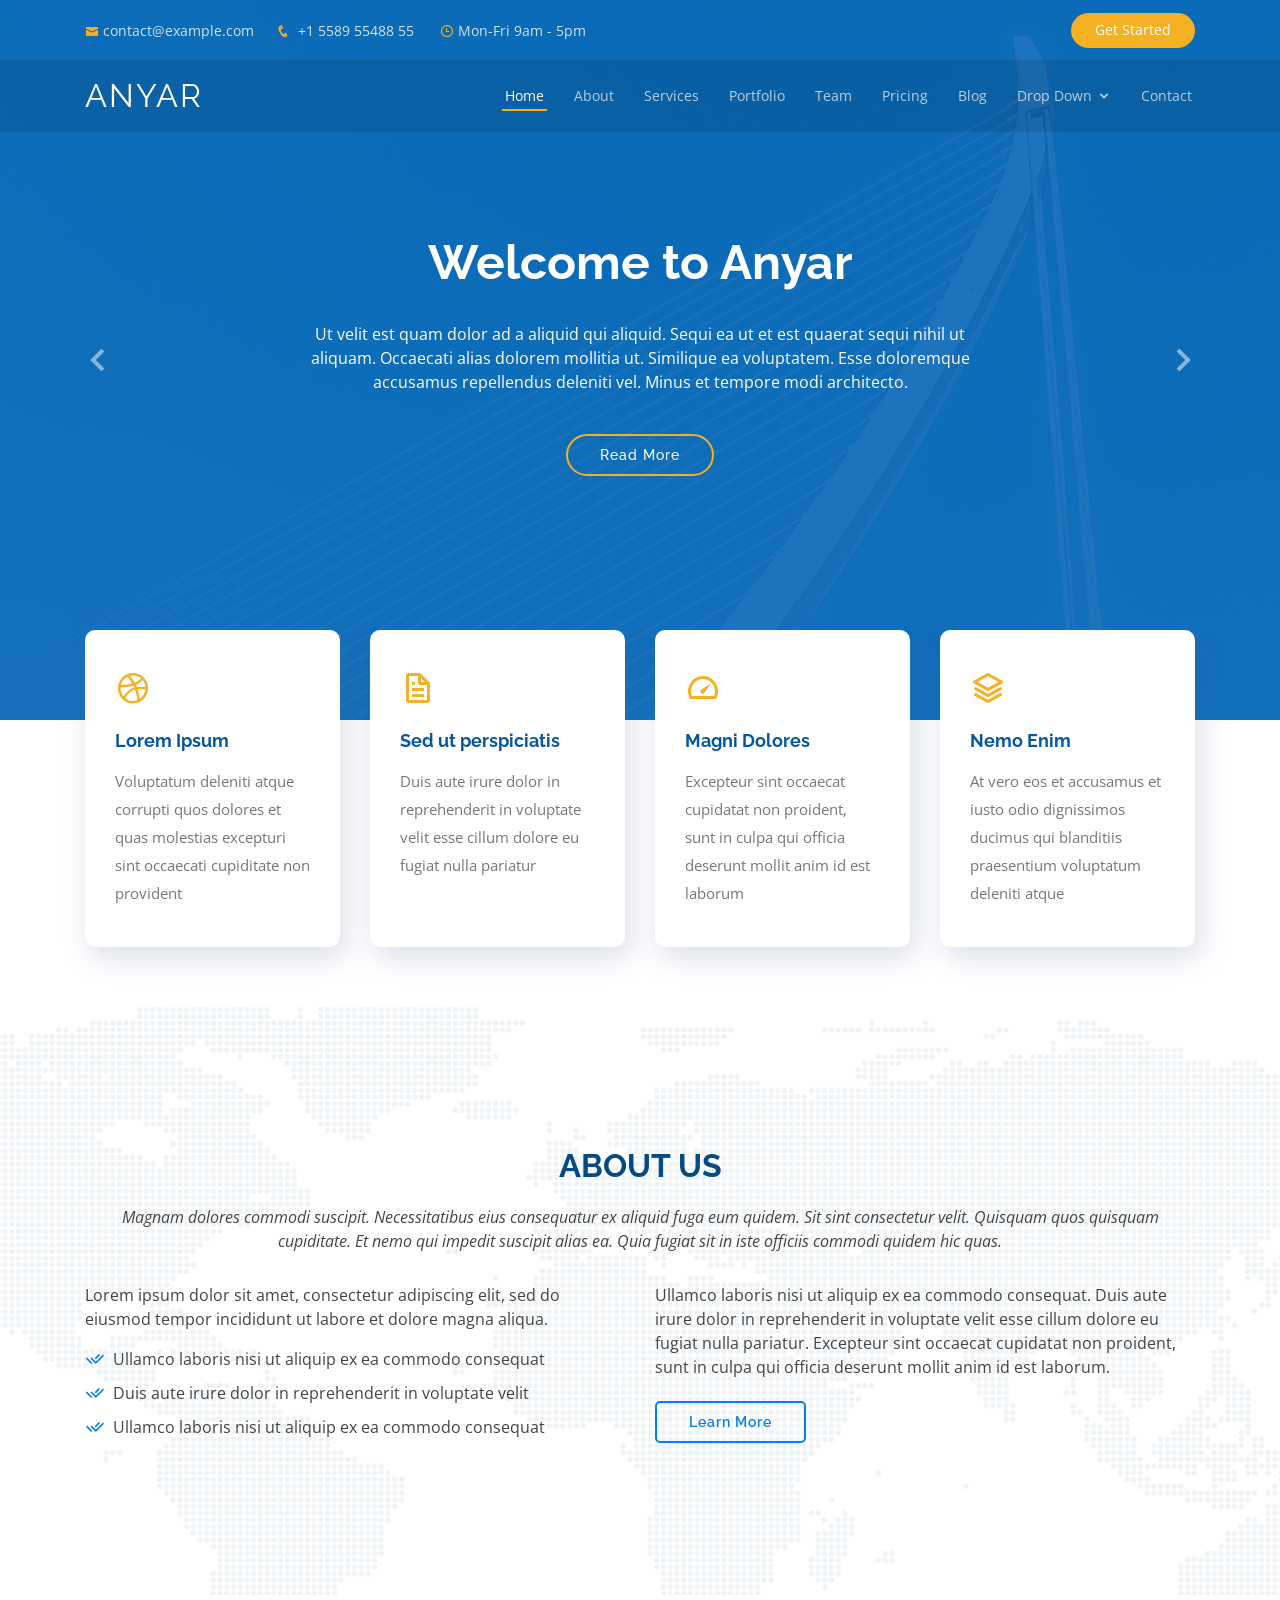
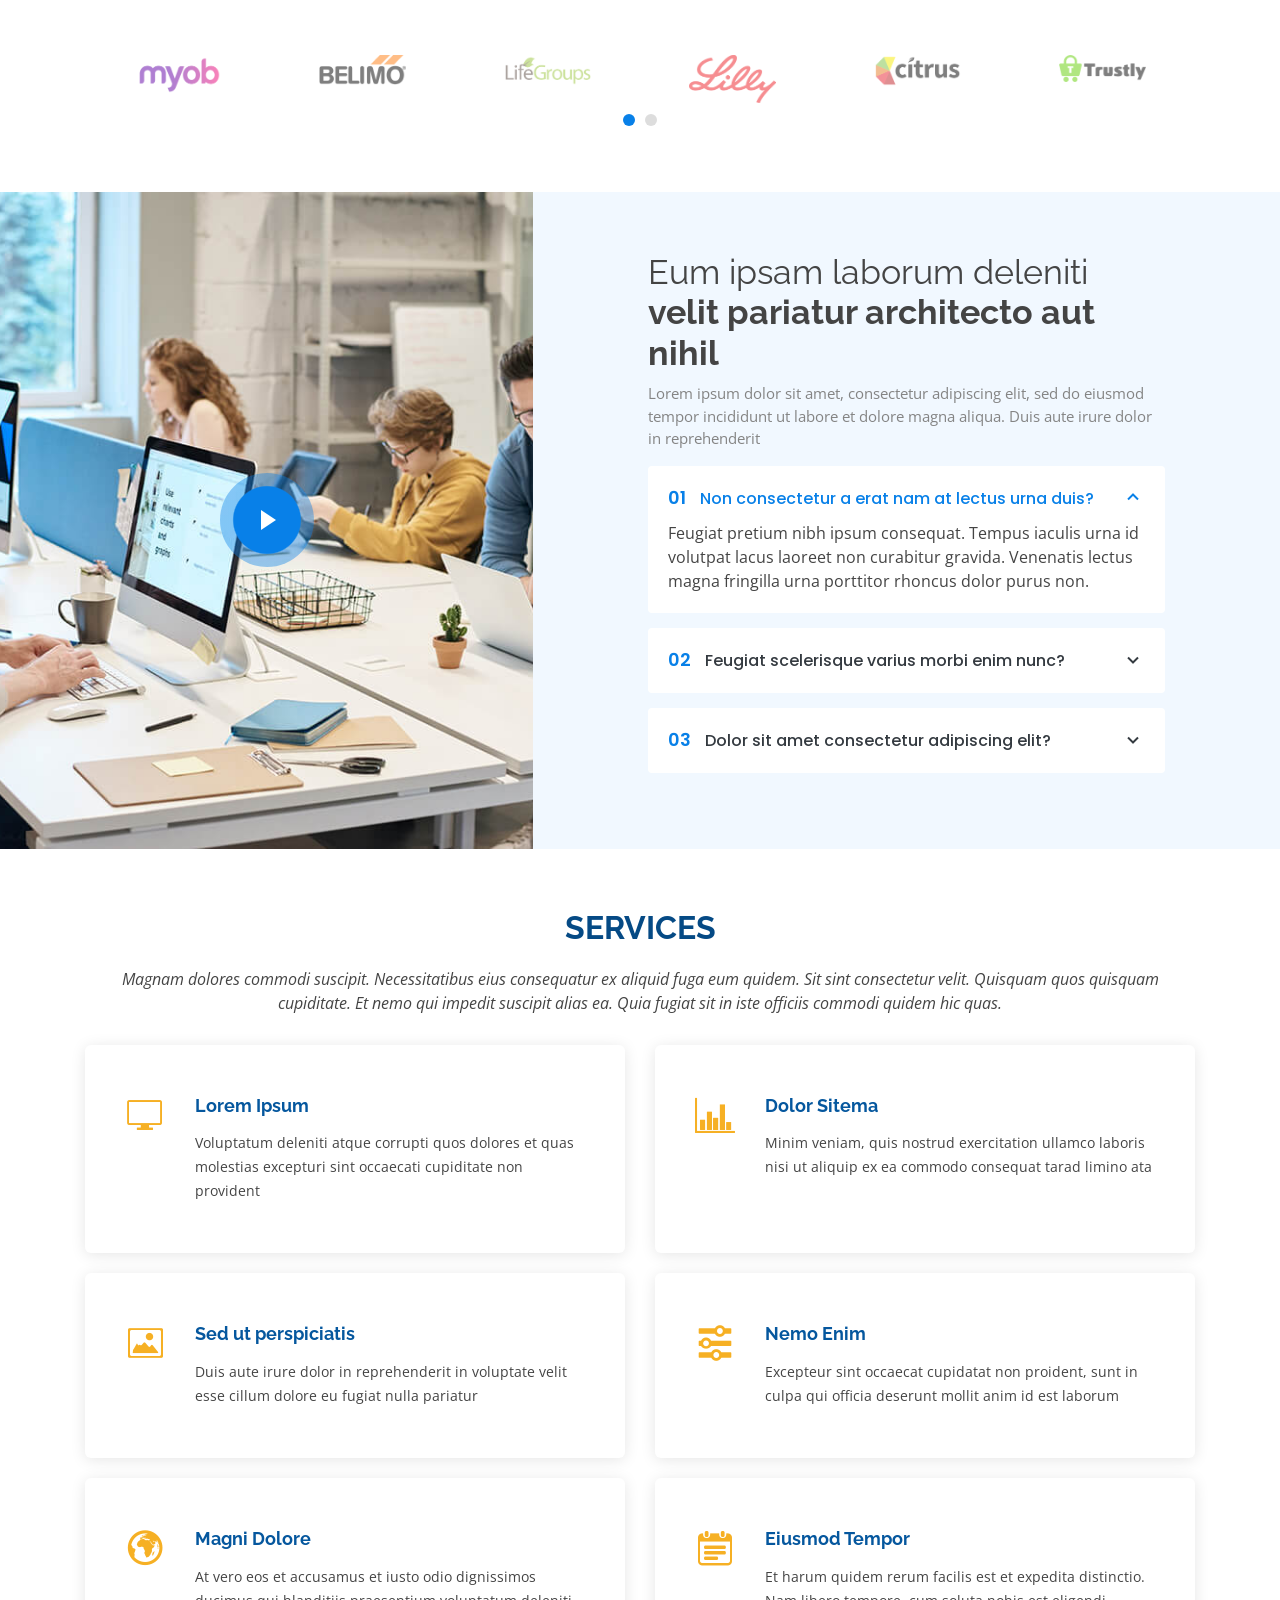
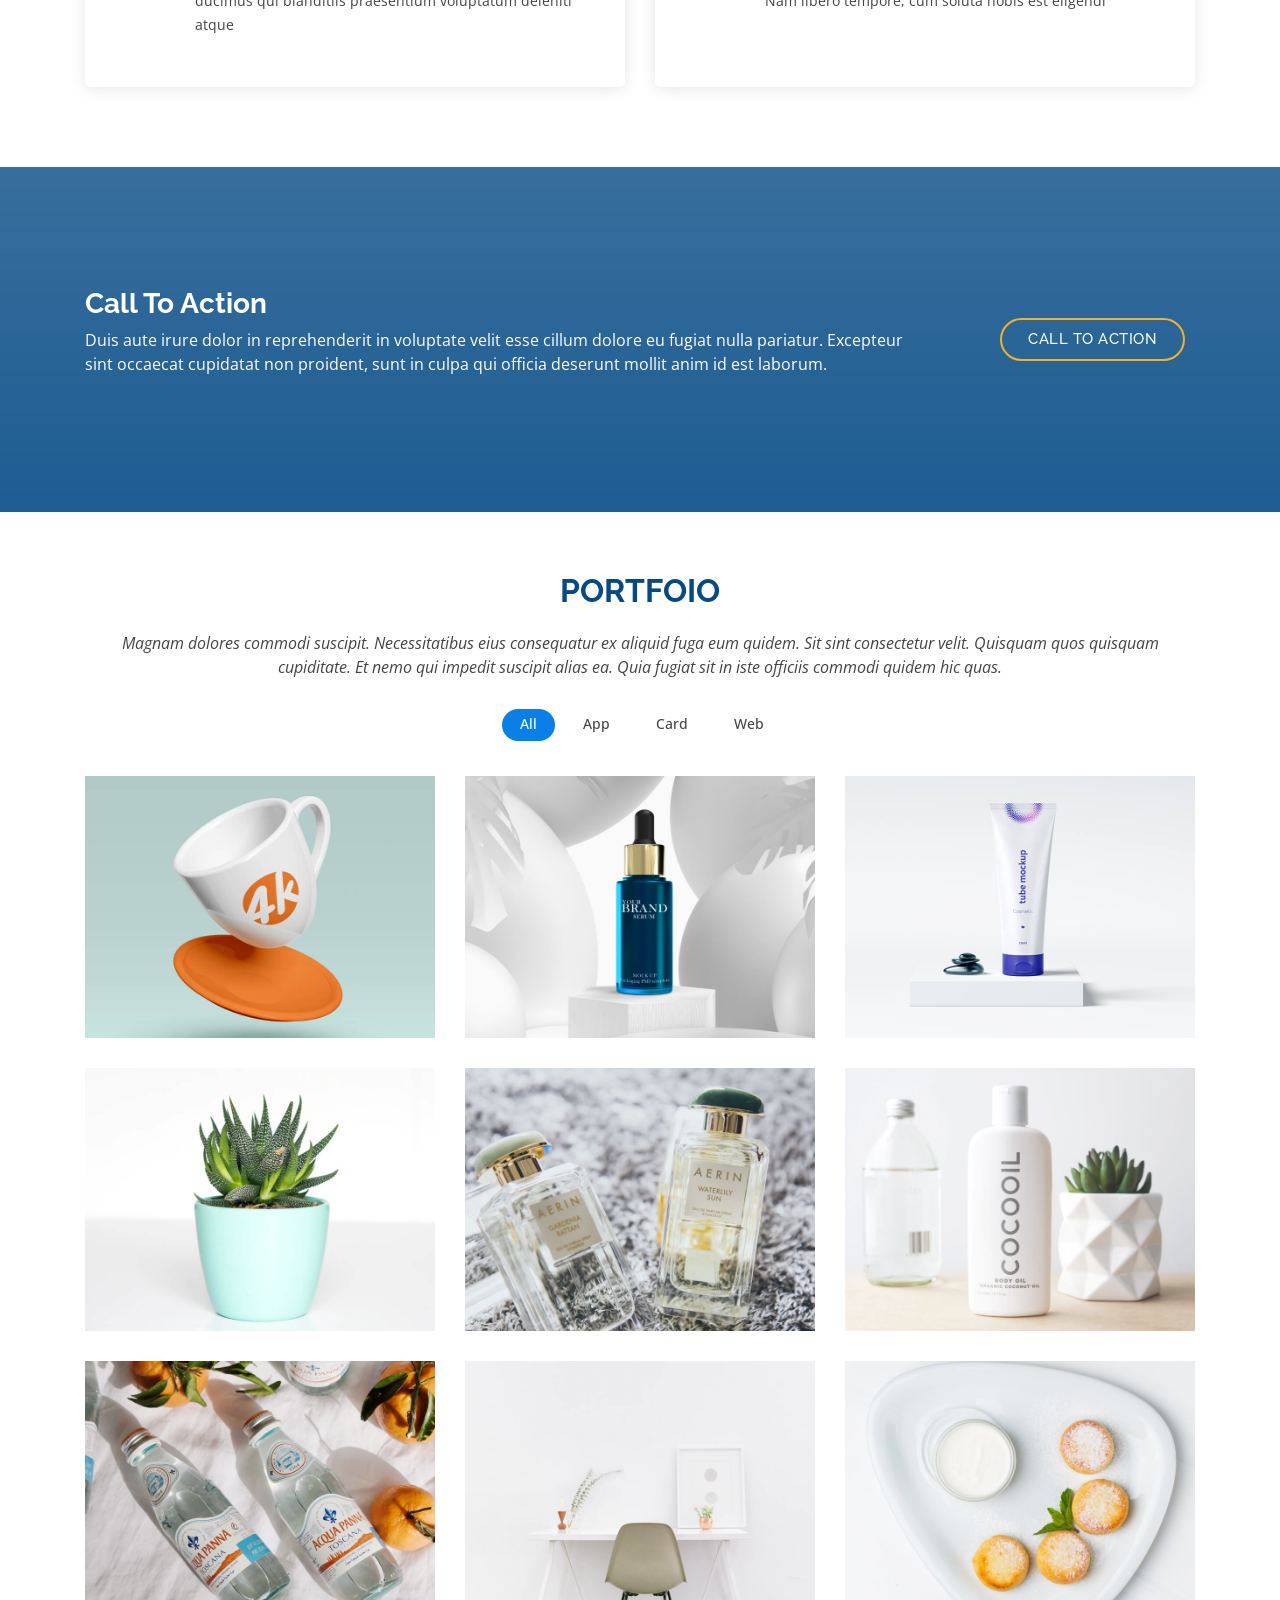
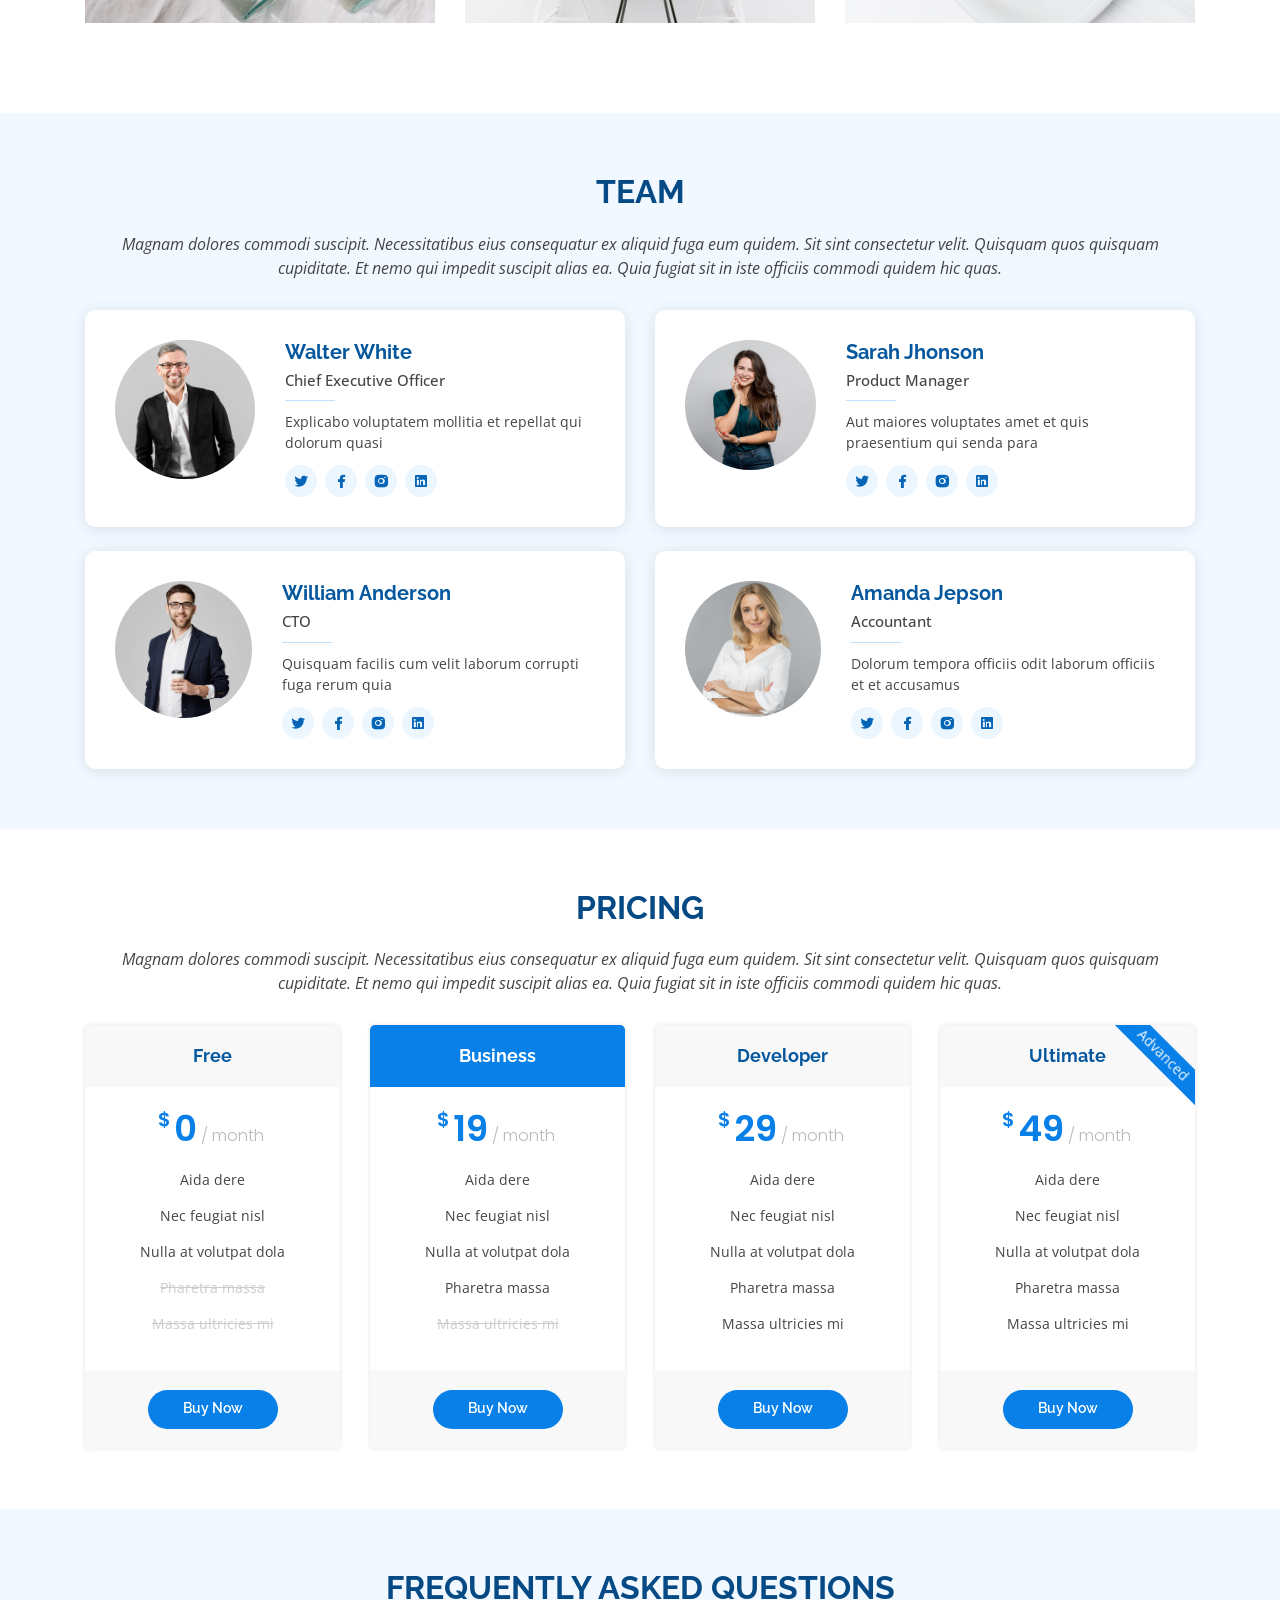
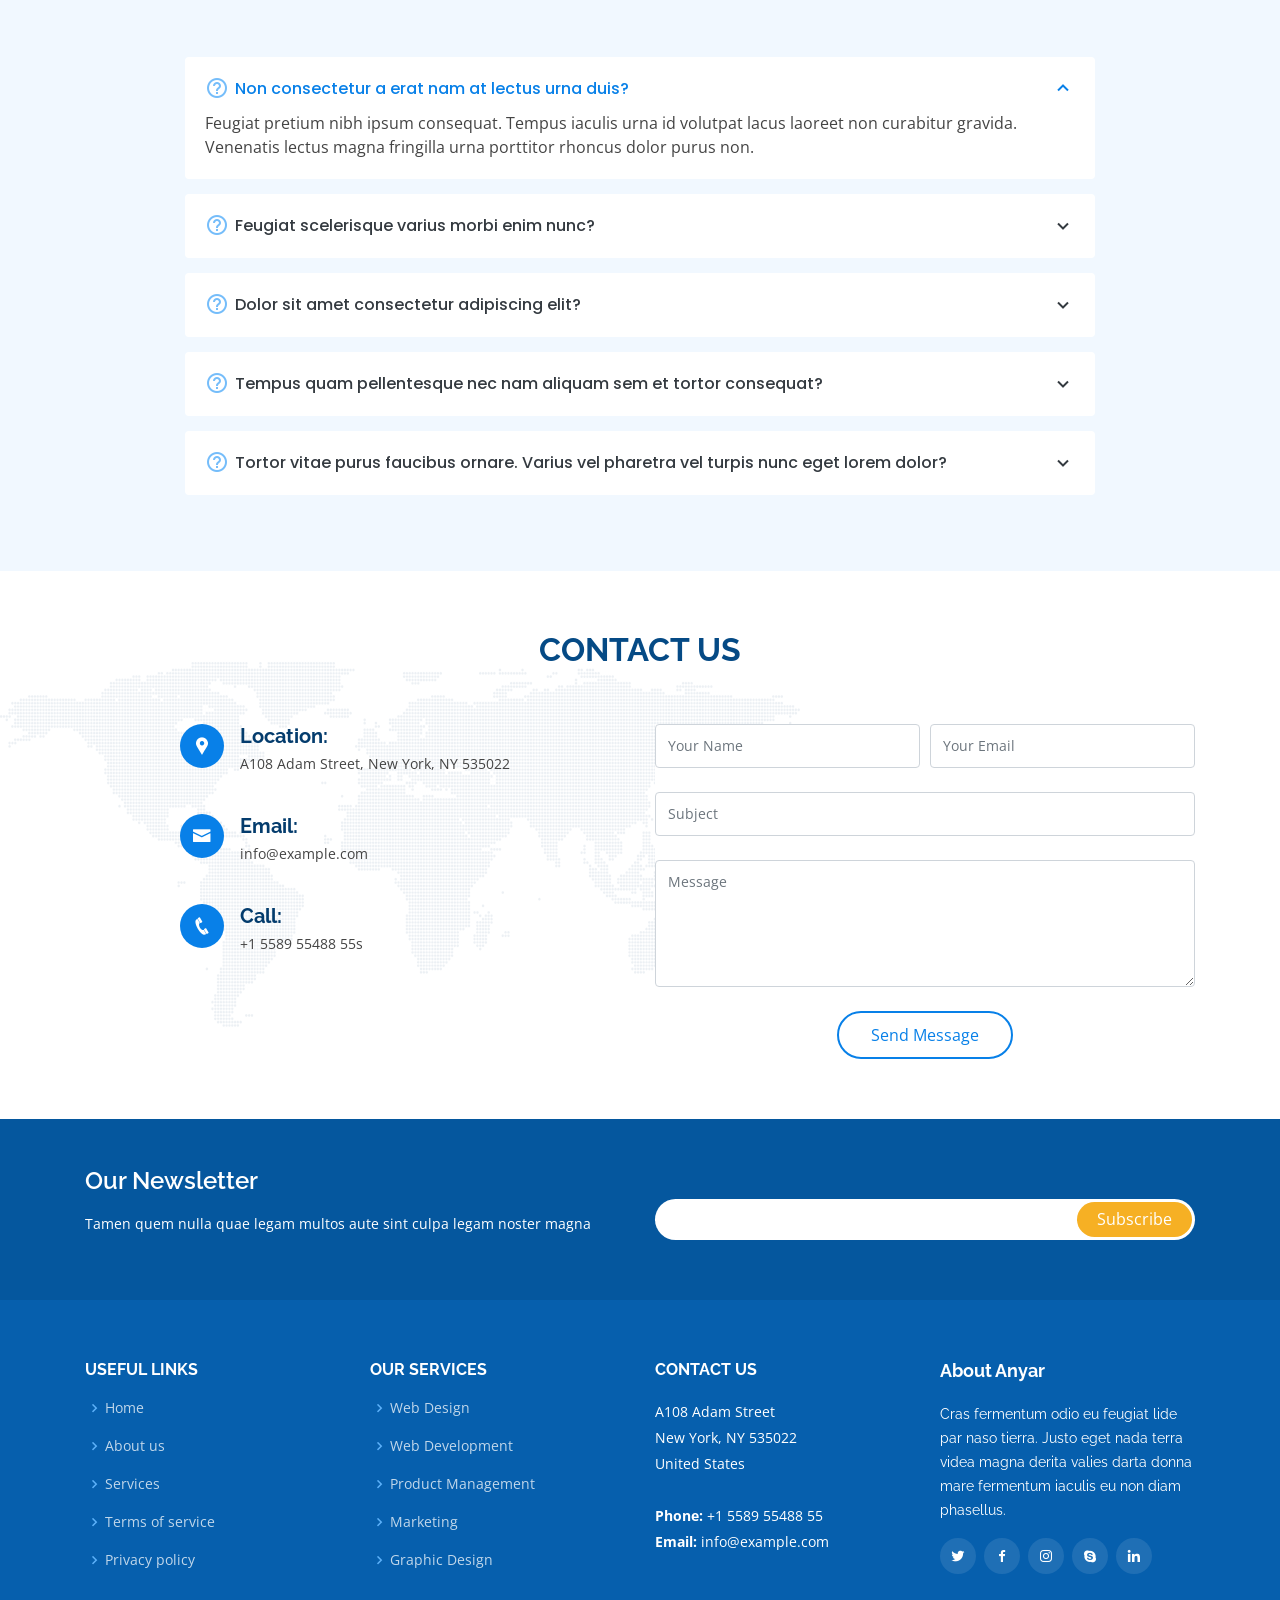
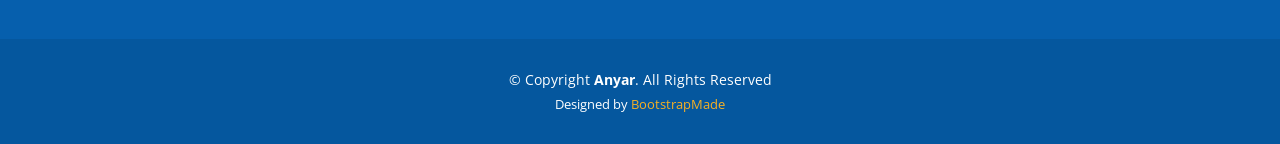
<file: index.html>
<!DOCTYPE html>
<html lang="en">

<head>
  <meta charset="utf-8">
  <meta content="width=device-width, initial-scale=1.0" name="viewport">

  <title>Anyar Bootstrap Template - Index</title>
  <meta content="" name="description">
  <meta content="" name="keywords">

  <!-- Favicons -->
  <link href="assets/img/favicon.png" rel="icon">
  <link href="assets/img/apple-touch-icon.png" rel="apple-touch-icon">

  <!-- Google Fonts -->
  <link href="https://fonts.googleapis.com/css?family=Open+Sans:300,300i,400,400i,600,600i,700,700i|Raleway:300,300i,400,400i,500,500i,600,600i,700,700i|Poppins:300,300i,400,400i,500,500i,600,600i,700,700i" rel="stylesheet">

  <!-- Vendor CSS Files -->
  <link href="assets/vendor/bootstrap/css/bootstrap.min.css" rel="stylesheet">
  <link href="assets/vendor/icofont/icofont.min.css" rel="stylesheet">
  <link href="assets/vendor/boxicons/css/boxicons.min.css" rel="stylesheet">
  <link href="assets/vendor/animate.css/animate.min.css" rel="stylesheet">
  <link href="assets/vendor/remixicon/remixicon.css" rel="stylesheet">
  <link href="assets/vendor/owl.carousel/assets/owl.carousel.min.css" rel="stylesheet">
  <link href="assets/vendor/venobox/venobox.css" rel="stylesheet">
  <link href="assets/vendor/aos/aos.css" rel="stylesheet">

  <!-- Template Main CSS File -->
  <link href="assets/css/style.css" rel="stylesheet">

  <!-- =======================================================
  * Template Name: Anyar - v2.2.1
  * Template URL: https://bootstrapmade.com/anyar-free-multipurpose-one-page-bootstrap-theme/
  * Author: BootstrapMade.com
  * License: https://bootstrapmade.com/license/
  ======================================================== -->
</head>

<body>

  <!-- ======= Top Bar ======= -->
  <div id="topbar" class="d-none d-lg-flex align-items-center fixed-top ">
    <div class="container d-flex align-items-center">
      <div class="contact-info mr-auto">
        <ul>
          <li><i class="icofont-envelope"></i><a href="mailto:contact@example.com">contact@example.com</a></li>
          <li><i class="icofont-phone"></i> +1 5589 55488 55</li>
          <li><i class="icofont-clock-time icofont-flip-horizontal"></i> Mon-Fri 9am - 5pm</li>
        </ul>
      </div>
      <div class="cta">
        <a href="#about" class="scrollto">Get Started</a>
      </div>
    </div>
  </div>

  <!-- ======= Header ======= -->
  <header id="header" class="fixed-top ">
    <div class="container d-flex align-items-center">

      <h1 class="logo mr-auto"><a href="#header" class="scrollto">Anyar</a></h1>
      <!-- Uncomment below if you prefer to use an image logo -->
      <!-- <a href="#header" class="logo mr-auto scrollto"><img src="assets/img/logo.png" alt="" class="img-fluid"></a>-->

      <nav class="nav-menu d-none d-lg-block">
        <ul>
          <li class="active"><a href="#header">Home</a></li>
          <li><a href="#about">About</a></li>
          <li><a href="#services">Services</a></li>
          <li><a href="#portfolio">Portfolio</a></li>
          <li><a href="#team">Team</a></li>
          <li><a href="#pricing">Pricing</a></li>
          <li><a href="blog.html">Blog</a></li>
          <li class="drop-down"><a href="">Drop Down</a>
            <ul>
              <li><a href="#">Drop Down 1</a></li>
              <li class="drop-down"><a href="#">Deep Drop Down</a>
                <ul>
                  <li><a href="#">Deep Drop Down 1</a></li>
                  <li><a href="#">Deep Drop Down 2</a></li>
                  <li><a href="#">Deep Drop Down 3</a></li>
                  <li><a href="#">Deep Drop Down 4</a></li>
                  <li><a href="#">Deep Drop Down 5</a></li>
                </ul>
              </li>
              <li><a href="#">Drop Down 2</a></li>
              <li><a href="#">Drop Down 3</a></li>
              <li><a href="#">Drop Down 4</a></li>
            </ul>
          </li>
          <li><a href="#contact">Contact</a></li>

        </ul>
      </nav><!-- .nav-menu -->

    </div>
  </header><!-- End Header -->

  <!-- ======= Hero Section ======= -->
  <section id="hero" class="d-flex justify-cntent-center align-items-center">
    <div id="heroCarousel" class="container carousel carousel-fade" data-ride="carousel">

      <!-- Slide 1 -->
      <div class="carousel-item active">
        <div class="carousel-container">
          <h2 class="animate__animated animate__fadeInDown">Welcome to <span>Anyar</span></h2>
          <p class="animate__animated animate__fadeInUp">Ut velit est quam dolor ad a aliquid qui aliquid. Sequi ea ut et est quaerat sequi nihil ut aliquam. Occaecati alias dolorem mollitia ut. Similique ea voluptatem. Esse doloremque accusamus repellendus deleniti vel. Minus et tempore modi architecto.</p>
          <a href="#about" class="btn-get-started animate__animated animate__fadeInUp scrollto">Read More</a>
        </div>
      </div>

      <!-- Slide 2 -->
      <div class="carousel-item">
        <div class="carousel-container">
          <h2 class="animate__animated animate__fadeInDown">Lorem Ipsum Dolor</h2>
          <p class="animate__animated animate__fadeInUp">Ut velit est quam dolor ad a aliquid qui aliquid. Sequi ea ut et est quaerat sequi nihil ut aliquam. Occaecati alias dolorem mollitia ut. Similique ea voluptatem. Esse doloremque accusamus repellendus deleniti vel. Minus et tempore modi architecto.</p>
          <a href="#about" class="btn-get-started animate__animated animate__fadeInUp scrollto">Read More</a>
        </div>
      </div>

      <!-- Slide 3 -->
      <div class="carousel-item">
        <div class="carousel-container">
          <h2 class="animate__animated animate__fadeInDown">Sequi ea ut et est quaerat</h2>
          <p class="animate__animated animate__fadeInUp">Ut velit est quam dolor ad a aliquid qui aliquid. Sequi ea ut et est quaerat sequi nihil ut aliquam. Occaecati alias dolorem mollitia ut. Similique ea voluptatem. Esse doloremque accusamus repellendus deleniti vel. Minus et tempore modi architecto.</p>
          <a href="#about" class="btn-get-started animate__animated animate__fadeInUp scrollto">Read More</a>
        </div>
      </div>

      <a class="carousel-control-prev" href="#heroCarousel" role="button" data-slide="prev">
        <span class="carousel-control-prev-icon bx bx-chevron-left" aria-hidden="true"></span>
        <span class="sr-only">Previous</span>
      </a>

      <a class="carousel-control-next" href="#heroCarousel" role="button" data-slide="next">
        <span class="carousel-control-next-icon bx bx-chevron-right" aria-hidden="true"></span>
        <span class="sr-only">Next</span>
      </a>

    </div>
  </section><!-- End Hero -->

  <main id="main">

    <!-- ======= Icon Boxes Section ======= -->
    <section id="icon-boxes" class="icon-boxes">
      <div class="container">

        <div class="row">
          <div class="col-md-6 col-lg-3 d-flex align-items-stretch mb-5 mb-lg-0" data-aos="fade-up">
            <div class="icon-box">
              <div class="icon"><i class="bx bxl-dribbble"></i></div>
              <h4 class="title"><a href="">Lorem Ipsum</a></h4>
              <p class="description">Voluptatum deleniti atque corrupti quos dolores et quas molestias excepturi sint occaecati cupiditate non provident</p>
            </div>
          </div>

          <div class="col-md-6 col-lg-3 d-flex align-items-stretch mb-5 mb-lg-0" data-aos="fade-up" data-aos-delay="100">
            <div class="icon-box">
              <div class="icon"><i class="bx bx-file"></i></div>
              <h4 class="title"><a href="">Sed ut perspiciatis</a></h4>
              <p class="description">Duis aute irure dolor in reprehenderit in voluptate velit esse cillum dolore eu fugiat nulla pariatur</p>
            </div>
          </div>

          <div class="col-md-6 col-lg-3 d-flex align-items-stretch mb-5 mb-lg-0" data-aos="fade-up" data-aos-delay="200">
            <div class="icon-box">
              <div class="icon"><i class="bx bx-tachometer"></i></div>
              <h4 class="title"><a href="">Magni Dolores</a></h4>
              <p class="description">Excepteur sint occaecat cupidatat non proident, sunt in culpa qui officia deserunt mollit anim id est laborum</p>
            </div>
          </div>

          <div class="col-md-6 col-lg-3 d-flex align-items-stretch mb-5 mb-lg-0" data-aos="fade-up" data-aos-delay="300">
            <div class="icon-box">
              <div class="icon"><i class="bx bx-layer"></i></div>
              <h4 class="title"><a href="">Nemo Enim</a></h4>
              <p class="description">At vero eos et accusamus et iusto odio dignissimos ducimus qui blanditiis praesentium voluptatum deleniti atque</p>
            </div>
          </div>

        </div>

      </div>
    </section><!-- End Icon Boxes Section -->

    <!-- ======= About Us Section ======= -->
    <section id="about" class="about">
      <div class="container" data-aos="fade-up">

        <div class="section-title">
          <h2>About Us</h2>
          <p>Magnam dolores commodi suscipit. Necessitatibus eius consequatur ex aliquid fuga eum quidem. Sit sint consectetur velit. Quisquam quos quisquam cupiditate. Et nemo qui impedit suscipit alias ea. Quia fugiat sit in iste officiis commodi quidem hic quas.</p>
        </div>

        <div class="row content">
          <div class="col-lg-6">
            <p>
              Lorem ipsum dolor sit amet, consectetur adipiscing elit, sed do eiusmod tempor incididunt ut labore et dolore
              magna aliqua.
            </p>
            <ul>
              <li><i class="ri-check-double-line"></i> Ullamco laboris nisi ut aliquip ex ea commodo consequat</li>
              <li><i class="ri-check-double-line"></i> Duis aute irure dolor in reprehenderit in voluptate velit</li>
              <li><i class="ri-check-double-line"></i> Ullamco laboris nisi ut aliquip ex ea commodo consequat</li>
            </ul>
          </div>
          <div class="col-lg-6 pt-4 pt-lg-0">
            <p>
              Ullamco laboris nisi ut aliquip ex ea commodo consequat. Duis aute irure dolor in reprehenderit in voluptate
              velit esse cillum dolore eu fugiat nulla pariatur. Excepteur sint occaecat cupidatat non proident, sunt in
              culpa qui officia deserunt mollit anim id est laborum.
            </p>
            <a href="#" class="btn-learn-more">Learn More</a>
          </div>
        </div>

      </div>
    </section><!-- End About Us Section -->

    <!-- ======= Clients Section ======= -->
    <section id="clients" class="clients">
      <div class="container" data-aos="zoom-in">

        <div class="owl-carousel clients-carousel">
          <img src="assets/img/clients/client-1.png" alt="">
          <img src="assets/img/clients/client-2.png" alt="">
          <img src="assets/img/clients/client-3.png" alt="">
          <img src="assets/img/clients/client-4.png" alt="">
          <img src="assets/img/clients/client-5.png" alt="">
          <img src="assets/img/clients/client-6.png" alt="">
          <img src="assets/img/clients/client-7.png" alt="">
          <img src="assets/img/clients/client-8.png" alt="">
        </div>

      </div>
    </section><!-- End Clients Section -->

    <!-- ======= Why Us Section ======= -->
    <section id="why-us" class="why-us">
      <div class="container-fluid">

        <div class="row">

          <div class="col-lg-5 align-items-stretch video-box" style='background-image: url("assets/img/why-us.jpg");' data-aos="fade-right">
            <a href="https://www.youtube.com/watch?v=jDDaplaOz7Q" class="venobox play-btn mb-4" data-vbtype="video" data-autoplay="true"></a>
          </div>

          <div class="col-lg-7 d-flex flex-column justify-content-center align-items-stretch" data-aos="fade-left">

            <div class="content">
              <h3>Eum ipsam laborum deleniti <strong>velit pariatur architecto aut nihil</strong></h3>
              <p>
                Lorem ipsum dolor sit amet, consectetur adipiscing elit, sed do eiusmod tempor incididunt ut labore et dolore magna aliqua. Duis aute irure dolor in reprehenderit
              </p>
            </div>

            <div class="accordion-list">
              <ul>
                <li data-aos="fade-up" data-aos-delay="100">
                  <a data-toggle="collapse" class="collapse" href="#accordion-list-1"><span>01</span> Non consectetur a erat nam at lectus urna duis? <i class="bx bx-chevron-down icon-show"></i><i class="bx bx-chevron-up icon-close"></i></a>
                  <div id="accordion-list-1" class="collapse show" data-parent=".accordion-list">
                    <p>
                      Feugiat pretium nibh ipsum consequat. Tempus iaculis urna id volutpat lacus laoreet non curabitur gravida. Venenatis lectus magna fringilla urna porttitor rhoncus dolor purus non.
                    </p>
                  </div>
                </li>

                <li data-aos="fade-up" data-aos-delay="200">
                  <a data-toggle="collapse" href="#accordion-list-2" class="collapsed"><span>02</span> Feugiat scelerisque varius morbi enim nunc? <i class="bx bx-chevron-down icon-show"></i><i class="bx bx-chevron-up icon-close"></i></a>
                  <div id="accordion-list-2" class="collapse" data-parent=".accordion-list">
                    <p>
                      Dolor sit amet consectetur adipiscing elit pellentesque habitant morbi. Id interdum velit laoreet id donec ultrices. Fringilla phasellus faucibus scelerisque eleifend donec pretium. Est pellentesque elit ullamcorper dignissim. Mauris ultrices eros in cursus turpis massa tincidunt dui.
                    </p>
                  </div>
                </li>

                <li data-aos="fade-up" data-aos-delay="300">
                  <a data-toggle="collapse" href="#accordion-list-3" class="collapsed"><span>03</span> Dolor sit amet consectetur adipiscing elit? <i class="bx bx-chevron-down icon-show"></i><i class="bx bx-chevron-up icon-close"></i></a>
                  <div id="accordion-list-3" class="collapse" data-parent=".accordion-list">
                    <p>
                      Eleifend mi in nulla posuere sollicitudin aliquam ultrices sagittis orci. Faucibus pulvinar elementum integer enim. Sem nulla pharetra diam sit amet nisl suscipit. Rutrum tellus pellentesque eu tincidunt. Lectus urna duis convallis convallis tellus. Urna molestie at elementum eu facilisis sed odio morbi quis
                    </p>
                  </div>
                </li>

              </ul>
            </div>

          </div>

        </div>

      </div>
    </section><!-- End Why Us Section -->

    <!-- ======= Services Section ======= -->
    <section id="services" class="services">
      <div class="container" data-aos="fade-up">

        <div class="section-title">
          <h2>Services</h2>
          <p>Magnam dolores commodi suscipit. Necessitatibus eius consequatur ex aliquid fuga eum quidem. Sit sint consectetur velit. Quisquam quos quisquam cupiditate. Et nemo qui impedit suscipit alias ea. Quia fugiat sit in iste officiis commodi quidem hic quas.</p>
        </div>

        <div class="row">
          <div class="col-md-6 d-flex align-items-stretch" data-aos="fade-up" data-aos-delay="100">
            <div class="icon-box">
              <i class="icofont-computer"></i>
              <h4><a href="#">Lorem Ipsum</a></h4>
              <p>Voluptatum deleniti atque corrupti quos dolores et quas molestias excepturi sint occaecati cupiditate non provident</p>
            </div>
          </div>
          <div class="col-md-6 d-flex align-items-stretch mt-4 mt-md-0" data-aos="fade-up" data-aos-delay="200">
            <div class="icon-box">
              <i class="icofont-chart-bar-graph"></i>
              <h4><a href="#">Dolor Sitema</a></h4>
              <p>Minim veniam, quis nostrud exercitation ullamco laboris nisi ut aliquip ex ea commodo consequat tarad limino ata</p>
            </div>
          </div>
          <div class="col-md-6 d-flex align-items-stretch mt-4 mt-md-0" data-aos="fade-up" data-aos-delay="300">
            <div class="icon-box">
              <i class="icofont-image"></i>
              <h4><a href="#">Sed ut perspiciatis</a></h4>
              <p>Duis aute irure dolor in reprehenderit in voluptate velit esse cillum dolore eu fugiat nulla pariatur</p>
            </div>
          </div>
          <div class="col-md-6 d-flex align-items-stretch mt-4 mt-md-0" data-aos="fade-up" data-aos-delay="400">
            <div class="icon-box">
              <i class="icofont-settings"></i>
              <h4><a href="#">Nemo Enim</a></h4>
              <p>Excepteur sint occaecat cupidatat non proident, sunt in culpa qui officia deserunt mollit anim id est laborum</p>
            </div>
          </div>
          <div class="col-md-6 d-flex align-items-stretch mt-4 mt-md-0" data-aos="fade-up" data-aos-delay="500">
            <div class="icon-box">
              <i class="icofont-earth"></i>
              <h4><a href="#">Magni Dolore</a></h4>
              <p>At vero eos et accusamus et iusto odio dignissimos ducimus qui blanditiis praesentium voluptatum deleniti atque</p>
            </div>
          </div>
          <div class="col-md-6 d-flex align-items-stretch mt-4 mt-md-0" data-aos="fade-up" data-aos-delay="600">
            <div class="icon-box">
              <i class="icofont-tasks-alt"></i>
              <h4><a href="#">Eiusmod Tempor</a></h4>
              <p>Et harum quidem rerum facilis est et expedita distinctio. Nam libero tempore, cum soluta nobis est eligendi</p>
            </div>
          </div>
        </div>

      </div>
    </section><!-- End Services Section -->

    <!-- ======= Cta Section ======= -->
    <section id="cta" class="cta">
      <div class="container">

        <div class="row" data-aos="zoom-in">
          <div class="col-lg-9 text-center text-lg-left">
            <h3>Call To Action</h3>
            <p> Duis aute irure dolor in reprehenderit in voluptate velit esse cillum dolore eu fugiat nulla pariatur. Excepteur sint occaecat cupidatat non proident, sunt in culpa qui officia deserunt mollit anim id est laborum.</p>
          </div>
          <div class="col-lg-3 cta-btn-container text-center">
            <a class="cta-btn align-middle" href="#">Call To Action</a>
          </div>
        </div>

      </div>
    </section><!-- End Cta Section -->

    <!-- ======= Portfoio Section ======= -->
    <section id="portfolio" class="portfoio">
      <div class="container" data-aos="fade-up">

        <div class="section-title">
          <h2>Portfoio</h2>
          <p>Magnam dolores commodi suscipit. Necessitatibus eius consequatur ex aliquid fuga eum quidem. Sit sint consectetur velit. Quisquam quos quisquam cupiditate. Et nemo qui impedit suscipit alias ea. Quia fugiat sit in iste officiis commodi quidem hic quas.</p>
        </div>

        <div class="row">
          <div class="col-lg-12 d-flex justify-content-center">
            <ul id="portfolio-flters">
              <li data-filter="*" class="filter-active">All</li>
              <li data-filter=".filter-app">App</li>
              <li data-filter=".filter-card">Card</li>
              <li data-filter=".filter-web">Web</li>
            </ul>
          </div>
        </div>

        <div class="row portfolio-container">

          <div class="col-lg-4 col-md-6 portfolio-item filter-app">
            <img src="assets/img/portfolio/portfolio-1.jpg" class="img-fluid" alt="">
            <div class="portfolio-info">
              <h4>App 1</h4>
              <p>App</p>
              <a href="assets/img/portfolio/portfolio-1.jpg" data-gall="portfolioGallery" class="venobox preview-link" title="App 1"><i class="bx bx-plus"></i></a>
              <a href="portfolio-details.html" class="details-link" title="More Details"><i class="bx bx-link"></i></a>
            </div>
          </div>

          <div class="col-lg-4 col-md-6 portfolio-item filter-web">
            <img src="assets/img/portfolio/portfolio-2.jpg" class="img-fluid" alt="">
            <div class="portfolio-info">
              <h4>Web 3</h4>
              <p>Web</p>
              <a href="assets/img/portfolio/portfolio-2.jpg" data-gall="portfolioGallery" class="venobox preview-link" title="Web 3"><i class="bx bx-plus"></i></a>
              <a href="portfolio-details.html" class="details-link" title="More Details"><i class="bx bx-link"></i></a>
            </div>
          </div>

          <div class="col-lg-4 col-md-6 portfolio-item filter-app">
            <img src="assets/img/portfolio/portfolio-3.jpg" class="img-fluid" alt="">
            <div class="portfolio-info">
              <h4>App 2</h4>
              <p>App</p>
              <a href="assets/img/portfolio/portfolio-3.jpg" data-gall="portfolioGallery" class="venobox preview-link" title="App 2"><i class="bx bx-plus"></i></a>
              <a href="portfolio-details.html" class="details-link" title="More Details"><i class="bx bx-link"></i></a>
            </div>
          </div>

          <div class="col-lg-4 col-md-6 portfolio-item filter-card">
            <img src="assets/img/portfolio/portfolio-4.jpg" class="img-fluid" alt="">
            <div class="portfolio-info">
              <h4>Card 2</h4>
              <p>Card</p>
              <a href="assets/img/portfolio/portfolio-4.jpg" data-gall="portfolioGallery" class="venobox preview-link" title="Card 2"><i class="bx bx-plus"></i></a>
              <a href="portfolio-details.html" class="details-link" title="More Details"><i class="bx bx-link"></i></a>
            </div>
          </div>

          <div class="col-lg-4 col-md-6 portfolio-item filter-web">
            <img src="assets/img/portfolio/portfolio-5.jpg" class="img-fluid" alt="">
            <div class="portfolio-info">
              <h4>Web 2</h4>
              <p>Web</p>
              <a href="assets/img/portfolio/portfolio-5.jpg" data-gall="portfolioGallery" class="venobox preview-link" title="Web 2"><i class="bx bx-plus"></i></a>
              <a href="portfolio-details.html" class="details-link" title="More Details"><i class="bx bx-link"></i></a>
            </div>
          </div>

          <div class="col-lg-4 col-md-6 portfolio-item filter-app">
            <img src="assets/img/portfolio/portfolio-6.jpg" class="img-fluid" alt="">
            <div class="portfolio-info">
              <h4>App 3</h4>
              <p>App</p>
              <a href="assets/img/portfolio/portfolio-6.jpg" data-gall="portfolioGallery" class="venobox preview-link" title="App 3"><i class="bx bx-plus"></i></a>
              <a href="portfolio-details.html" class="details-link" title="More Details"><i class="bx bx-link"></i></a>
            </div>
          </div>

          <div class="col-lg-4 col-md-6 portfolio-item filter-card">
            <img src="assets/img/portfolio/portfolio-7.jpg" class="img-fluid" alt="">
            <div class="portfolio-info">
              <h4>Card 1</h4>
              <p>Card</p>
              <a href="assets/img/portfolio/portfolio-7.jpg" data-gall="portfolioGallery" class="venobox preview-link" title="Card 1"><i class="bx bx-plus"></i></a>
              <a href="portfolio-details.html" class="details-link" title="More Details"><i class="bx bx-link"></i></a>
            </div>
          </div>

          <div class="col-lg-4 col-md-6 portfolio-item filter-card">
            <img src="assets/img/portfolio/portfolio-8.jpg" class="img-fluid" alt="">
            <div class="portfolio-info">
              <h4>Card 3</h4>
              <p>Card</p>
              <a href="assets/img/portfolio/portfolio-8.jpg" data-gall="portfolioGallery" class="venobox preview-link" title="Card 3"><i class="bx bx-plus"></i></a>
              <a href="portfolio-details.html" class="details-link" title="More Details"><i class="bx bx-link"></i></a>
            </div>
          </div>

          <div class="col-lg-4 col-md-6 portfolio-item filter-web">
            <img src="assets/img/portfolio/portfolio-9.jpg" class="img-fluid" alt="">
            <div class="portfolio-info">
              <h4>Web 3</h4>
              <p>Web</p>
              <a href="assets/img/portfolio/portfolio-9.jpg" data-gall="portfolioGallery" class="venobox preview-link" title="Web 3"><i class="bx bx-plus"></i></a>
              <a href="portfolio-details.html" class="details-link" title="More Details"><i class="bx bx-link"></i></a>
            </div>
          </div>

        </div>

      </div>
    </section><!-- End Portfoio Section -->

    <!-- ======= Team Section ======= -->
    <section id="team" class="team section-bg">
      <div class="container" data-aos="fade-up">

        <div class="section-title">
          <h2>Team</h2>
          <p>Magnam dolores commodi suscipit. Necessitatibus eius consequatur ex aliquid fuga eum quidem. Sit sint consectetur velit. Quisquam quos quisquam cupiditate. Et nemo qui impedit suscipit alias ea. Quia fugiat sit in iste officiis commodi quidem hic quas.</p>
        </div>

        <div class="row">

          <div class="col-lg-6" data-aos="fade-up" data-aos-delay="100">
            <div class="member d-flex align-items-start">
              <div class="pic"><img src="assets/img/team/team-1.jpg" class="img-fluid" alt=""></div>
              <div class="member-info">
                <h4>Walter White</h4>
                <span>Chief Executive Officer</span>
                <p>Explicabo voluptatem mollitia et repellat qui dolorum quasi</p>
                <div class="social">
                  <a href=""><i class="ri-twitter-fill"></i></a>
                  <a href=""><i class="ri-facebook-fill"></i></a>
                  <a href=""><i class="ri-instagram-fill"></i></a>
                  <a href=""> <i class="ri-linkedin-box-fill"></i> </a>
                </div>
              </div>
            </div>
          </div>

          <div class="col-lg-6 mt-4 mt-lg-0" data-aos="fade-up" data-aos-delay="200">
            <div class="member d-flex align-items-start">
              <div class="pic"><img src="assets/img/team/team-2.jpg" class="img-fluid" alt=""></div>
              <div class="member-info">
                <h4>Sarah Jhonson</h4>
                <span>Product Manager</span>
                <p>Aut maiores voluptates amet et quis praesentium qui senda para</p>
                <div class="social">
                  <a href=""><i class="ri-twitter-fill"></i></a>
                  <a href=""><i class="ri-facebook-fill"></i></a>
                  <a href=""><i class="ri-instagram-fill"></i></a>
                  <a href=""> <i class="ri-linkedin-box-fill"></i> </a>
                </div>
              </div>
            </div>
          </div>

          <div class="col-lg-6 mt-4" data-aos="fade-up" data-aos-delay="300">
            <div class="member d-flex align-items-start">
              <div class="pic"><img src="assets/img/team/team-3.jpg" class="img-fluid" alt=""></div>
              <div class="member-info">
                <h4>William Anderson</h4>
                <span>CTO</span>
                <p>Quisquam facilis cum velit laborum corrupti fuga rerum quia</p>
                <div class="social">
                  <a href=""><i class="ri-twitter-fill"></i></a>
                  <a href=""><i class="ri-facebook-fill"></i></a>
                  <a href=""><i class="ri-instagram-fill"></i></a>
                  <a href=""> <i class="ri-linkedin-box-fill"></i> </a>
                </div>
              </div>
            </div>
          </div>

          <div class="col-lg-6 mt-4" data-aos="fade-up" data-aos-delay="400">
            <div class="member d-flex align-items-start">
              <div class="pic"><img src="assets/img/team/team-4.jpg" class="img-fluid" alt=""></div>
              <div class="member-info">
                <h4>Amanda Jepson</h4>
                <span>Accountant</span>
                <p>Dolorum tempora officiis odit laborum officiis et et accusamus</p>
                <div class="social">
                  <a href=""><i class="ri-twitter-fill"></i></a>
                  <a href=""><i class="ri-facebook-fill"></i></a>
                  <a href=""><i class="ri-instagram-fill"></i></a>
                  <a href=""> <i class="ri-linkedin-box-fill"></i> </a>
                </div>
              </div>
            </div>
          </div>

        </div>

      </div>
    </section><!-- End Team Section -->

    <!-- ======= Pricing Section ======= -->
    <section id="pricing" class="pricing">
      <div class="container" data-aos="fade-up">

        <div class="section-title">
          <h2>Pricing</h2>
          <p>Magnam dolores commodi suscipit. Necessitatibus eius consequatur ex aliquid fuga eum quidem. Sit sint consectetur velit. Quisquam quos quisquam cupiditate. Et nemo qui impedit suscipit alias ea. Quia fugiat sit in iste officiis commodi quidem hic quas.</p>
        </div>

        <div class="row">

          <div class="col-lg-3 col-md-6" data-aos="fade-up" data-aos-delay="100">
            <div class="box">
              <h3>Free</h3>
              <h4><sup>$</sup>0<span> / month</span></h4>
              <ul>
                <li>Aida dere</li>
                <li>Nec feugiat nisl</li>
                <li>Nulla at volutpat dola</li>
                <li class="na">Pharetra massa</li>
                <li class="na">Massa ultricies mi</li>
              </ul>
              <div class="btn-wrap">
                <a href="#" class="btn-buy">Buy Now</a>
              </div>
            </div>
          </div>

          <div class="col-lg-3 col-md-6 mt-4 mt-md-0" data-aos="fade-up" data-aos-delay="200">
            <div class="box featured">
              <h3>Business</h3>
              <h4><sup>$</sup>19<span> / month</span></h4>
              <ul>
                <li>Aida dere</li>
                <li>Nec feugiat nisl</li>
                <li>Nulla at volutpat dola</li>
                <li>Pharetra massa</li>
                <li class="na">Massa ultricies mi</li>
              </ul>
              <div class="btn-wrap">
                <a href="#" class="btn-buy">Buy Now</a>
              </div>
            </div>
          </div>

          <div class="col-lg-3 col-md-6 mt-4 mt-lg-0" data-aos="fade-up" data-aos-delay="300">
            <div class="box">
              <h3>Developer</h3>
              <h4><sup>$</sup>29<span> / month</span></h4>
              <ul>
                <li>Aida dere</li>
                <li>Nec feugiat nisl</li>
                <li>Nulla at volutpat dola</li>
                <li>Pharetra massa</li>
                <li>Massa ultricies mi</li>
              </ul>
              <div class="btn-wrap">
                <a href="#" class="btn-buy">Buy Now</a>
              </div>
            </div>
          </div>

          <div class="col-lg-3 col-md-6 mt-4 mt-lg-0" data-aos="fade-up" data-aos-delay="400">
            <div class="box">
              <span class="advanced">Advanced</span>
              <h3>Ultimate</h3>
              <h4><sup>$</sup>49<span> / month</span></h4>
              <ul>
                <li>Aida dere</li>
                <li>Nec feugiat nisl</li>
                <li>Nulla at volutpat dola</li>
                <li>Pharetra massa</li>
                <li>Massa ultricies mi</li>
              </ul>
              <div class="btn-wrap">
                <a href="#" class="btn-buy">Buy Now</a>
              </div>
            </div>
          </div>

        </div>

      </div>
    </section><!-- End Pricing Section -->

    <!-- ======= Frequently Asked Questions Section ======= -->
    <section id="faq" class="faq section-bg">
      <div class="container" data-aos="fade-up">

        <div class="section-title">
          <h2>Frequently Asked Questions</h2>
        </div>

        <div class="faq-list">
          <ul>
            <li data-aos="fade-up" data-aos="fade-up" data-aos-delay="100">
              <i class="bx bx-help-circle icon-help"></i> <a data-toggle="collapse" class="collapse" href="#faq-list-1">Non consectetur a erat nam at lectus urna duis? <i class="bx bx-chevron-down icon-show"></i><i class="bx bx-chevron-up icon-close"></i></a>
              <div id="faq-list-1" class="collapse show" data-parent=".faq-list">
                <p>
                  Feugiat pretium nibh ipsum consequat. Tempus iaculis urna id volutpat lacus laoreet non curabitur gravida. Venenatis lectus magna fringilla urna porttitor rhoncus dolor purus non.
                </p>
              </div>
            </li>

            <li data-aos="fade-up" data-aos-delay="200">
              <i class="bx bx-help-circle icon-help"></i> <a data-toggle="collapse" href="#faq-list-2" class="collapsed">Feugiat scelerisque varius morbi enim nunc? <i class="bx bx-chevron-down icon-show"></i><i class="bx bx-chevron-up icon-close"></i></a>
              <div id="faq-list-2" class="collapse" data-parent=".faq-list">
                <p>
                  Dolor sit amet consectetur adipiscing elit pellentesque habitant morbi. Id interdum velit laoreet id donec ultrices. Fringilla phasellus faucibus scelerisque eleifend donec pretium. Est pellentesque elit ullamcorper dignissim. Mauris ultrices eros in cursus turpis massa tincidunt dui.
                </p>
              </div>
            </li>

            <li data-aos="fade-up" data-aos-delay="300">
              <i class="bx bx-help-circle icon-help"></i> <a data-toggle="collapse" href="#faq-list-3" class="collapsed">Dolor sit amet consectetur adipiscing elit? <i class="bx bx-chevron-down icon-show"></i><i class="bx bx-chevron-up icon-close"></i></a>
              <div id="faq-list-3" class="collapse" data-parent=".faq-list">
                <p>
                  Eleifend mi in nulla posuere sollicitudin aliquam ultrices sagittis orci. Faucibus pulvinar elementum integer enim. Sem nulla pharetra diam sit amet nisl suscipit. Rutrum tellus pellentesque eu tincidunt. Lectus urna duis convallis convallis tellus. Urna molestie at elementum eu facilisis sed odio morbi quis
                </p>
              </div>
            </li>

            <li data-aos="fade-up" data-aos-delay="400">
              <i class="bx bx-help-circle icon-help"></i> <a data-toggle="collapse" href="#faq-list-4" class="collapsed">Tempus quam pellentesque nec nam aliquam sem et tortor consequat? <i class="bx bx-chevron-down icon-show"></i><i class="bx bx-chevron-up icon-close"></i></a>
              <div id="faq-list-4" class="collapse" data-parent=".faq-list">
                <p>
                  Molestie a iaculis at erat pellentesque adipiscing commodo. Dignissim suspendisse in est ante in. Nunc vel risus commodo viverra maecenas accumsan. Sit amet nisl suscipit adipiscing bibendum est. Purus gravida quis blandit turpis cursus in.
                </p>
              </div>
            </li>

            <li data-aos="fade-up" data-aos-delay="500">
              <i class="bx bx-help-circle icon-help"></i> <a data-toggle="collapse" href="#faq-list-5" class="collapsed">Tortor vitae purus faucibus ornare. Varius vel pharetra vel turpis nunc eget lorem dolor? <i class="bx bx-chevron-down icon-show"></i><i class="bx bx-chevron-up icon-close"></i></a>
              <div id="faq-list-5" class="collapse" data-parent=".faq-list">
                <p>
                  Laoreet sit amet cursus sit amet dictum sit amet justo. Mauris vitae ultricies leo integer malesuada nunc vel. Tincidunt eget nullam non nisi est sit amet. Turpis nunc eget lorem dolor sed. Ut venenatis tellus in metus vulputate eu scelerisque.
                </p>
              </div>
            </li>

          </ul>
        </div>

      </div>
    </section><!-- End Frequently Asked Questions Section -->

    <!-- ======= Contact Section ======= -->
    <section id="contact" class="contact">
      <div class="container" data-aos="fade-up">

        <div class="section-title">
          <h2>Contact Us</h2>
        </div>

        <div class="row mt-1 d-flex justify-content-end" data-aos="fade-right" data-aos-delay="100">

          <div class="col-lg-5">
            <div class="info">
              <div class="address">
                <i class="icofont-google-map"></i>
                <h4>Location:</h4>
                <p>A108 Adam Street, New York, NY 535022</p>
              </div>

              <div class="email">
                <i class="icofont-envelope"></i>
                <h4>Email:</h4>
                <p>info@example.com</p>
              </div>

              <div class="phone">
                <i class="icofont-phone"></i>
                <h4>Call:</h4>
                <p>+1 5589 55488 55s</p>
              </div>

            </div>

          </div>

          <div class="col-lg-6 mt-5 mt-lg-0" data-aos="fade-left" data-aos-delay="100">

            <form action="forms/contact.php" method="post" role="form" class="php-email-form">
              <div class="form-row">
                <div class="col-md-6 form-group">
                  <input type="text" name="name" class="form-control" id="name" placeholder="Your Name" data-rule="minlen:4" data-msg="Please enter at least 4 chars" />
                  <div class="validate"></div>
                </div>
                <div class="col-md-6 form-group">
                  <input type="email" class="form-control" name="email" id="email" placeholder="Your Email" data-rule="email" data-msg="Please enter a valid email" />
                  <div class="validate"></div>
                </div>
              </div>
              <div class="form-group">
                <input type="text" class="form-control" name="subject" id="subject" placeholder="Subject" data-rule="minlen:4" data-msg="Please enter at least 8 chars of subject" />
                <div class="validate"></div>
              </div>
              <div class="form-group">
                <textarea class="form-control" name="message" rows="5" data-rule="required" data-msg="Please write something for us" placeholder="Message"></textarea>
                <div class="validate"></div>
              </div>
              <div class="mb-3">
                <div class="loading">Loading</div>
                <div class="error-message"></div>
                <div class="sent-message">Your message has been sent. Thank you!</div>
              </div>
              <div class="text-center"><button type="submit">Send Message</button></div>
            </form>

          </div>

        </div>

      </div>
    </section><!-- End Contact Section -->

  </main><!-- End #main -->

  <!-- ======= Footer ======= -->
  <footer id="footer">

    <div class="footer-newsletter">
      <div class="container">
        <div class="row">
          <div class="col-lg-6">
            <h4>Our Newsletter</h4>
            <p>Tamen quem nulla quae legam multos aute sint culpa legam noster magna</p>
          </div>
          <div class="col-lg-6">
            <form action="" method="post">
              <input type="email" name="email"><input type="submit" value="Subscribe">
            </form>
          </div>
        </div>
      </div>
    </div>

    <div class="footer-top">
      <div class="container">
        <div class="row">

          <div class="col-lg-3 col-md-6 footer-links">
            <h4>Useful Links</h4>
            <ul>
              <li><i class="bx bx-chevron-right"></i> <a href="#">Home</a></li>
              <li><i class="bx bx-chevron-right"></i> <a href="#">About us</a></li>
              <li><i class="bx bx-chevron-right"></i> <a href="#">Services</a></li>
              <li><i class="bx bx-chevron-right"></i> <a href="#">Terms of service</a></li>
              <li><i class="bx bx-chevron-right"></i> <a href="#">Privacy policy</a></li>
            </ul>
          </div>

          <div class="col-lg-3 col-md-6 footer-links">
            <h4>Our Services</h4>
            <ul>
              <li><i class="bx bx-chevron-right"></i> <a href="#">Web Design</a></li>
              <li><i class="bx bx-chevron-right"></i> <a href="#">Web Development</a></li>
              <li><i class="bx bx-chevron-right"></i> <a href="#">Product Management</a></li>
              <li><i class="bx bx-chevron-right"></i> <a href="#">Marketing</a></li>
              <li><i class="bx bx-chevron-right"></i> <a href="#">Graphic Design</a></li>
            </ul>
          </div>

          <div class="col-lg-3 col-md-6 footer-contact">
            <h4>Contact Us</h4>
            <p>
              A108 Adam Street <br>
              New York, NY 535022<br>
              United States <br><br>
              <strong>Phone:</strong> +1 5589 55488 55<br>
              <strong>Email:</strong> info@example.com<br>
            </p>

          </div>

          <div class="col-lg-3 col-md-6 footer-info">
            <h3>About Anyar</h3>
            <p>Cras fermentum odio eu feugiat lide par naso tierra. Justo eget nada terra videa magna derita valies darta donna mare fermentum iaculis eu non diam phasellus.</p>
            <div class="social-links mt-3">
              <a href="#" class="twitter"><i class="bx bxl-twitter"></i></a>
              <a href="#" class="facebook"><i class="bx bxl-facebook"></i></a>
              <a href="#" class="instagram"><i class="bx bxl-instagram"></i></a>
              <a href="#" class="google-plus"><i class="bx bxl-skype"></i></a>
              <a href="#" class="linkedin"><i class="bx bxl-linkedin"></i></a>
            </div>
          </div>

        </div>
      </div>
    </div>

    <div class="container">
      <div class="copyright">
        &copy; Copyright <strong><span>Anyar</span></strong>. All Rights Reserved
      </div>
      <div class="credits">
        <!-- All the links in the footer should remain intact. -->
        <!-- You can delete the links only if you purchased the pro version. -->
        <!-- Licensing information: https://bootstrapmade.com/license/ -->
        <!-- Purchase the pro version with working PHP/AJAX contact form: https://bootstrapmade.com/anyar-free-multipurpose-one-page-bootstrap-theme/ -->
        Designed by <a href="https://bootstrapmade.com/">BootstrapMade</a>
      </div>
    </div>
  </footer><!-- End Footer -->

  <a href="#" class="back-to-top"><i class="ri-arrow-up-line"></i></a>
  <div id="preloader"></div>

  <!-- Vendor JS Files -->
  <script src="assets/vendor/jquery/jquery.min.js"></script>
  <script src="assets/vendor/bootstrap/js/bootstrap.bundle.min.js"></script>
  <script src="assets/vendor/jquery.easing/jquery.easing.min.js"></script>
  <script src="assets/vendor/php-email-form/validate.js"></script>
  <script src="assets/vendor/owl.carousel/owl.carousel.min.js"></script>
  <script src="assets/vendor/venobox/venobox.min.js"></script>
  <script src="assets/vendor/isotope-layout/isotope.pkgd.min.js"></script>
  <script src="assets/vendor/aos/aos.js"></script>

  <!-- Template Main JS File -->
  <script src="assets/js/main.js"></script>

</body>

</html>
</file>
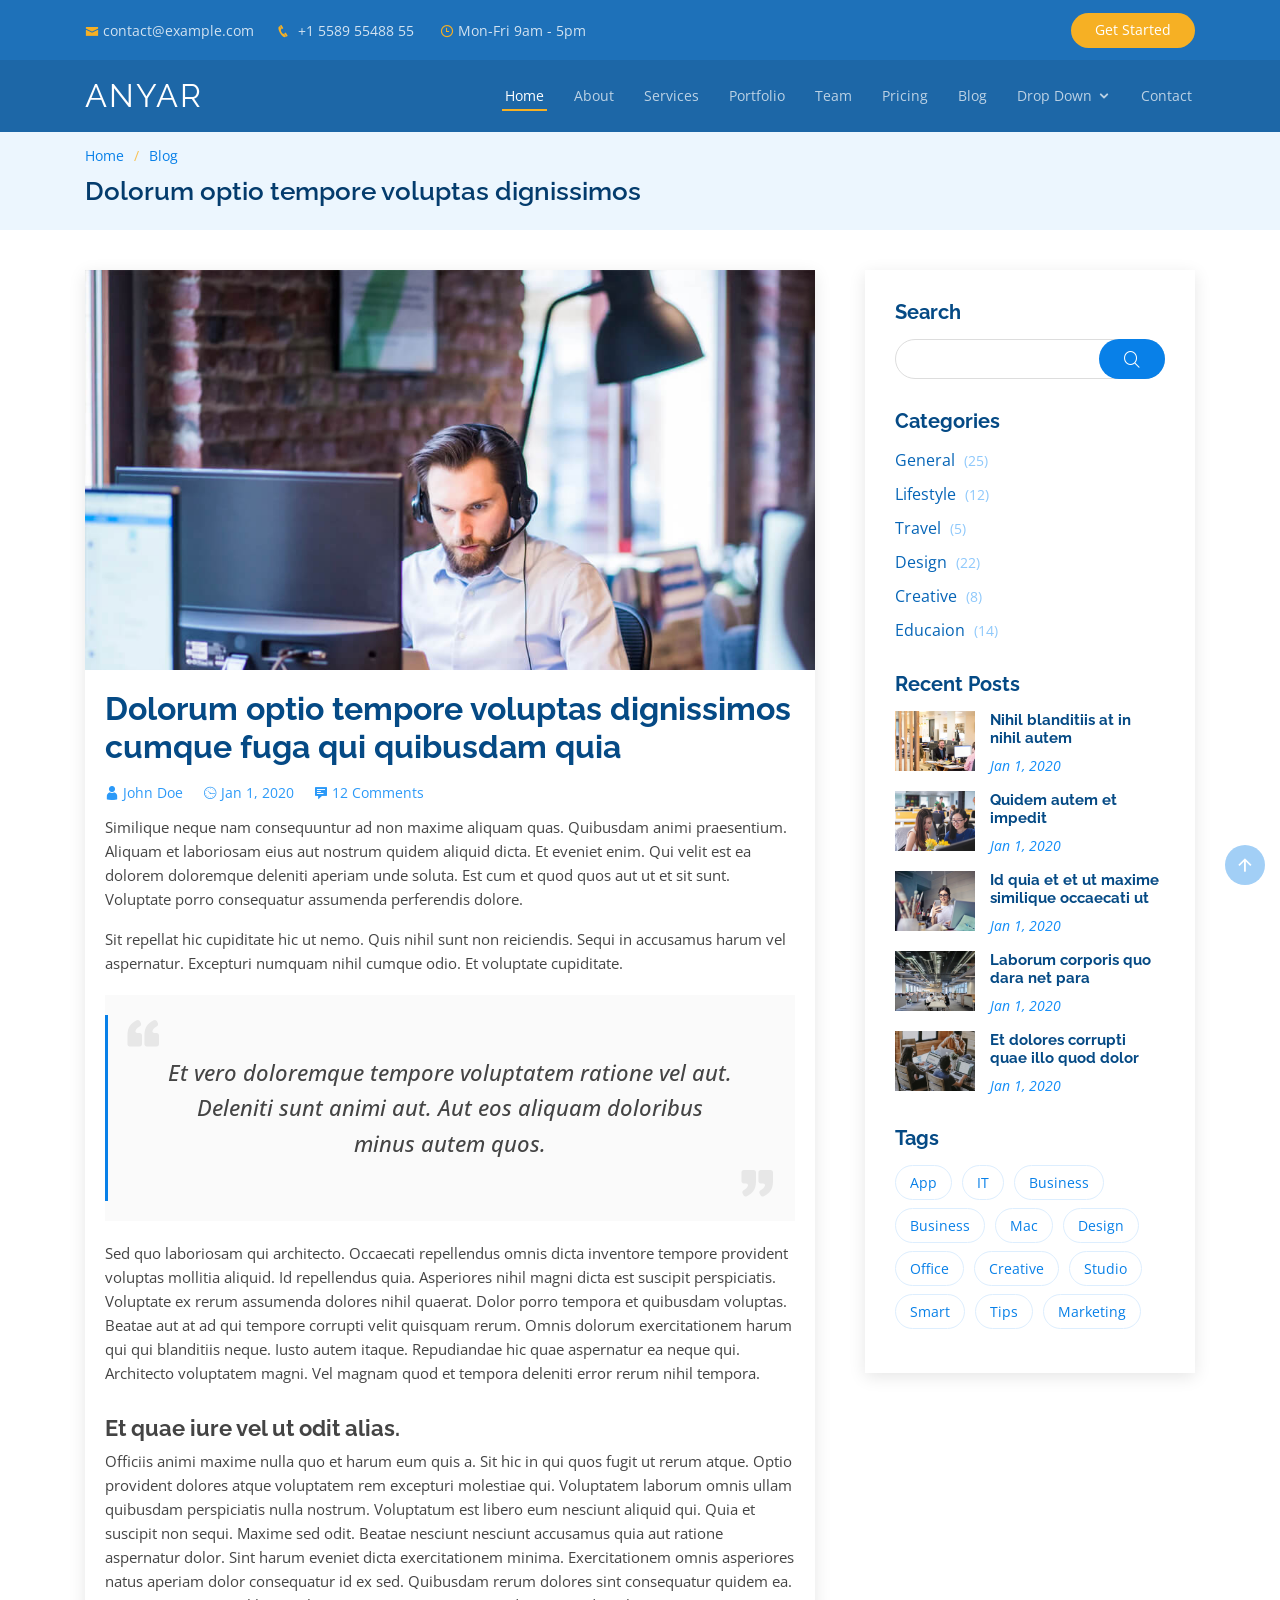
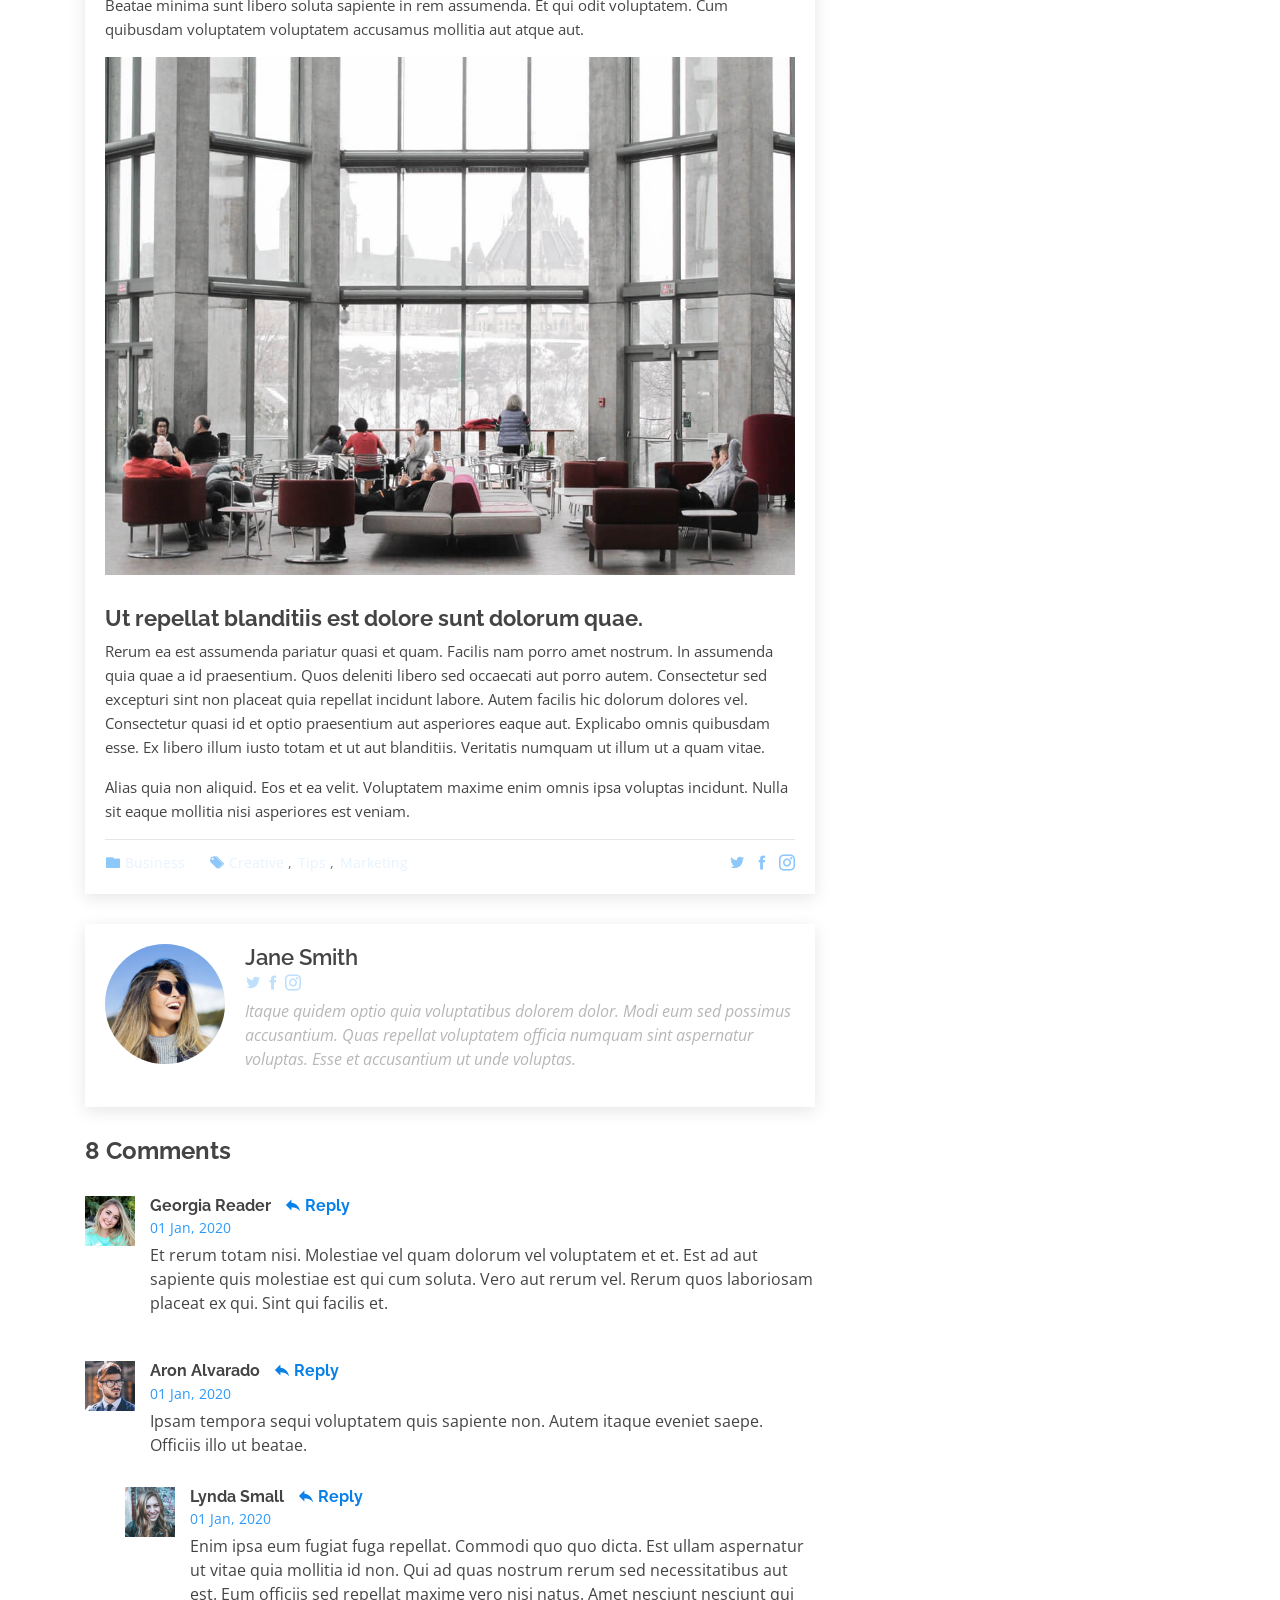
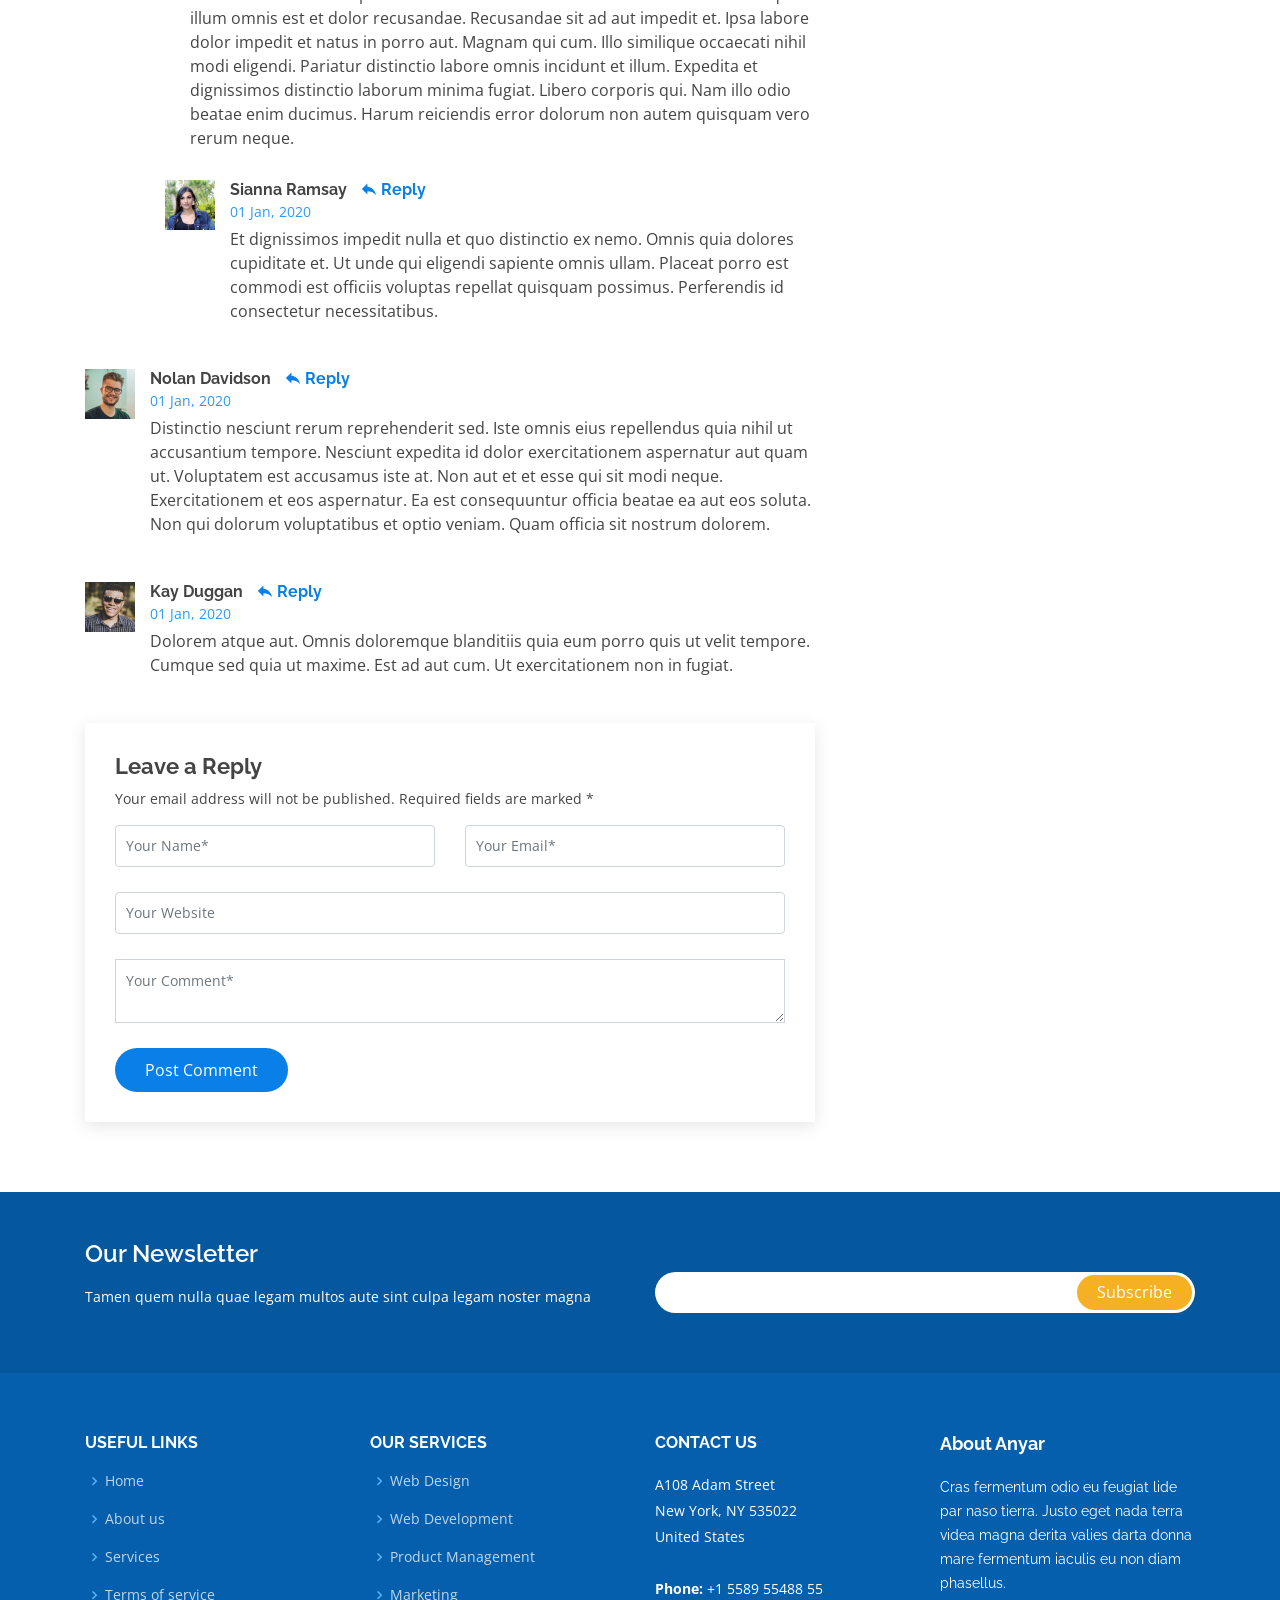
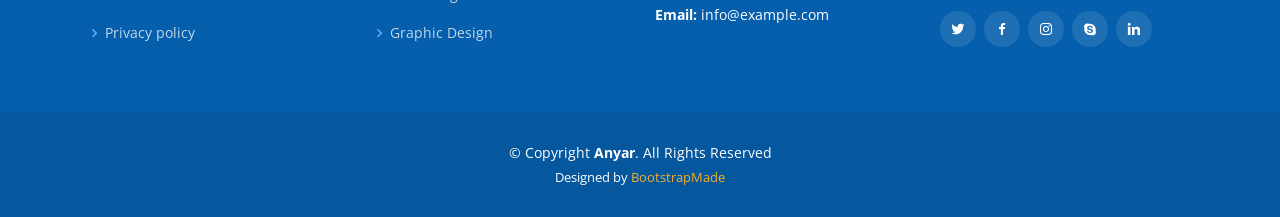
<file: blog-single.html>
<!DOCTYPE html>
<html lang="en">

<head>
  <meta charset="utf-8">
  <meta content="width=device-width, initial-scale=1.0" name="viewport">

  <title>Blog Single - Serenity Bootstrap Template</title>
  <meta content="" name="description">
  <meta content="" name="keywords">

  <!-- Favicons -->
  <link href="assets/img/favicon.png" rel="icon">
  <link href="assets/img/apple-touch-icon.png" rel="apple-touch-icon">

  <!-- Google Fonts -->
  <link href="https://fonts.googleapis.com/css?family=Open+Sans:300,300i,400,400i,600,600i,700,700i|Raleway:300,300i,400,400i,500,500i,600,600i,700,700i|Poppins:300,300i,400,400i,500,500i,600,600i,700,700i" rel="stylesheet">

  <!-- Vendor CSS Files -->
  <link href="assets/vendor/bootstrap/css/bootstrap.min.css" rel="stylesheet">
  <link href="assets/vendor/icofont/icofont.min.css" rel="stylesheet">
  <link href="assets/vendor/boxicons/css/boxicons.min.css" rel="stylesheet">
  <link href="assets/vendor/animate.css/animate.min.css" rel="stylesheet">
  <link href="assets/vendor/remixicon/remixicon.css" rel="stylesheet">
  <link href="assets/vendor/owl.carousel/assets/owl.carousel.min.css" rel="stylesheet">
  <link href="assets/vendor/venobox/venobox.css" rel="stylesheet">
  <link href="assets/vendor/aos/aos.css" rel="stylesheet">

  <!-- Template Main CSS File -->
  <link href="assets/css/style.css" rel="stylesheet">

  <!-- =======================================================
  * Template Name: Anyar - v2.2.1
  * Template URL: https://bootstrapmade.com/anyar-free-multipurpose-one-page-bootstrap-theme/
  * Author: BootstrapMade.com
  * License: https://bootstrapmade.com/license/
  ======================================================== -->
</head>

<body>

  <!-- ======= Top Bar ======= -->
  <div id="topbar" class="d-none d-lg-flex align-items-center fixed-top topbar-inner-pages">
    <div class="container d-flex align-items-center">
      <div class="contact-info mr-auto">
        <ul>
          <li><i class="icofont-envelope"></i><a href="mailto:contact@example.com">contact@example.com</a></li>
          <li><i class="icofont-phone"></i> +1 5589 55488 55</li>
          <li><i class="icofont-clock-time icofont-flip-horizontal"></i> Mon-Fri 9am - 5pm</li>
        </ul>
      </div>
      <div class="cta">
        <a href="#about" class="scrollto">Get Started</a>
      </div>
    </div>
  </div>

  <!-- ======= Header ======= -->
  <header id="header" class="fixed-top header-inner-pages">
    <div class="container d-flex align-items-center">

      <h1 class="logo mr-auto"><a href="index.html#header" class="scrollto">Anyar</a></h1>
      <!-- Uncomment below if you prefer to use an image logo -->
      <!-- <a href="index.html#header" class="logo mr-auto scrollto"><img src="assets/img/logo.png" alt="" class="img-fluid"></a>-->

      <nav class="nav-menu d-none d-lg-block">
        <ul>
          <li><a href="index.html#header">Home</a></li>
          <li><a href="index.html#about">About</a></li>
          <li><a href="index.html#services">Services</a></li>
          <li><a href="index.html#portfolio">Portfolio</a></li>
          <li><a href="index.html#team">Team</a></li>
          <li><a href="index.html#pricing">Pricing</a></li>
          <li class="active"><a href="blog.html">Blog</a></li>
          <li class="drop-down"><a href="">Drop Down</a>
            <ul>
              <li><a href="#">Drop Down 1</a></li>
              <li class="drop-down"><a href="#">Deep Drop Down</a>
                <ul>
                  <li><a href="#">Deep Drop Down 1</a></li>
                  <li><a href="#">Deep Drop Down 2</a></li>
                  <li><a href="#">Deep Drop Down 3</a></li>
                  <li><a href="#">Deep Drop Down 4</a></li>
                  <li><a href="#">Deep Drop Down 5</a></li>
                </ul>
              </li>
              <li><a href="#">Drop Down 2</a></li>
              <li><a href="#">Drop Down 3</a></li>
              <li><a href="#">Drop Down 4</a></li>
            </ul>
          </li>
          <li><a href="index.html#contact">Contact</a></li>

        </ul>
      </nav><!-- .nav-menu -->

    </div>
  </header><!-- End Header -->

  <main id="main">

    <!-- ======= Breadcrumbs ======= -->
    <section id="breadcrumbs" class="breadcrumbs">
      <div class="container">

        <ol>
          <li><a href="index.html">Home</a></li>
          <li><a href="blog.html">Blog</a></li>
        </ol>
        <h2>Dolorum optio tempore voluptas dignissimos</h2>

      </div>
    </section><!-- End Breadcrumbs -->

    <!-- ======= Blog Section ======= -->
    <section id="blog" class="blog">
      <div class="container">

        <div class="row">

          <div class="col-lg-8 entries">

            <article class="entry entry-single">

              <div class="entry-img">
                <img src="assets/img/blog-1.jpg" alt="" class="img-fluid">
              </div>

              <h2 class="entry-title">
                <a href="blog-single.html">Dolorum optio tempore voluptas dignissimos cumque fuga qui quibusdam quia</a>
              </h2>

              <div class="entry-meta">
                <ul>
                  <li class="d-flex align-items-center"><i class="icofont-user"></i> <a href="blog-single.html">John Doe</a></li>
                  <li class="d-flex align-items-center"><i class="icofont-wall-clock"></i> <a href="blog-single.html"><time datetime="2020-01-01">Jan 1, 2020</time></a></li>
                  <li class="d-flex align-items-center"><i class="icofont-comment"></i> <a href="blog-single.html">12 Comments</a></li>
                </ul>
              </div>

              <div class="entry-content">
                <p>
                  Similique neque nam consequuntur ad non maxime aliquam quas. Quibusdam animi praesentium. Aliquam et laboriosam eius aut nostrum quidem aliquid dicta.
                  Et eveniet enim. Qui velit est ea dolorem doloremque deleniti aperiam unde soluta. Est cum et quod quos aut ut et sit sunt. Voluptate porro consequatur assumenda perferendis dolore.
                </p>

                <p>
                  Sit repellat hic cupiditate hic ut nemo. Quis nihil sunt non reiciendis. Sequi in accusamus harum vel aspernatur. Excepturi numquam nihil cumque odio. Et voluptate cupiditate.
                </p>

                <blockquote>
                  <i class="icofont-quote-left quote-left"></i>
                  <p>
                    Et vero doloremque tempore voluptatem ratione vel aut. Deleniti sunt animi aut. Aut eos aliquam doloribus minus autem quos.
                  </p>
                  <i class="las la-quote-right quote-right"></i>
                  <i class="icofont-quote-right quote-right"></i>
                </blockquote>

                <p>
                  Sed quo laboriosam qui architecto. Occaecati repellendus omnis dicta inventore tempore provident voluptas mollitia aliquid. Id repellendus quia. Asperiores nihil magni dicta est suscipit perspiciatis. Voluptate ex rerum assumenda dolores nihil quaerat.
                  Dolor porro tempora et quibusdam voluptas. Beatae aut at ad qui tempore corrupti velit quisquam rerum. Omnis dolorum exercitationem harum qui qui blanditiis neque.
                  Iusto autem itaque. Repudiandae hic quae aspernatur ea neque qui. Architecto voluptatem magni. Vel magnam quod et tempora deleniti error rerum nihil tempora.
                </p>

                <h3>Et quae iure vel ut odit alias.</h3>
                <p>
                  Officiis animi maxime nulla quo et harum eum quis a. Sit hic in qui quos fugit ut rerum atque. Optio provident dolores atque voluptatem rem excepturi molestiae qui. Voluptatem laborum omnis ullam quibusdam perspiciatis nulla nostrum. Voluptatum est libero eum nesciunt aliquid qui.
                  Quia et suscipit non sequi. Maxime sed odit. Beatae nesciunt nesciunt accusamus quia aut ratione aspernatur dolor. Sint harum eveniet dicta exercitationem minima. Exercitationem omnis asperiores natus aperiam dolor consequatur id ex sed. Quibusdam rerum dolores sint consequatur quidem ea.
                  Beatae minima sunt libero soluta sapiente in rem assumenda. Et qui odit voluptatem. Cum quibusdam voluptatem voluptatem accusamus mollitia aut atque aut.
                </p>
                <img src="assets/img/blog-inside-post.jpg" class="img-fluid" alt="">

                <h3>Ut repellat blanditiis est dolore sunt dolorum quae.</h3>
                <p>
                  Rerum ea est assumenda pariatur quasi et quam. Facilis nam porro amet nostrum. In assumenda quia quae a id praesentium. Quos deleniti libero sed occaecati aut porro autem. Consectetur sed excepturi sint non placeat quia repellat incidunt labore. Autem facilis hic dolorum dolores vel.
                  Consectetur quasi id et optio praesentium aut asperiores eaque aut. Explicabo omnis quibusdam esse. Ex libero illum iusto totam et ut aut blanditiis. Veritatis numquam ut illum ut a quam vitae.
                </p>
                <p>
                  Alias quia non aliquid. Eos et ea velit. Voluptatem maxime enim omnis ipsa voluptas incidunt. Nulla sit eaque mollitia nisi asperiores est veniam.
                </p>

              </div>

              <div class="entry-footer clearfix">
                <div class="float-left">
                  <i class="icofont-folder"></i>
                  <ul class="cats">
                    <li><a href="#">Business</a></li>
                  </ul>

                  <i class="icofont-tags"></i>
                  <ul class="tags">
                    <li><a href="#">Creative</a></li>
                    <li><a href="#">Tips</a></li>
                    <li><a href="#">Marketing</a></li>
                  </ul>
                </div>

                <div class="float-right share">
                  <a href="" title="Share on Twitter"><i class="icofont-twitter"></i></a>
                  <a href="" title="Share on Facebook"><i class="icofont-facebook"></i></a>
                  <a href="" title="Share on Instagram"><i class="icofont-instagram"></i></a>
                </div>

              </div>

            </article><!-- End blog entry -->

            <div class="blog-author clearfix">
              <img src="assets/img/blog-author.jpg" class="rounded-circle float-left" alt="">
              <h4>Jane Smith</h4>
              <div class="social-links">
                <a href="https://twitters.com/#"><i class="icofont-twitter"></i></a>
                <a href="https://facebook.com/#"><i class="icofont-facebook"></i></a>
                <a href="https://instagram.com/#"><i class="icofont-instagram"></i></a>
              </div>
              <p>
                Itaque quidem optio quia voluptatibus dolorem dolor. Modi eum sed possimus accusantium. Quas repellat voluptatem officia numquam sint aspernatur voluptas. Esse et accusantium ut unde voluptas.
              </p>
            </div><!-- End blog author bio -->

            <div class="blog-comments">

              <h4 class="comments-count">8 Comments</h4>

              <div id="comment-1" class="comment clearfix">
                <img src="assets/img/comments-1.jpg" class="comment-img  float-left" alt="">
                <h5><a href="">Georgia Reader</a> <a href="#" class="reply"><i class="icofont-reply"></i> Reply</a></h5>
                <time datetime="2020-01-01">01 Jan, 2020</time>
                <p>
                  Et rerum totam nisi. Molestiae vel quam dolorum vel voluptatem et et. Est ad aut sapiente quis molestiae est qui cum soluta.
                  Vero aut rerum vel. Rerum quos laboriosam placeat ex qui. Sint qui facilis et.
                </p>

              </div><!-- End comment #1 -->

              <div id="comment-2" class="comment clearfix">
                <img src="assets/img/comments-2.jpg" class="comment-img  float-left" alt="">
                <h5><a href="">Aron Alvarado</a> <a href="#" class="reply"><i class="icofont-reply"></i> Reply</a></h5>
                <time datetime="2020-01-01">01 Jan, 2020</time>
                <p>
                  Ipsam tempora sequi voluptatem quis sapiente non. Autem itaque eveniet saepe. Officiis illo ut beatae.
                </p>

                <div id="comment-reply-1" class="comment comment-reply clearfix">
                  <img src="assets/img/comments-3.jpg" class="comment-img  float-left" alt="">
                  <h5><a href="">Lynda Small</a> <a href="#" class="reply"><i class="icofont-reply"></i> Reply</a></h5>
                  <time datetime="2020-01-01">01 Jan, 2020</time>
                  <p>
                    Enim ipsa eum fugiat fuga repellat. Commodi quo quo dicta. Est ullam aspernatur ut vitae quia mollitia id non. Qui ad quas nostrum rerum sed necessitatibus aut est. Eum officiis sed repellat maxime vero nisi natus. Amet nesciunt nesciunt qui illum omnis est et dolor recusandae.

                    Recusandae sit ad aut impedit et. Ipsa labore dolor impedit et natus in porro aut. Magnam qui cum. Illo similique occaecati nihil modi eligendi. Pariatur distinctio labore omnis incidunt et illum. Expedita et dignissimos distinctio laborum minima fugiat.

                    Libero corporis qui. Nam illo odio beatae enim ducimus. Harum reiciendis error dolorum non autem quisquam vero rerum neque.
                  </p>

                  <div id="comment-reply-2" class="comment comment-reply clearfix">
                    <img src="assets/img/comments-4.jpg" class="comment-img  float-left" alt="">
                    <h5><a href="">Sianna Ramsay</a> <a href="#" class="reply"><i class="icofont-reply"></i> Reply</a></h5>
                    <time datetime="2020-01-01">01 Jan, 2020</time>
                    <p>
                      Et dignissimos impedit nulla et quo distinctio ex nemo. Omnis quia dolores cupiditate et. Ut unde qui eligendi sapiente omnis ullam. Placeat porro est commodi est officiis voluptas repellat quisquam possimus. Perferendis id consectetur necessitatibus.
                    </p>

                  </div><!-- End comment reply #2-->

                </div><!-- End comment reply #1-->

              </div><!-- End comment #2-->

              <div id="comment-3" class="comment clearfix">
                <img src="assets/img/comments-5.jpg" class="comment-img  float-left" alt="">
                <h5><a href="">Nolan Davidson</a> <a href="#" class="reply"><i class="icofont-reply"></i> Reply</a></h5>
                <time datetime="2020-01-01">01 Jan, 2020</time>
                <p>
                  Distinctio nesciunt rerum reprehenderit sed. Iste omnis eius repellendus quia nihil ut accusantium tempore. Nesciunt expedita id dolor exercitationem aspernatur aut quam ut. Voluptatem est accusamus iste at.
                  Non aut et et esse qui sit modi neque. Exercitationem et eos aspernatur. Ea est consequuntur officia beatae ea aut eos soluta. Non qui dolorum voluptatibus et optio veniam. Quam officia sit nostrum dolorem.
                </p>

              </div><!-- End comment #3 -->

              <div id="comment-4" class="comment clearfix">
                <img src="assets/img/comments-6.jpg" class="comment-img  float-left" alt="">
                <h5><a href="">Kay Duggan</a> <a href="#" class="reply"><i class="icofont-reply"></i> Reply</a></h5>
                <time datetime="2020-01-01">01 Jan, 2020</time>
                <p>
                  Dolorem atque aut. Omnis doloremque blanditiis quia eum porro quis ut velit tempore. Cumque sed quia ut maxime. Est ad aut cum. Ut exercitationem non in fugiat.
                </p>

              </div><!-- End comment #4 -->

              <div class="reply-form">
                <h4>Leave a Reply</h4>
                <p>Your email address will not be published. Required fields are marked * </p>
                <form action="">
                  <div class="row">
                    <div class="col-md-6 form-group">
                      <input name="name" type="text" class="form-control" placeholder="Your Name*">
                    </div>
                    <div class="col-md-6 form-group">
                      <input name="email" type="text" class="form-control" placeholder="Your Email*">
                    </div>
                  </div>
                  <div class="row">
                    <div class="col form-group">
                      <input name="website" type="text" class="form-control" placeholder="Your Website">
                    </div>
                  </div>
                  <div class="row">
                    <div class="col form-group">
                      <textarea name="comment" class="form-control" placeholder="Your Comment*"></textarea>
                    </div>
                  </div>
                  <button type="submit" class="btn btn-primary">Post Comment</button>

                </form>

              </div>

            </div><!-- End blog comments -->

          </div><!-- End blog entries list -->

          <div class="col-lg-4">

            <div class="sidebar">

              <h3 class="sidebar-title">Search</h3>
              <div class="sidebar-item search-form">
                <form action="">
                  <input type="text">
                  <button type="submit"><i class="icofont-search"></i></button>
                </form>

              </div><!-- End sidebar search formn-->

              <h3 class="sidebar-title">Categories</h3>
              <div class="sidebar-item categories">
                <ul>
                  <li><a href="#">General <span>(25)</span></a></li>
                  <li><a href="#">Lifestyle <span>(12)</span></a></li>
                  <li><a href="#">Travel <span>(5)</span></a></li>
                  <li><a href="#">Design <span>(22)</span></a></li>
                  <li><a href="#">Creative <span>(8)</span></a></li>
                  <li><a href="#">Educaion <span>(14)</span></a></li>
                </ul>

              </div><!-- End sidebar categories-->

              <h3 class="sidebar-title">Recent Posts</h3>
              <div class="sidebar-item recent-posts">
                <div class="post-item clearfix">
                  <img src="assets/img/blog-recent-1.jpg" alt="">
                  <h4><a href="blog-single.html">Nihil blanditiis at in nihil autem</a></h4>
                  <time datetime="2020-01-01">Jan 1, 2020</time>
                </div>

                <div class="post-item clearfix">
                  <img src="assets/img/blog-recent-2.jpg" alt="">
                  <h4><a href="blog-single.html">Quidem autem et impedit</a></h4>
                  <time datetime="2020-01-01">Jan 1, 2020</time>
                </div>

                <div class="post-item clearfix">
                  <img src="assets/img/blog-recent-3.jpg" alt="">
                  <h4><a href="blog-single.html">Id quia et et ut maxime similique occaecati ut</a></h4>
                  <time datetime="2020-01-01">Jan 1, 2020</time>
                </div>

                <div class="post-item clearfix">
                  <img src="assets/img/blog-recent-4.jpg" alt="">
                  <h4><a href="blog-single.html">Laborum corporis quo dara net para</a></h4>
                  <time datetime="2020-01-01">Jan 1, 2020</time>
                </div>

                <div class="post-item clearfix">
                  <img src="assets/img/blog-recent-5.jpg" alt="">
                  <h4><a href="blog-single.html">Et dolores corrupti quae illo quod dolor</a></h4>
                  <time datetime="2020-01-01">Jan 1, 2020</time>
                </div>

              </div><!-- End sidebar recent posts-->

              <h3 class="sidebar-title">Tags</h3>
              <div class="sidebar-item tags">
                <ul>
                  <li><a href="#">App</a></li>
                  <li><a href="#">IT</a></li>
                  <li><a href="#">Business</a></li>
                  <li><a href="#">Business</a></li>
                  <li><a href="#">Mac</a></li>
                  <li><a href="#">Design</a></li>
                  <li><a href="#">Office</a></li>
                  <li><a href="#">Creative</a></li>
                  <li><a href="#">Studio</a></li>
                  <li><a href="#">Smart</a></li>
                  <li><a href="#">Tips</a></li>
                  <li><a href="#">Marketing</a></li>
                </ul>

              </div><!-- End sidebar tags-->

            </div><!-- End sidebar -->

          </div><!-- End blog sidebar -->

        </div>

      </div>
    </section><!-- End Blog Section -->

  </main><!-- End #main -->

  <!-- ======= Footer ======= -->
  <footer id="footer">

    <div class="footer-newsletter">
      <div class="container">
        <div class="row">
          <div class="col-lg-6">
            <h4>Our Newsletter</h4>
            <p>Tamen quem nulla quae legam multos aute sint culpa legam noster magna</p>
          </div>
          <div class="col-lg-6">
            <form action="" method="post">
              <input type="email" name="email"><input type="submit" value="Subscribe">
            </form>
          </div>
        </div>
      </div>
    </div>

    <div class="footer-top">
      <div class="container">
        <div class="row">

          <div class="col-lg-3 col-md-6 footer-links">
            <h4>Useful Links</h4>
            <ul>
              <li><i class="bx bx-chevron-right"></i> <a href="#">Home</a></li>
              <li><i class="bx bx-chevron-right"></i> <a href="#">About us</a></li>
              <li><i class="bx bx-chevron-right"></i> <a href="#">Services</a></li>
              <li><i class="bx bx-chevron-right"></i> <a href="#">Terms of service</a></li>
              <li><i class="bx bx-chevron-right"></i> <a href="#">Privacy policy</a></li>
            </ul>
          </div>

          <div class="col-lg-3 col-md-6 footer-links">
            <h4>Our Services</h4>
            <ul>
              <li><i class="bx bx-chevron-right"></i> <a href="#">Web Design</a></li>
              <li><i class="bx bx-chevron-right"></i> <a href="#">Web Development</a></li>
              <li><i class="bx bx-chevron-right"></i> <a href="#">Product Management</a></li>
              <li><i class="bx bx-chevron-right"></i> <a href="#">Marketing</a></li>
              <li><i class="bx bx-chevron-right"></i> <a href="#">Graphic Design</a></li>
            </ul>
          </div>

          <div class="col-lg-3 col-md-6 footer-contact">
            <h4>Contact Us</h4>
            <p>
              A108 Adam Street <br>
              New York, NY 535022<br>
              United States <br><br>
              <strong>Phone:</strong> +1 5589 55488 55<br>
              <strong>Email:</strong> info@example.com<br>
            </p>

          </div>

          <div class="col-lg-3 col-md-6 footer-info">
            <h3>About Anyar</h3>
            <p>Cras fermentum odio eu feugiat lide par naso tierra. Justo eget nada terra videa magna derita valies darta donna mare fermentum iaculis eu non diam phasellus.</p>
            <div class="social-links mt-3">
              <a href="#" class="twitter"><i class="bx bxl-twitter"></i></a>
              <a href="#" class="facebook"><i class="bx bxl-facebook"></i></a>
              <a href="#" class="instagram"><i class="bx bxl-instagram"></i></a>
              <a href="#" class="google-plus"><i class="bx bxl-skype"></i></a>
              <a href="#" class="linkedin"><i class="bx bxl-linkedin"></i></a>
            </div>
          </div>

        </div>
      </div>
    </div>

    <div class="container">
      <div class="copyright">
        &copy; Copyright <strong><span>Anyar</span></strong>. All Rights Reserved
      </div>
      <div class="credits">
        <!-- All the links in the footer should remain intact. -->
        <!-- You can delete the links only if you purchased the pro version. -->
        <!-- Licensing information: https://bootstrapmade.com/license/ -->
        <!-- Purchase the pro version with working PHP/AJAX contact form: https://bootstrapmade.com/anyar-free-multipurpose-one-page-bootstrap-theme/ -->
        Designed by <a href="https://bootstrapmade.com/">BootstrapMade</a>
      </div>
    </div>
  </footer><!-- End Footer -->

  <a href="#" class="back-to-top"><i class="ri-arrow-up-line"></i></a>
  <div id="preloader"></div>

  <!-- Vendor JS Files -->
  <script src="assets/vendor/jquery/jquery.min.js"></script>
  <script src="assets/vendor/bootstrap/js/bootstrap.bundle.min.js"></script>
  <script src="assets/vendor/jquery.easing/jquery.easing.min.js"></script>
  <script src="assets/vendor/php-email-form/validate.js"></script>
  <script src="assets/vendor/owl.carousel/owl.carousel.min.js"></script>
  <script src="assets/vendor/venobox/venobox.min.js"></script>
  <script src="assets/vendor/isotope-layout/isotope.pkgd.min.js"></script>
  <script src="assets/vendor/aos/aos.js"></script>

  <!-- Template Main JS File -->
  <script src="assets/js/main.js"></script>

</body>

</html>
</file>
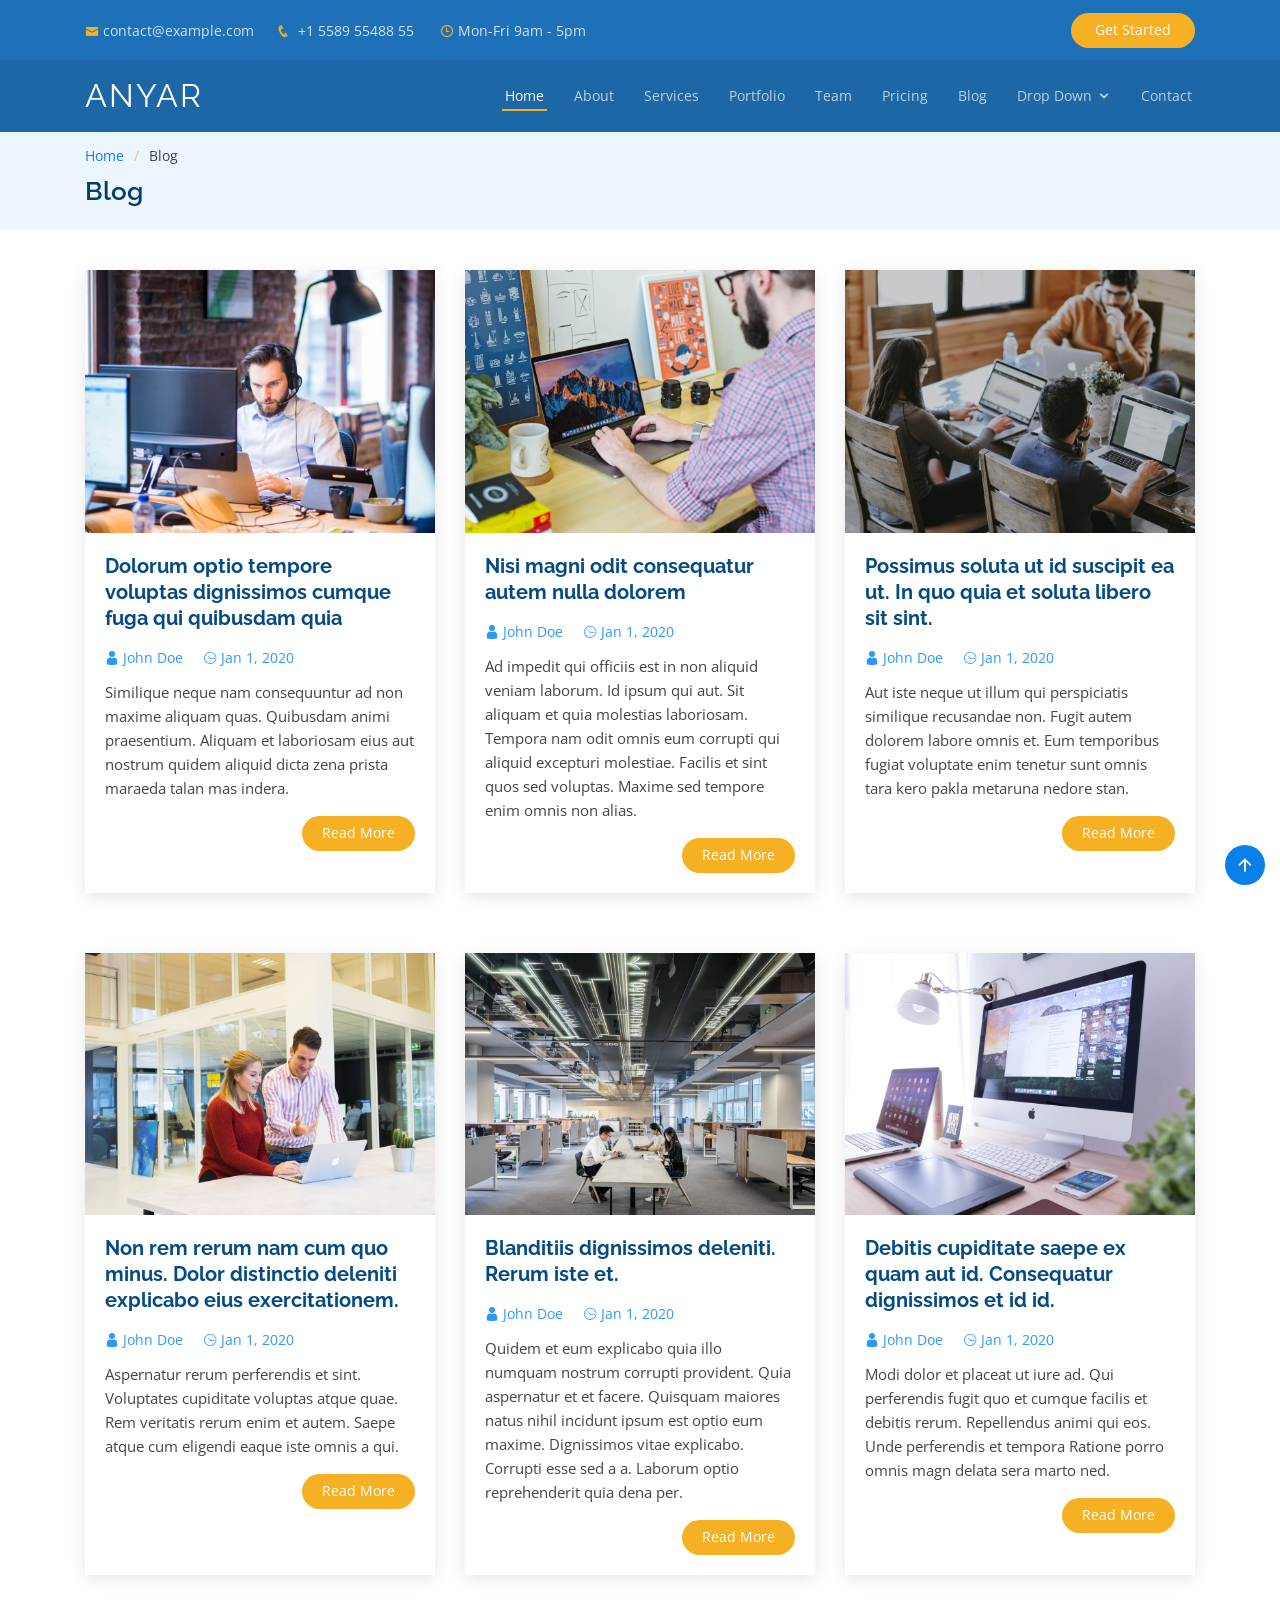
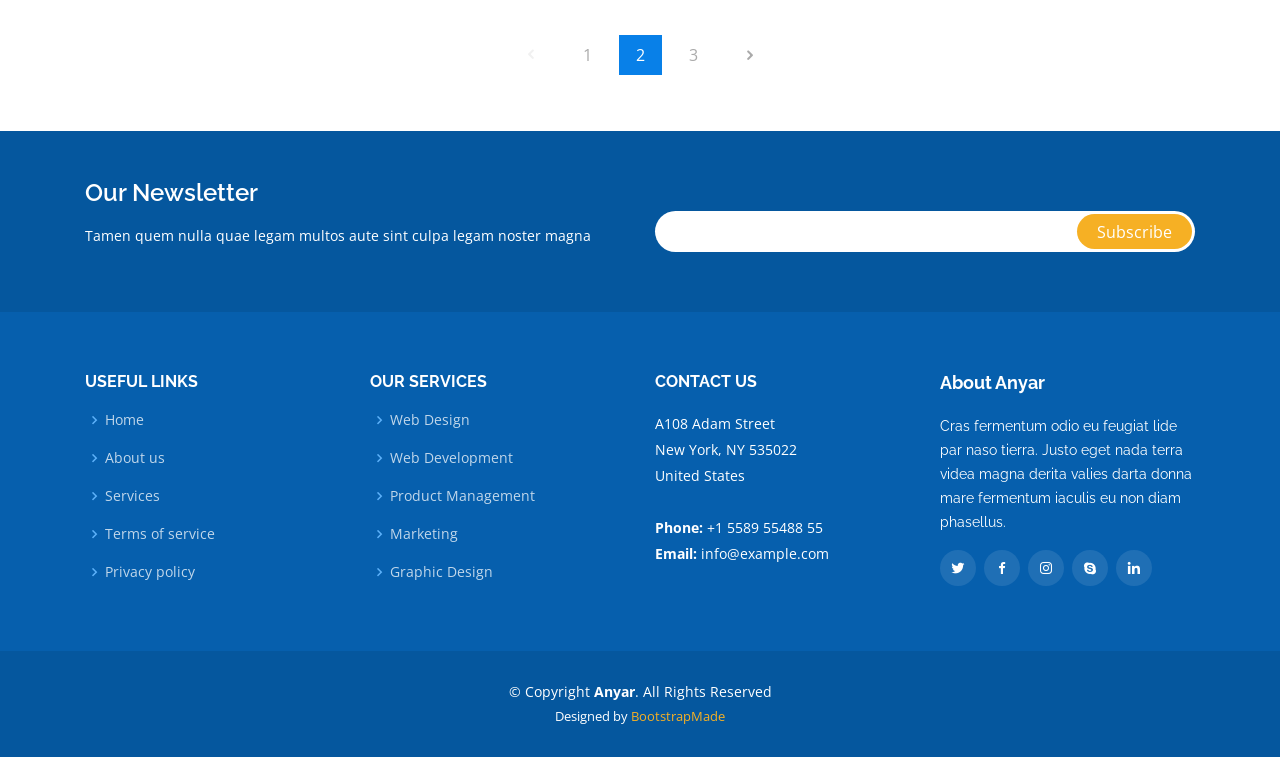
<file: blog.html>
<!DOCTYPE html>
<html lang="en">

<head>
  <meta charset="utf-8">
  <meta content="width=device-width, initial-scale=1.0" name="viewport">

  <title>Blog - Anyar Bootstrap Template</title>
  <meta content="" name="description">
  <meta content="" name="keywords">

  <!-- Favicons -->
  <link href="assets/img/favicon.png" rel="icon">
  <link href="assets/img/apple-touch-icon.png" rel="apple-touch-icon">

  <!-- Google Fonts -->
  <link href="https://fonts.googleapis.com/css?family=Open+Sans:300,300i,400,400i,600,600i,700,700i|Raleway:300,300i,400,400i,500,500i,600,600i,700,700i|Poppins:300,300i,400,400i,500,500i,600,600i,700,700i" rel="stylesheet">

  <!-- Vendor CSS Files -->
  <link href="assets/vendor/bootstrap/css/bootstrap.min.css" rel="stylesheet">
  <link href="assets/vendor/icofont/icofont.min.css" rel="stylesheet">
  <link href="assets/vendor/boxicons/css/boxicons.min.css" rel="stylesheet">
  <link href="assets/vendor/animate.css/animate.min.css" rel="stylesheet">
  <link href="assets/vendor/remixicon/remixicon.css" rel="stylesheet">
  <link href="assets/vendor/owl.carousel/assets/owl.carousel.min.css" rel="stylesheet">
  <link href="assets/vendor/venobox/venobox.css" rel="stylesheet">
  <link href="assets/vendor/aos/aos.css" rel="stylesheet">

  <!-- Template Main CSS File -->
  <link href="assets/css/style.css" rel="stylesheet">

  <!-- =======================================================
  * Template Name: Anyar - v2.2.1
  * Template URL: https://bootstrapmade.com/anyar-free-multipurpose-one-page-bootstrap-theme/
  * Author: BootstrapMade.com
  * License: https://bootstrapmade.com/license/
  ======================================================== -->
</head>

<body>

  <!-- ======= Top Bar ======= -->
  <div id="topbar" class="d-none d-lg-flex align-items-center fixed-top topbar-inner-pages">
    <div class="container d-flex align-items-center">
      <div class="contact-info mr-auto">
        <ul>
          <li><i class="icofont-envelope"></i><a href="mailto:contact@example.com">contact@example.com</a></li>
          <li><i class="icofont-phone"></i> +1 5589 55488 55</li>
          <li><i class="icofont-clock-time icofont-flip-horizontal"></i> Mon-Fri 9am - 5pm</li>
        </ul>
      </div>
      <div class="cta">
        <a href="#about" class="scrollto">Get Started</a>
      </div>
    </div>
  </div>

  <!-- ======= Header ======= -->
  <header id="header" class="fixed-top header-inner-pages">
    <div class="container d-flex align-items-center">

      <h1 class="logo mr-auto"><a href="index.html#header" class="scrollto">Anyar</a></h1>
      <!-- Uncomment below if you prefer to use an image logo -->
      <!-- <a href="index.html#header" class="logo mr-auto scrollto"><img src="assets/img/logo.png" alt="" class="img-fluid"></a>-->

      <nav class="nav-menu d-none d-lg-block">
        <ul>
          <li><a href="index.html#header">Home</a></li>
          <li><a href="index.html#about">About</a></li>
          <li><a href="index.html#services">Services</a></li>
          <li><a href="index.html#portfolio">Portfolio</a></li>
          <li><a href="index.html#team">Team</a></li>
          <li><a href="index.html#pricing">Pricing</a></li>
          <li class="active"><a href="blog.html">Blog</a></li>
          <li class="drop-down"><a href="">Drop Down</a>
            <ul>
              <li><a href="#">Drop Down 1</a></li>
              <li class="drop-down"><a href="#">Deep Drop Down</a>
                <ul>
                  <li><a href="#">Deep Drop Down 1</a></li>
                  <li><a href="#">Deep Drop Down 2</a></li>
                  <li><a href="#">Deep Drop Down 3</a></li>
                  <li><a href="#">Deep Drop Down 4</a></li>
                  <li><a href="#">Deep Drop Down 5</a></li>
                </ul>
              </li>
              <li><a href="#">Drop Down 2</a></li>
              <li><a href="#">Drop Down 3</a></li>
              <li><a href="#">Drop Down 4</a></li>
            </ul>
          </li>
          <li><a href="index.html#contact">Contact</a></li>

        </ul>
      </nav><!-- .nav-menu -->

    </div>
  </header><!-- End Header -->

  <main id="main">

    <!-- ======= Breadcrumbs ======= -->
    <section id="breadcrumbs" class="breadcrumbs">
      <div class="container">

        <ol>
          <li><a href="index.html">Home</a></li>
          <li>Blog</li>
        </ol>
        <h2>Blog</h2>

      </div>
    </section><!-- End Breadcrumbs -->

    <!-- ======= Blog Section ======= -->
    <section id="blog" class="blog">
      <div class="container">

        <div class="row">

          <div class="col-lg-4  col-md-6 d-flex align-items-stretch" data-aos="fade-up">
            <article class="entry">

              <div class="entry-img">
                <img src="assets/img/blog-1.jpg" alt="" class="img-fluid">
              </div>

              <h2 class="entry-title">
                <a href="blog-single.html">Dolorum optio tempore voluptas dignissimos cumque fuga qui quibusdam quia</a>
              </h2>

              <div class="entry-meta">
                <ul>
                  <li class="d-flex align-items-center"><i class="icofont-user"></i> <a href="blog-single.html">John Doe</a></li>
                  <li class="d-flex align-items-center"><i class="icofont-wall-clock"></i> <a href="blog-single.html"><time datetime="2020-01-01">Jan 1, 2020</time></a></li>
                </ul>
              </div>

              <div class="entry-content">
                <p>
                  Similique neque nam consequuntur ad non maxime aliquam quas. Quibusdam animi praesentium. Aliquam et laboriosam eius aut nostrum quidem aliquid dicta zena prista maraeda talan mas indera.
                </p>
                <div class="read-more">
                  <a href="blog-single.html">Read More</a>
                </div>
              </div>

            </article><!-- End blog entry -->
          </div>

          <div class="col-lg-4  col-md-6 d-flex align-items-stretch" data-aos="fade-up">
            <article class="entry">

              <div class="entry-img">
                <img src="assets/img/blog-2.jpg" alt="" class="img-fluid">
              </div>

              <h2 class="entry-title">
                <a href="blog-single.html">Nisi magni odit consequatur autem nulla dolorem</a>
              </h2>

              <div class="entry-meta">
                <ul>
                  <li class="d-flex align-items-center"><i class="icofont-user"></i> <a href="blog-single.html">John Doe</a></li>
                  <li class="d-flex align-items-center"><i class="icofont-wall-clock"></i> <a href="blog-single.html"><time datetime="2020-01-01">Jan 1, 2020</time></a></li>
                </ul>
              </div>

              <div class="entry-content">
                <p>
                  Ad impedit qui officiis est in non aliquid veniam laborum. Id ipsum qui aut. Sit aliquam et quia molestias laboriosam. Tempora nam odit omnis eum corrupti qui aliquid excepturi molestiae. Facilis et sint quos sed voluptas. Maxime sed tempore enim omnis non alias.
                </p>
                <div class="read-more">
                  <a href="blog-single.html">Read More</a>
                </div>
              </div>

            </article><!-- End blog entry -->
          </div>

          <div class="col-lg-4  col-md-6 d-flex align-items-stretch" data-aos="fade-up">
            <article class="entry">

              <div class="entry-img">
                <img src="assets/img/blog-3.jpg" alt="" class="img-fluid">
              </div>

              <h2 class="entry-title">
                <a href="blog-single.html">Possimus soluta ut id suscipit ea ut. In quo quia et soluta libero sit sint.</a>
              </h2>

              <div class="entry-meta">
                <ul>
                  <li class="d-flex align-items-center"><i class="icofont-user"></i> <a href="blog-single.html">John Doe</a></li>
                  <li class="d-flex align-items-center"><i class="icofont-wall-clock"></i> <a href="blog-single.html"><time datetime="2020-01-01">Jan 1, 2020</time></a></li>
                </ul>
              </div>

              <div class="entry-content">
                <p>
                  Aut iste neque ut illum qui perspiciatis similique recusandae non. Fugit autem dolorem labore omnis et. Eum temporibus fugiat voluptate enim tenetur sunt omnis tara kero pakla metaruna nedore stan.
                </p>
                <div class="read-more">
                  <a href="blog-single.html">Read More</a>
                </div>
              </div>

            </article><!-- End blog entry -->
          </div>

          <div class="col-lg-4  col-md-6 d-flex align-items-stretch" data-aos="fade-up">
            <article class="entry">

              <div class="entry-img">
                <img src="assets/img/blog-4.jpg" alt="" class="img-fluid">
              </div>

              <h2 class="entry-title">
                <a href="blog-single.html">Non rem rerum nam cum quo minus. Dolor distinctio deleniti explicabo eius exercitationem.</a>
              </h2>

              <div class="entry-meta">
                <ul>
                  <li class="d-flex align-items-center"><i class="icofont-user"></i> <a href="blog-single.html">John Doe</a></li>
                  <li class="d-flex align-items-center"><i class="icofont-wall-clock"></i> <a href="blog-single.html"><time datetime="2020-01-01">Jan 1, 2020</time></a></li>
                </ul>
              </div>

              <div class="entry-content">
                <p>
                  Aspernatur rerum perferendis et sint. Voluptates cupiditate voluptas atque quae. Rem veritatis rerum enim et autem. Saepe atque cum eligendi eaque iste omnis a qui.
                </p>
                <div class="read-more">
                  <a href="blog-single.html">Read More</a>
                </div>
              </div>

            </article><!-- End blog entry -->
          </div>

          <div class="col-lg-4  col-md-6 d-flex align-items-stretch" data-aos="fade-up">
            <article class="entry">

              <div class="entry-img">
                <img src="assets/img/blog-5.jpg" alt="" class="img-fluid">
              </div>

              <h2 class="entry-title">
                <a href="blog-single.html">Blanditiis dignissimos deleniti. Rerum iste et.</a>
              </h2>

              <div class="entry-meta">
                <ul>
                  <li class="d-flex align-items-center"><i class="icofont-user"></i> <a href="blog-single.html">John Doe</a></li>
                  <li class="d-flex align-items-center"><i class="icofont-wall-clock"></i> <a href="blog-single.html"><time datetime="2020-01-01">Jan 1, 2020</time></a></li>
                </ul>
              </div>

              <div class="entry-content">
                <p>
                  Quidem et eum explicabo quia illo numquam nostrum corrupti provident. Quia aspernatur et et facere. Quisquam maiores natus nihil incidunt ipsum est optio eum maxime. Dignissimos vitae explicabo. Corrupti esse sed a a. Laborum optio reprehenderit quia dena per.
                </p>
                <div class="read-more">
                  <a href="blog-single.html">Read More</a>
                </div>
              </div>

            </article><!-- End blog entry -->
          </div>

          <div class="col-lg-4  col-md-6 d-flex align-items-stretch" data-aos="fade-up">
            <article class="entry">

              <div class="entry-img">
                <img src="assets/img/blog-6.jpg" alt="" class="img-fluid">
              </div>

              <h2 class="entry-title">
                <a href="blog-single.html">Debitis cupiditate saepe ex quam aut id. Consequatur dignissimos et id id.</a>
              </h2>

              <div class="entry-meta">
                <ul>
                  <li class="d-flex align-items-center"><i class="icofont-user"></i> <a href="blog-single.html">John Doe</a></li>
                  <li class="d-flex align-items-center"><i class="icofont-wall-clock"></i> <a href="blog-single.html"><time datetime="2020-01-01">Jan 1, 2020</time></a></li>
                </ul>
              </div>

              <div class="entry-content">
                <p>
                  Modi dolor et placeat ut iure ad. Qui perferendis fugit quo et cumque facilis et debitis rerum. Repellendus animi qui eos. Unde perferendis et tempora Ratione porro omnis magn delata sera marto ned.
                </p>
                <div class="read-more">
                  <a href="blog-single.html">Read More</a>
                </div>
              </div>

            </article><!-- End blog entry -->
          </div>

        </div>

        <div class="blog-pagination" data-aos="fade-up">
          <ul class="justify-content-center">
            <li class="disabled"><i class="icofont-rounded-left"></i></li>
            <li><a href="#">1</a></li>
            <li class="active"><a href="#">2</a></li>
            <li><a href="#">3</a></li>
            <li><a href="#"><i class="icofont-rounded-right"></i></a></li>
          </ul>
        </div>

      </div>
    </section><!-- End Blog Section -->

  </main><!-- End #main -->

  <!-- ======= Footer ======= -->
  <footer id="footer">

    <div class="footer-newsletter">
      <div class="container">
        <div class="row">
          <div class="col-lg-6">
            <h4>Our Newsletter</h4>
            <p>Tamen quem nulla quae legam multos aute sint culpa legam noster magna</p>
          </div>
          <div class="col-lg-6">
            <form action="" method="post">
              <input type="email" name="email"><input type="submit" value="Subscribe">
            </form>
          </div>
        </div>
      </div>
    </div>

    <div class="footer-top">
      <div class="container">
        <div class="row">

          <div class="col-lg-3 col-md-6 footer-links">
            <h4>Useful Links</h4>
            <ul>
              <li><i class="bx bx-chevron-right"></i> <a href="#">Home</a></li>
              <li><i class="bx bx-chevron-right"></i> <a href="#">About us</a></li>
              <li><i class="bx bx-chevron-right"></i> <a href="#">Services</a></li>
              <li><i class="bx bx-chevron-right"></i> <a href="#">Terms of service</a></li>
              <li><i class="bx bx-chevron-right"></i> <a href="#">Privacy policy</a></li>
            </ul>
          </div>

          <div class="col-lg-3 col-md-6 footer-links">
            <h4>Our Services</h4>
            <ul>
              <li><i class="bx bx-chevron-right"></i> <a href="#">Web Design</a></li>
              <li><i class="bx bx-chevron-right"></i> <a href="#">Web Development</a></li>
              <li><i class="bx bx-chevron-right"></i> <a href="#">Product Management</a></li>
              <li><i class="bx bx-chevron-right"></i> <a href="#">Marketing</a></li>
              <li><i class="bx bx-chevron-right"></i> <a href="#">Graphic Design</a></li>
            </ul>
          </div>

          <div class="col-lg-3 col-md-6 footer-contact">
            <h4>Contact Us</h4>
            <p>
              A108 Adam Street <br>
              New York, NY 535022<br>
              United States <br><br>
              <strong>Phone:</strong> +1 5589 55488 55<br>
              <strong>Email:</strong> info@example.com<br>
            </p>

          </div>

          <div class="col-lg-3 col-md-6 footer-info">
            <h3>About Anyar</h3>
            <p>Cras fermentum odio eu feugiat lide par naso tierra. Justo eget nada terra videa magna derita valies darta donna mare fermentum iaculis eu non diam phasellus.</p>
            <div class="social-links mt-3">
              <a href="#" class="twitter"><i class="bx bxl-twitter"></i></a>
              <a href="#" class="facebook"><i class="bx bxl-facebook"></i></a>
              <a href="#" class="instagram"><i class="bx bxl-instagram"></i></a>
              <a href="#" class="google-plus"><i class="bx bxl-skype"></i></a>
              <a href="#" class="linkedin"><i class="bx bxl-linkedin"></i></a>
            </div>
          </div>

        </div>
      </div>
    </div>

    <div class="container">
      <div class="copyright">
        &copy; Copyright <strong><span>Anyar</span></strong>. All Rights Reserved
      </div>
      <div class="credits">
        <!-- All the links in the footer should remain intact. -->
        <!-- You can delete the links only if you purchased the pro version. -->
        <!-- Licensing information: https://bootstrapmade.com/license/ -->
        <!-- Purchase the pro version with working PHP/AJAX contact form: https://bootstrapmade.com/anyar-free-multipurpose-one-page-bootstrap-theme/ -->
        Designed by <a href="https://bootstrapmade.com/">BootstrapMade</a>
      </div>
    </div>
  </footer><!-- End Footer -->

  <a href="#" class="back-to-top"><i class="ri-arrow-up-line"></i></a>
  <div id="preloader"></div>

  <!-- Vendor JS Files -->
  <script src="assets/vendor/jquery/jquery.min.js"></script>
  <script src="assets/vendor/bootstrap/js/bootstrap.bundle.min.js"></script>
  <script src="assets/vendor/jquery.easing/jquery.easing.min.js"></script>
  <script src="assets/vendor/php-email-form/validate.js"></script>
  <script src="assets/vendor/owl.carousel/owl.carousel.min.js"></script>
  <script src="assets/vendor/venobox/venobox.min.js"></script>
  <script src="assets/vendor/isotope-layout/isotope.pkgd.min.js"></script>
  <script src="assets/vendor/aos/aos.js"></script>

  <!-- Template Main JS File -->
  <script src="assets/js/main.js"></script>

</body>

</html>
</file>
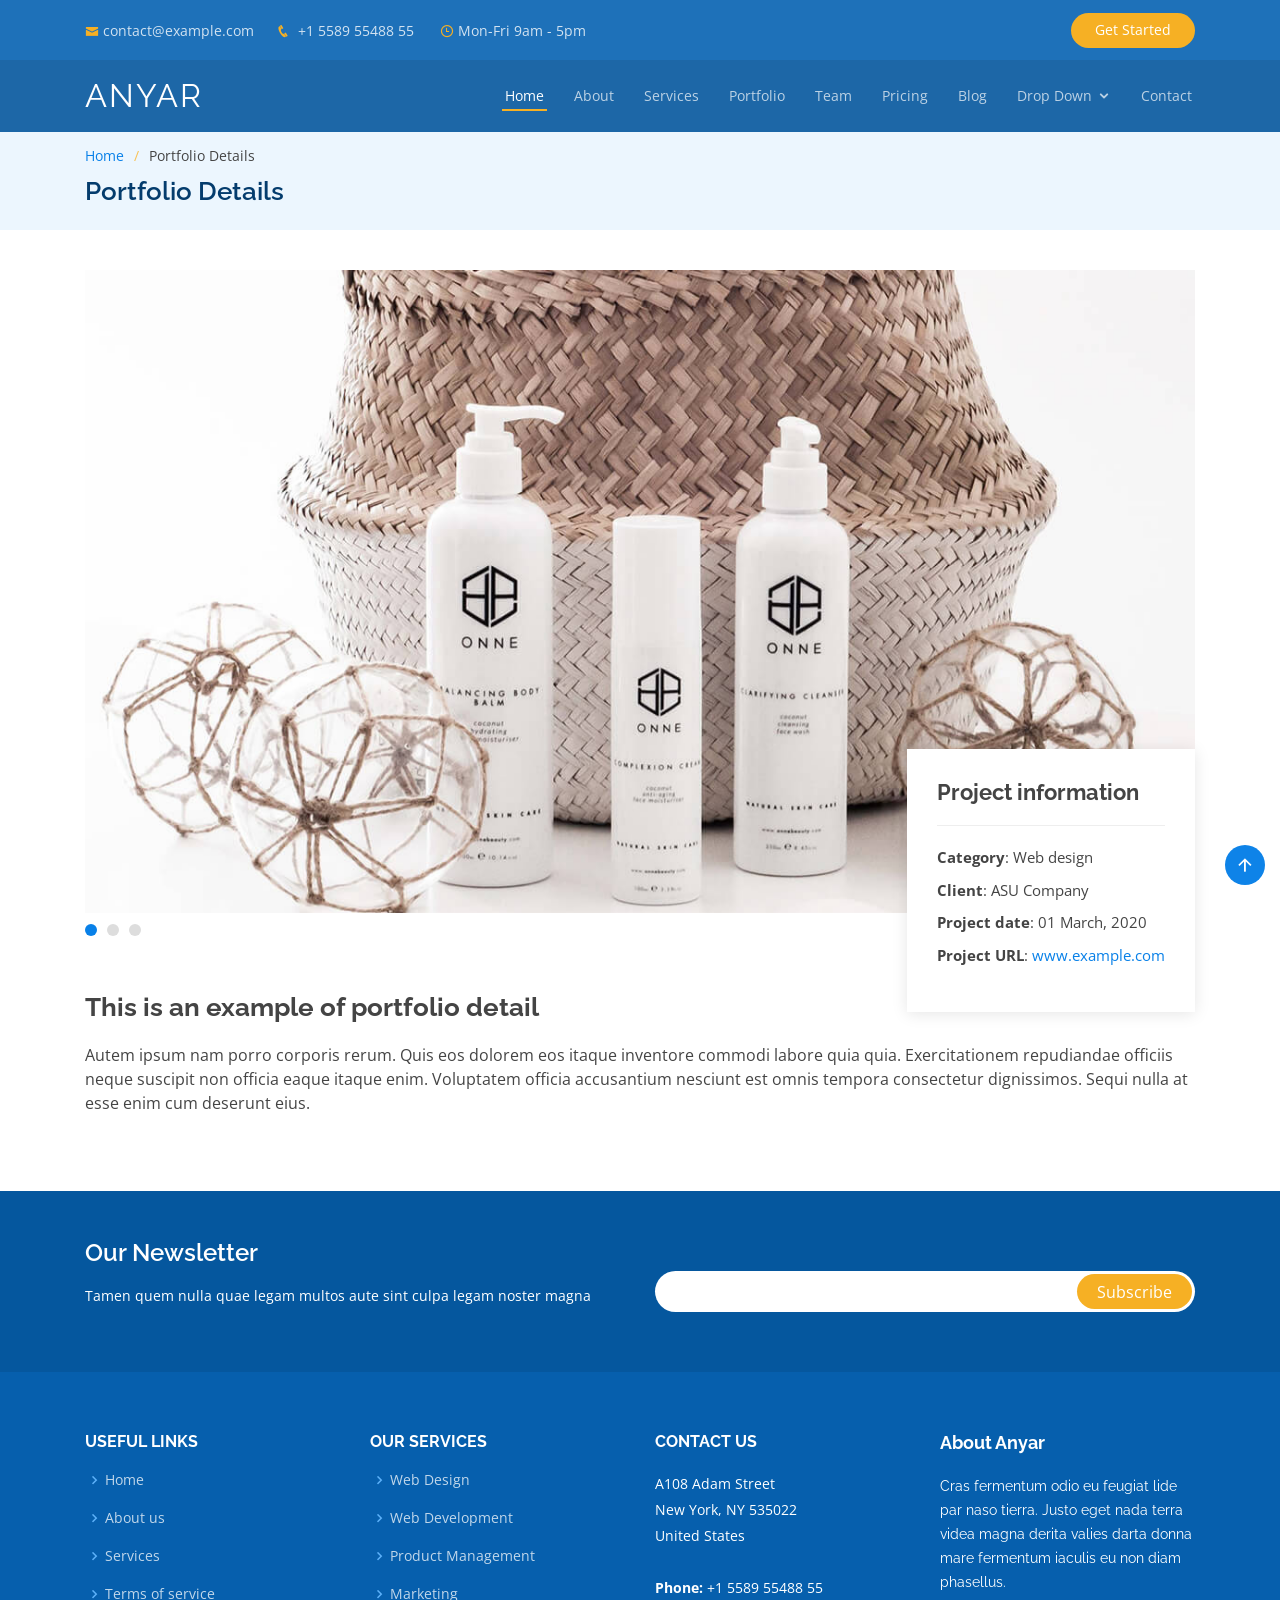
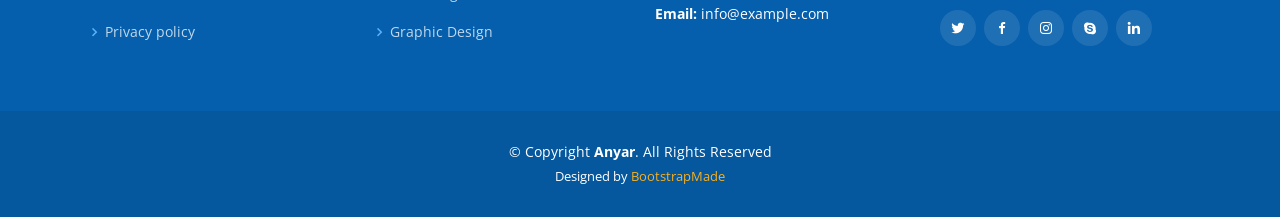
<file: portfolio-details.html>
<!DOCTYPE html>
<html lang="en">

<head>
  <meta charset="utf-8">
  <meta content="width=device-width, initial-scale=1.0" name="viewport">

  <title>Portfolio Details - Anyar Bootstrap Template</title>
  <meta content="" name="description">
  <meta content="" name="keywords">

  <!-- Favicons -->
  <link href="assets/img/favicon.png" rel="icon">
  <link href="assets/img/apple-touch-icon.png" rel="apple-touch-icon">

  <!-- Google Fonts -->
  <link href="https://fonts.googleapis.com/css?family=Open+Sans:300,300i,400,400i,600,600i,700,700i|Raleway:300,300i,400,400i,500,500i,600,600i,700,700i|Poppins:300,300i,400,400i,500,500i,600,600i,700,700i" rel="stylesheet">

  <!-- Vendor CSS Files -->
  <link href="assets/vendor/bootstrap/css/bootstrap.min.css" rel="stylesheet">
  <link href="assets/vendor/icofont/icofont.min.css" rel="stylesheet">
  <link href="assets/vendor/boxicons/css/boxicons.min.css" rel="stylesheet">
  <link href="assets/vendor/animate.css/animate.min.css" rel="stylesheet">
  <link href="assets/vendor/remixicon/remixicon.css" rel="stylesheet">
  <link href="assets/vendor/owl.carousel/assets/owl.carousel.min.css" rel="stylesheet">
  <link href="assets/vendor/venobox/venobox.css" rel="stylesheet">
  <link href="assets/vendor/aos/aos.css" rel="stylesheet">

  <!-- Template Main CSS File -->
  <link href="assets/css/style.css" rel="stylesheet">

  <!-- =======================================================
  * Template Name: Anyar - v2.2.1
  * Template URL: https://bootstrapmade.com/anyar-free-multipurpose-one-page-bootstrap-theme/
  * Author: BootstrapMade.com
  * License: https://bootstrapmade.com/license/
  ======================================================== -->
</head>

<body>

  <!-- ======= Top Bar ======= -->
  <div id="topbar" class="d-none d-lg-flex align-items-center fixed-top topbar-inner-pages">
    <div class="container d-flex align-items-center">
      <div class="contact-info mr-auto">
        <ul>
          <li><i class="icofont-envelope"></i><a href="mailto:contact@example.com">contact@example.com</a></li>
          <li><i class="icofont-phone"></i> +1 5589 55488 55</li>
          <li><i class="icofont-clock-time icofont-flip-horizontal"></i> Mon-Fri 9am - 5pm</li>
        </ul>
      </div>
      <div class="cta">
        <a href="#about" class="scrollto">Get Started</a>
      </div>
    </div>
  </div>

  <!-- ======= Header ======= -->
  <header id="header" class="fixed-top header-inner-pages">
    <div class="container d-flex align-items-center">

      <h1 class="logo mr-auto"><a href="index.html#header" class="scrollto">Anyar</a></h1>
      <!-- Uncomment below if you prefer to use an image logo -->
      <!-- <a href="index.html#header" class="logo mr-auto scrollto"><img src="assets/img/logo.png" alt="" class="img-fluid"></a>-->

      <nav class="nav-menu d-none d-lg-block">
        <ul>
          <li><a href="index.html#header">Home</a></li>
          <li><a href="index.html#about">About</a></li>
          <li><a href="index.html#services">Services</a></li>
          <li class="active"><a href="index.html#portfolio">Portfolio</a></li>
          <li><a href="index.html#team">Team</a></li>
          <li><a href="index.html#pricing">Pricing</a></li>
          <li><a href="blog.html">Blog</a></li>
          <li class="drop-down"><a href="">Drop Down</a>
            <ul>
              <li><a href="#">Drop Down 1</a></li>
              <li class="drop-down"><a href="#">Deep Drop Down</a>
                <ul>
                  <li><a href="#">Deep Drop Down 1</a></li>
                  <li><a href="#">Deep Drop Down 2</a></li>
                  <li><a href="#">Deep Drop Down 3</a></li>
                  <li><a href="#">Deep Drop Down 4</a></li>
                  <li><a href="#">Deep Drop Down 5</a></li>
                </ul>
              </li>
              <li><a href="#">Drop Down 2</a></li>
              <li><a href="#">Drop Down 3</a></li>
              <li><a href="#">Drop Down 4</a></li>
            </ul>
          </li>
          <li><a href="index.html#contact">Contact</a></li>

        </ul>
      </nav><!-- .nav-menu -->

    </div>
  </header><!-- End Header -->

  <main id="main">

    <!-- ======= Breadcrumbs ======= -->
    <section id="breadcrumbs" class="breadcrumbs">
      <div class="container">

        <ol>
          <li><a href="index.html">Home</a></li>
          <li>Portfolio Details</li>
        </ol>
        <h2>Portfolio Details</h2>

      </div>
    </section><!-- End Breadcrumbs -->

    <!-- ======= Portfolio Details Section ======= -->
    <section id="portfolio-details" class="portfolio-details">
      <div class="container">

        <div class="portfolio-details-container">

          <div class="owl-carousel portfolio-details-carousel">
            <img src="assets/img/portfolio/portfolio-details-1.jpg" class="img-fluid" alt="">
            <img src="assets/img/portfolio/portfolio-details-2.jpg" class="img-fluid" alt="">
            <img src="assets/img/portfolio/portfolio-details-3.jpg" class="img-fluid" alt="">
          </div>

          <div class="portfolio-info">
            <h3>Project information</h3>
            <ul>
              <li><strong>Category</strong>: Web design</li>
              <li><strong>Client</strong>: ASU Company</li>
              <li><strong>Project date</strong>: 01 March, 2020</li>
              <li><strong>Project URL</strong>: <a href="#">www.example.com</a></li>
            </ul>
          </div>

        </div>

        <div class="portfolio-description">
          <h2>This is an example of portfolio detail</h2>
          <p>
            Autem ipsum nam porro corporis rerum. Quis eos dolorem eos itaque inventore commodi labore quia quia. Exercitationem repudiandae officiis neque suscipit non officia eaque itaque enim. Voluptatem officia accusantium nesciunt est omnis tempora consectetur dignissimos. Sequi nulla at esse enim cum deserunt eius.
          </p>
        </div>

      </div>
    </section><!-- End Portfolio Details Section -->

  </main><!-- End #main -->

  <!-- ======= Footer ======= -->
  <footer id="footer">

    <div class="footer-newsletter">
      <div class="container">
        <div class="row">
          <div class="col-lg-6">
            <h4>Our Newsletter</h4>
            <p>Tamen quem nulla quae legam multos aute sint culpa legam noster magna</p>
          </div>
          <div class="col-lg-6">
            <form action="" method="post">
              <input type="email" name="email"><input type="submit" value="Subscribe">
            </form>
          </div>
        </div>
      </div>
    </div>

    <div class="footer-top">
      <div class="container">
        <div class="row">

          <div class="col-lg-3 col-md-6 footer-links">
            <h4>Useful Links</h4>
            <ul>
              <li><i class="bx bx-chevron-right"></i> <a href="#">Home</a></li>
              <li><i class="bx bx-chevron-right"></i> <a href="#">About us</a></li>
              <li><i class="bx bx-chevron-right"></i> <a href="#">Services</a></li>
              <li><i class="bx bx-chevron-right"></i> <a href="#">Terms of service</a></li>
              <li><i class="bx bx-chevron-right"></i> <a href="#">Privacy policy</a></li>
            </ul>
          </div>

          <div class="col-lg-3 col-md-6 footer-links">
            <h4>Our Services</h4>
            <ul>
              <li><i class="bx bx-chevron-right"></i> <a href="#">Web Design</a></li>
              <li><i class="bx bx-chevron-right"></i> <a href="#">Web Development</a></li>
              <li><i class="bx bx-chevron-right"></i> <a href="#">Product Management</a></li>
              <li><i class="bx bx-chevron-right"></i> <a href="#">Marketing</a></li>
              <li><i class="bx bx-chevron-right"></i> <a href="#">Graphic Design</a></li>
            </ul>
          </div>

          <div class="col-lg-3 col-md-6 footer-contact">
            <h4>Contact Us</h4>
            <p>
              A108 Adam Street <br>
              New York, NY 535022<br>
              United States <br><br>
              <strong>Phone:</strong> +1 5589 55488 55<br>
              <strong>Email:</strong> info@example.com<br>
            </p>

          </div>

          <div class="col-lg-3 col-md-6 footer-info">
            <h3>About Anyar</h3>
            <p>Cras fermentum odio eu feugiat lide par naso tierra. Justo eget nada terra videa magna derita valies darta donna mare fermentum iaculis eu non diam phasellus.</p>
            <div class="social-links mt-3">
              <a href="#" class="twitter"><i class="bx bxl-twitter"></i></a>
              <a href="#" class="facebook"><i class="bx bxl-facebook"></i></a>
              <a href="#" class="instagram"><i class="bx bxl-instagram"></i></a>
              <a href="#" class="google-plus"><i class="bx bxl-skype"></i></a>
              <a href="#" class="linkedin"><i class="bx bxl-linkedin"></i></a>
            </div>
          </div>

        </div>
      </div>
    </div>

    <div class="container">
      <div class="copyright">
        &copy; Copyright <strong><span>Anyar</span></strong>. All Rights Reserved
      </div>
      <div class="credits">
        <!-- All the links in the footer should remain intact. -->
        <!-- You can delete the links only if you purchased the pro version. -->
        <!-- Licensing information: https://bootstrapmade.com/license/ -->
        <!-- Purchase the pro version with working PHP/AJAX contact form: https://bootstrapmade.com/anyar-free-multipurpose-one-page-bootstrap-theme/ -->
        Designed by <a href="https://bootstrapmade.com/">BootstrapMade</a>
      </div>
    </div>
  </footer><!-- End Footer -->

  <a href="#" class="back-to-top"><i class="ri-arrow-up-line"></i></a>
  <div id="preloader"></div>

  <!-- Vendor JS Files -->
  <script src="assets/vendor/jquery/jquery.min.js"></script>
  <script src="assets/vendor/bootstrap/js/bootstrap.bundle.min.js"></script>
  <script src="assets/vendor/jquery.easing/jquery.easing.min.js"></script>
  <script src="assets/vendor/php-email-form/validate.js"></script>
  <script src="assets/vendor/owl.carousel/owl.carousel.min.js"></script>
  <script src="assets/vendor/venobox/venobox.min.js"></script>
  <script src="assets/vendor/isotope-layout/isotope.pkgd.min.js"></script>
  <script src="assets/vendor/aos/aos.js"></script>

  <!-- Template Main JS File -->
  <script src="assets/js/main.js"></script>

</body>

</html>
</file>
<file: assets/vendor/venobox/venobox.css>
/* ------ venobox.css --------*/
.vbox-overlay *, .vbox-overlay *:before, .vbox-overlay *:after{
    -webkit-backface-visibility: hidden;
    -webkit-box-sizing:border-box;
    -moz-box-sizing:border-box;
    box-sizing:border-box;
}
.vbox-overlay * { 
    -webkit-backface-visibility: visible;
    backface-visibility: visible;
}
.vbox-overlay{
    display: -webkit-flex;
    display: flex;
    -webkit-flex-direction: column;
    flex-direction: column;
    -webkit-justify-content: center;
    justify-content: center;
    -webkit-align-items: center;
    align-items: center;
    position: fixed;
    left: 0;
    top: 0;
    bottom: 0;
    right: 0;
    z-index: 999999;
}

/* ----- navigation ----- */
.vbox-title{
    width: 100%;
    height: 40px;
    float: left;
    text-align: center;
    line-height: 28px;
    font-size: 12px;
    padding: 6px 50px;
    overflow: hidden;
    position: fixed;
    display: none;
    left: 0;
    z-index: 89;
}
.vbox-close{
    cursor: pointer;
    position: fixed;
    top: -1px;
    right: 0;
    width: 50px;
    height: 40px;
    padding: 6px;
    display: block;
    background-position:10px center;
    overflow: hidden;
    font-size: 24px;
    line-height: 1;
    text-align: center;
    z-index: 99;
}
.vbox-left{
    cursor: pointer;
    position: fixed;
    left: 0;
    height: 40px;
    overflow: hidden;
    line-height: 28px;
    font-size: 12px;
    z-index: 99;
    display: flex;
    align-items:center;
}
.vbox-num{
    display: inline-block;
    margin: 6px 0 6px 15px;
}
/* ----- Social share ----- */
.vbox-share{
    line-height: 28px;
    font-size: 12px;
    overflow: hidden;
    position: fixed;
    left: 0;
    z-index: 98;
    display: flex;
    align-items:center;
    justify-content: center;
    width: 100%;
    text-align: center;
}
.vbox-share svg{
    max-height: 28px;
    width: 28px;
    z-index: 10;
    margin-left: 12px;
    margin-top: 6px;
    margin-bottom: 6px;
    vertical-align: middle;
}


/* ----- navigation ARROWS ----- */
.vbox-next, .vbox-prev{
    position: fixed;
    top: 50%;
    margin-top: -15px;
    overflow: hidden;
    cursor: pointer;
    display: block;
    width: 45px;
    height: 45px;
    z-index: 99;
}
.vbox-next span, .vbox-prev span{
    position: relative;
    width: 20px;
    height: 20px;
    border: 2px solid transparent;
    border-top-color: #B6B6B6;
    border-right-color: #B6B6B6;
    text-indent: -100px;
    position: absolute;
    top: 8px;
    display: block;
}
.vbox-prev{
    left: 15px;
}
.vbox-next{
    right: 15px;
}
.vbox-prev span{
    left: 10px;
    -ms-transform: rotate(-135deg);
    -webkit-transform: rotate(-135deg);
    transform: rotate(-135deg);
}
.vbox-next span{
    -ms-transform: rotate(45deg);
    -webkit-transform: rotate(45deg);
    transform: rotate(45deg);
    right: 10px;
}
/* ------- inline window ------ */
.vbox-inline{
    width: 420px;
    height: 315px;
    height: 70vh;
    padding: 10px;
    background: #fff;
    margin: 0 auto;
    overflow: auto;
    text-align: left;
}
/* ------- Video & iFrames window ------ */
.venoframe{
    max-width: 100%;
    width: 100%;
    border: none;
    width: 100%;
    height: 260px;
    height: 70vh;
}
.venoframe.vbvid{
    height: 260px;
}
@media (min-width: 768px) {
    .venoframe, .vbox-inline{
        width: 90%;
        height: 360px;
        height: 70vh;
    }
    .venoframe.vbvid{
        width: 640px;
        height: 360px;
    }
}
@media (min-width: 992px) {
    .venoframe, .vbox-inline{
        max-width: 1200px;
        width: 80%;
        height: 540px;
        height: 70vh;
    }
    .venoframe.vbvid{
        width: 960px;
        height: 540px;
    }
}
/* 
Please do NOT edit this part! 
or at least read this note: http://i.imgur.com/7C0ws9e.gif
*/
.vbox-open{
    overflow: hidden;
}
.vbox-container{
    position: absolute;
    left: 0;
    right: 0;
    top: 0;
    bottom: 0;
    overflow-x: hidden;
    overflow-y: scroll;
    overflow-scrolling: touch;
    -webkit-overflow-scrolling: touch;
    z-index: 20;
    max-height: 100%;

}

.vbox-content{
    text-align: center;
    float: left;
    width: 100%;
    position: relative;
    overflow: hidden;
    padding: 20px 4%;
}
.vbox-container img{
    max-width: 100%;
    height: auto;
}
.vbox-figlio{
    box-shadow: 0 0 12px rgba(0,0,0,0.19), 0 6px 6px rgba(0,0,0,0.23);
    max-width: 100%;
    text-align: initial;
}
img.vbox-figlio{
    -webkit-user-select: none;
-khtml-user-select: none;
-moz-user-select: none;
-o-user-select: none;
user-select: none;
}
.vbox-content.swipe-left{
    margin-left: -200px !important;
}
.vbox-content.swipe-right{
    margin-left: 200px !important;
}
.vbox-animated{
    webkit-transition: margin 300ms ease-out;
    transition: margin 300ms ease-out;
}

/* ---------- preloader ----------
 * SPINKIT 
 * http://tobiasahlin.com/spinkit/
-------------------------------- */
.sk-double-bounce,.sk-rotating-plane{width:40px;height:40px;margin:40px auto}.sk-rotating-plane{background-color:#333;-webkit-animation:sk-rotatePlane 1.2s infinite ease-in-out;animation:sk-rotatePlane 1.2s infinite ease-in-out}@-webkit-keyframes sk-rotatePlane{0%{-webkit-transform:perspective(120px) rotateX(0) rotateY(0);transform:perspective(120px) rotateX(0) rotateY(0)}50%{-webkit-transform:perspective(120px) rotateX(-180.1deg) rotateY(0);transform:perspective(120px) rotateX(-180.1deg) rotateY(0)}100%{-webkit-transform:perspective(120px) rotateX(-180deg) rotateY(-179.9deg);transform:perspective(120px) rotateX(-180deg) rotateY(-179.9deg)}}@keyframes sk-rotatePlane{0%{-webkit-transform:perspective(120px) rotateX(0) rotateY(0);transform:perspective(120px) rotateX(0) rotateY(0)}50%{-webkit-transform:perspective(120px) rotateX(-180.1deg) rotateY(0);transform:perspective(120px) rotateX(-180.1deg) rotateY(0)}100%{-webkit-transform:perspective(120px) rotateX(-180deg) rotateY(-179.9deg);transform:perspective(120px) rotateX(-180deg) rotateY(-179.9deg)}}.sk-double-bounce{position:relative}.sk-double-bounce .sk-child{width:100%;height:100%;border-radius:50%;background-color:#333;opacity:.6;position:absolute;top:0;left:0;-webkit-animation:sk-doubleBounce 2s infinite ease-in-out;animation:sk-doubleBounce 2s infinite ease-in-out}.sk-chasing-dots .sk-child,.sk-spinner-pulse,.sk-three-bounce .sk-child{background-color:#333;border-radius:100%}.sk-double-bounce .sk-double-bounce2{-webkit-animation-delay:-1s;animation-delay:-1s}@-webkit-keyframes sk-doubleBounce{0%,100%{-webkit-transform:scale(0);transform:scale(0)}50%{-webkit-transform:scale(1);transform:scale(1)}}@keyframes sk-doubleBounce{0%,100%{-webkit-transform:scale(0);transform:scale(0)}50%{-webkit-transform:scale(1);transform:scale(1)}}.sk-wave{margin:40px auto;width:50px;height:40px;text-align:center;font-size:10px}.sk-wave .sk-rect{background-color:#333;height:100%;width:6px;display:inline-block;-webkit-animation:sk-waveStretchDelay 1.2s infinite ease-in-out;animation:sk-waveStretchDelay 1.2s infinite ease-in-out}.sk-wave .sk-rect1{-webkit-animation-delay:-1.2s;animation-delay:-1.2s}.sk-wave .sk-rect2{-webkit-animation-delay:-1.1s;animation-delay:-1.1s}.sk-wave .sk-rect3{-webkit-animation-delay:-1s;animation-delay:-1s}.sk-wave .sk-rect4{-webkit-animation-delay:-.9s;animation-delay:-.9s}.sk-wave .sk-rect5{-webkit-animation-delay:-.8s;animation-delay:-.8s}@-webkit-keyframes sk-waveStretchDelay{0%,100%,40%{-webkit-transform:scaleY(.4);transform:scaleY(.4)}20%{-webkit-transform:scaleY(1);transform:scaleY(1)}}@keyframes sk-waveStretchDelay{0%,100%,40%{-webkit-transform:scaleY(.4);transform:scaleY(.4)}20%{-webkit-transform:scaleY(1);transform:scaleY(1)}}.sk-wandering-cubes{margin:40px auto;width:40px;height:40px;position:relative}.sk-wandering-cubes .sk-cube{background-color:#333;width:10px;height:10px;position:absolute;top:0;left:0;-webkit-animation:sk-wanderingCube 1.8s ease-in-out -1.8s infinite both;animation:sk-wanderingCube 1.8s ease-in-out -1.8s infinite both}.sk-chasing-dots,.sk-spinner-pulse{width:40px;height:40px;margin:40px auto}.sk-wandering-cubes .sk-cube2{-webkit-animation-delay:-.9s;animation-delay:-.9s}@-webkit-keyframes sk-wanderingCube{0%{-webkit-transform:rotate(0);transform:rotate(0)}25%{-webkit-transform:translateX(30px) rotate(-90deg) scale(.5);transform:translateX(30px) rotate(-90deg) scale(.5)}50%{-webkit-transform:translateX(30px) translateY(30px) rotate(-179deg);transform:translateX(30px) translateY(30px) rotate(-179deg)}50.1%{-webkit-transform:translateX(30px) translateY(30px) rotate(-180deg);transform:translateX(30px) translateY(30px) rotate(-180deg)}75%{-webkit-transform:translateX(0) translateY(30px) rotate(-270deg) scale(.5);transform:translateX(0) translateY(30px) rotate(-270deg) scale(.5)}100%{-webkit-transform:rotate(-360deg);transform:rotate(-360deg)}}@keyframes sk-wanderingCube{0%{-webkit-transform:rotate(0);transform:rotate(0)}25%{-webkit-transform:translateX(30px) rotate(-90deg) scale(.5);transform:translateX(30px) rotate(-90deg) scale(.5)}50%{-webkit-transform:translateX(30px) translateY(30px) rotate(-179deg);transform:translateX(30px) translateY(30px) rotate(-179deg)}50.1%{-webkit-transform:translateX(30px) translateY(30px) rotate(-180deg);transform:translateX(30px) translateY(30px) rotate(-180deg)}75%{-webkit-transform:translateX(0) translateY(30px) rotate(-270deg) scale(.5);transform:translateX(0) translateY(30px) rotate(-270deg) scale(.5)}100%{-webkit-transform:rotate(-360deg);transform:rotate(-360deg)}}.sk-spinner-pulse{-webkit-animation:sk-pulseScaleOut 1s infinite ease-in-out;animation:sk-pulseScaleOut 1s infinite ease-in-out}@-webkit-keyframes sk-pulseScaleOut{0%{-webkit-transform:scale(0);transform:scale(0)}100%{-webkit-transform:scale(1);transform:scale(1);opacity:0}}@keyframes sk-pulseScaleOut{0%{-webkit-transform:scale(0);transform:scale(0)}100%{-webkit-transform:scale(1);transform:scale(1);opacity:0}}.sk-chasing-dots{position:relative;text-align:center;-webkit-animation:sk-chasingDotsRotate 2s infinite linear;animation:sk-chasingDotsRotate 2s infinite linear}.sk-chasing-dots .sk-child{width:60%;height:60%;display:inline-block;position:absolute;top:0;-webkit-animation:sk-chasingDotsBounce 2s infinite ease-in-out;animation:sk-chasingDotsBounce 2s infinite ease-in-out}.sk-chasing-dots .sk-dot2{top:auto;bottom:0;-webkit-animation-delay:-1s;animation-delay:-1s}@-webkit-keyframes sk-chasingDotsRotate{100%{-webkit-transform:rotate(360deg);transform:rotate(360deg)}}@keyframes sk-chasingDotsRotate{100%{-webkit-transform:rotate(360deg);transform:rotate(360deg)}}@-webkit-keyframes sk-chasingDotsBounce{0%,100%{-webkit-transform:scale(0);transform:scale(0)}50%{-webkit-transform:scale(1);transform:scale(1)}}@keyframes sk-chasingDotsBounce{0%,100%{-webkit-transform:scale(0);transform:scale(0)}50%{-webkit-transform:scale(1);transform:scale(1)}}.sk-three-bounce{margin:40px auto;width:80px;text-align:center}.sk-three-bounce .sk-child{width:20px;height:20px;display:inline-block;-webkit-animation:sk-three-bounce 1.4s ease-in-out 0s infinite both;animation:sk-three-bounce 1.4s ease-in-out 0s infinite both}.sk-circle .sk-child:before,.sk-fading-circle .sk-circle:before{display:block;border-radius:100%;content:'';background-color:#333}.sk-three-bounce .sk-bounce1{-webkit-animation-delay:-.32s;animation-delay:-.32s}.sk-three-bounce .sk-bounce2{-webkit-animation-delay:-.16s;animation-delay:-.16s}@-webkit-keyframes sk-three-bounce{0%,100%,80%{-webkit-transform:scale(0);transform:scale(0)}40%{-webkit-transform:scale(1);transform:scale(1)}}@keyframes sk-three-bounce{0%,100%,80%{-webkit-transform:scale(0);transform:scale(0)}40%{-webkit-transform:scale(1);transform:scale(1)}}.sk-circle{margin:40px auto;width:40px;height:40px;position:relative}.sk-circle .sk-child{width:100%;height:100%;position:absolute;left:0;top:0}.sk-circle .sk-child:before{margin:0 auto;width:15%;height:15%;-webkit-animation:sk-circleBounceDelay 1.2s infinite ease-in-out both;animation:sk-circleBounceDelay 1.2s infinite ease-in-out both}.sk-circle .sk-circle2{-webkit-transform:rotate(30deg);-ms-transform:rotate(30deg);transform:rotate(30deg)}.sk-circle .sk-circle3{-webkit-transform:rotate(60deg);-ms-transform:rotate(60deg);transform:rotate(60deg)}.sk-circle .sk-circle4{-webkit-transform:rotate(90deg);-ms-transform:rotate(90deg);transform:rotate(90deg)}.sk-circle .sk-circle5{-webkit-transform:rotate(120deg);-ms-transform:rotate(120deg);transform:rotate(120deg)}.sk-circle .sk-circle6{-webkit-transform:rotate(150deg);-ms-transform:rotate(150deg);transform:rotate(150deg)}.sk-circle .sk-circle7{-webkit-transform:rotate(180deg);-ms-transform:rotate(180deg);transform:rotate(180deg)}.sk-circle .sk-circle8{-webkit-transform:rotate(210deg);-ms-transform:rotate(210deg);transform:rotate(210deg)}.sk-circle .sk-circle9{-webkit-transform:rotate(240deg);-ms-transform:rotate(240deg);transform:rotate(240deg)}.sk-circle .sk-circle10{-webkit-transform:rotate(270deg);-ms-transform:rotate(270deg);transform:rotate(270deg)}.sk-circle .sk-circle11{-webkit-transform:rotate(300deg);-ms-transform:rotate(300deg);transform:rotate(300deg)}.sk-circle .sk-circle12{-webkit-transform:rotate(330deg);-ms-transform:rotate(330deg);transform:rotate(330deg)}.sk-circle .sk-circle2:before{-webkit-animation-delay:-1.1s;animation-delay:-1.1s}.sk-circle .sk-circle3:before{-webkit-animation-delay:-1s;animation-delay:-1s}.sk-circle .sk-circle4:before{-webkit-animation-delay:-.9s;animation-delay:-.9s}.sk-circle .sk-circle5:before{-webkit-animation-delay:-.8s;animation-delay:-.8s}.sk-circle .sk-circle6:before{-webkit-animation-delay:-.7s;animation-delay:-.7s}.sk-circle .sk-circle7:before{-webkit-animation-delay:-.6s;animation-delay:-.6s}.sk-circle .sk-circle8:before{-webkit-animation-delay:-.5s;animation-delay:-.5s}.sk-circle .sk-circle9:before{-webkit-animation-delay:-.4s;animation-delay:-.4s}.sk-circle .sk-circle10:before{-webkit-animation-delay:-.3s;animation-delay:-.3s}.sk-circle .sk-circle11:before{-webkit-animation-delay:-.2s;animation-delay:-.2s}.sk-circle .sk-circle12:before{-webkit-animation-delay:-.1s;animation-delay:-.1s}@-webkit-keyframes sk-circleBounceDelay{0%,100%,80%{-webkit-transform:scale(0);transform:scale(0)}40%{-webkit-transform:scale(1);transform:scale(1)}}@keyframes sk-circleBounceDelay{0%,100%,80%{-webkit-transform:scale(0);transform:scale(0)}40%{-webkit-transform:scale(1);transform:scale(1)}}.sk-cube-grid{width:40px;height:40px;margin:40px auto}.sk-cube-grid .sk-cube{width:33.33%;height:33.33%;background-color:#333;float:left;-webkit-animation:sk-cubeGridScaleDelay 1.3s infinite ease-in-out;animation:sk-cubeGridScaleDelay 1.3s infinite ease-in-out}.sk-cube-grid .sk-cube1{-webkit-animation-delay:.2s;animation-delay:.2s}.sk-cube-grid .sk-cube2{-webkit-animation-delay:.3s;animation-delay:.3s}.sk-cube-grid .sk-cube3{-webkit-animation-delay:.4s;animation-delay:.4s}.sk-cube-grid .sk-cube4{-webkit-animation-delay:.1s;animation-delay:.1s}.sk-cube-grid .sk-cube5{-webkit-animation-delay:.2s;animation-delay:.2s}.sk-cube-grid .sk-cube6{-webkit-animation-delay:.3s;animation-delay:.3s}.sk-cube-grid .sk-cube7{-webkit-animation-delay:0ms;animation-delay:0ms}.sk-cube-grid .sk-cube8{-webkit-animation-delay:.1s;animation-delay:.1s}.sk-cube-grid .sk-cube9{-webkit-animation-delay:.2s;animation-delay:.2s}@-webkit-keyframes sk-cubeGridScaleDelay{0%,100%,70%{-webkit-transform:scale3D(1,1,1);transform:scale3D(1,1,1)}35%{-webkit-transform:scale3D(0,0,1);transform:scale3D(0,0,1)}}@keyframes sk-cubeGridScaleDelay{0%,100%,70%{-webkit-transform:scale3D(1,1,1);transform:scale3D(1,1,1)}35%{-webkit-transform:scale3D(0,0,1);transform:scale3D(0,0,1)}}.sk-fading-circle{margin:40px auto;width:40px;height:40px;position:relative}.sk-fading-circle .sk-circle{width:100%;height:100%;position:absolute;left:0;top:0}.sk-fading-circle .sk-circle:before{margin:0 auto;width:15%;height:15%;-webkit-animation:sk-circleFadeDelay 1.2s infinite ease-in-out both;animation:sk-circleFadeDelay 1.2s infinite ease-in-out both}.sk-fading-circle .sk-circle2{-webkit-transform:rotate(30deg);-ms-transform:rotate(30deg);transform:rotate(30deg)}.sk-fading-circle .sk-circle3{-webkit-transform:rotate(60deg);-ms-transform:rotate(60deg);transform:rotate(60deg)}.sk-fading-circle .sk-circle4{-webkit-transform:rotate(90deg);-ms-transform:rotate(90deg);transform:rotate(90deg)}.sk-fading-circle .sk-circle5{-webkit-transform:rotate(120deg);-ms-transform:rotate(120deg);transform:rotate(120deg)}.sk-fading-circle .sk-circle6{-webkit-transform:rotate(150deg);-ms-transform:rotate(150deg);transform:rotate(150deg)}.sk-fading-circle .sk-circle7{-webkit-transform:rotate(180deg);-ms-transform:rotate(180deg);transform:rotate(180deg)}.sk-fading-circle .sk-circle8{-webkit-transform:rotate(210deg);-ms-transform:rotate(210deg);transform:rotate(210deg)}.sk-fading-circle .sk-circle9{-webkit-transform:rotate(240deg);-ms-transform:rotate(240deg);transform:rotate(240deg)}.sk-fading-circle .sk-circle10{-webkit-transform:rotate(270deg);-ms-transform:rotate(270deg);transform:rotate(270deg)}.sk-fading-circle .sk-circle11{-webkit-transform:rotate(300deg);-ms-transform:rotate(300deg);transform:rotate(300deg)}.sk-fading-circle .sk-circle12{-webkit-transform:rotate(330deg);-ms-transform:rotate(330deg);transform:rotate(330deg)}.sk-fading-circle .sk-circle2:before{-webkit-animation-delay:-1.1s;animation-delay:-1.1s}.sk-fading-circle .sk-circle3:before{-webkit-animation-delay:-1s;animation-delay:-1s}.sk-fading-circle .sk-circle4:before{-webkit-animation-delay:-.9s;animation-delay:-.9s}.sk-fading-circle .sk-circle5:before{-webkit-animation-delay:-.8s;animation-delay:-.8s}.sk-fading-circle .sk-circle6:before{-webkit-animation-delay:-.7s;animation-delay:-.7s}.sk-fading-circle .sk-circle7:before{-webkit-animation-delay:-.6s;animation-delay:-.6s}.sk-fading-circle .sk-circle8:before{-webkit-animation-delay:-.5s;animation-delay:-.5s}.sk-fading-circle .sk-circle9:before{-webkit-animation-delay:-.4s;animation-delay:-.4s}.sk-fading-circle .sk-circle10:before{-webkit-animation-delay:-.3s;animation-delay:-.3s}.sk-fading-circle .sk-circle11:before{-webkit-animation-delay:-.2s;animation-delay:-.2s}.sk-fading-circle .sk-circle12:before{-webkit-animation-delay:-.1s;animation-delay:-.1s}@-webkit-keyframes sk-circleFadeDelay{0%,100%,39%{opacity:0}40%{opacity:1}}@keyframes sk-circleFadeDelay{0%,100%,39%{opacity:0}40%{opacity:1}}.sk-folding-cube{margin:40px auto;width:40px;height:40px;position:relative;-webkit-transform:rotateZ(45deg);transform:rotateZ(45deg)}.sk-folding-cube .sk-cube{float:left;width:50%;height:50%;position:relative;-webkit-transform:scale(1.1);-ms-transform:scale(1.1);transform:scale(1.1)}.sk-folding-cube .sk-cube:before{content:'';position:absolute;top:0;left:0;width:100%;height:100%;background-color:#333;-webkit-animation:sk-foldCubeAngle 2.4s infinite linear both;animation:sk-foldCubeAngle 2.4s infinite linear both;-webkit-transform-origin:100% 100%;-ms-transform-origin:100% 100%;transform-origin:100% 100%}.sk-folding-cube .sk-cube2{-webkit-transform:scale(1.1) rotateZ(90deg);transform:scale(1.1) rotateZ(90deg)}.sk-folding-cube .sk-cube3{-webkit-transform:scale(1.1) rotateZ(180deg);transform:scale(1.1) rotateZ(180deg)}.sk-folding-cube .sk-cube4{-webkit-transform:scale(1.1) rotateZ(270deg);transform:scale(1.1) rotateZ(270deg)}.sk-folding-cube .sk-cube2:before{-webkit-animation-delay:.3s;animation-delay:.3s}.sk-folding-cube .sk-cube3:before{-webkit-animation-delay:.6s;animation-delay:.6s}.sk-folding-cube .sk-cube4:before{-webkit-animation-delay:.9s;animation-delay:.9s}@-webkit-keyframes sk-foldCubeAngle{0%,10%{-webkit-transform:perspective(140px) rotateX(-180deg);transform:perspective(140px) rotateX(-180deg);opacity:0}25%,75%{-webkit-transform:perspective(140px) rotateX(0);transform:perspective(140px) rotateX(0);opacity:1}100%,90%{-webkit-transform:perspective(140px) rotateY(180deg);transform:perspective(140px) rotateY(180deg);opacity:0}}@keyframes sk-foldCubeAngle{0%,10%{-webkit-transform:perspective(140px) rotateX(-180deg);transform:perspective(140px) rotateX(-180deg);opacity:0}25%,75%{-webkit-transform:perspective(140px) rotateX(0);transform:perspective(140px) rotateX(0);opacity:1}100%,90%{-webkit-transform:perspective(140px) rotateY(180deg);transform:perspective(140px) rotateY(180deg);opacity:0}}
</file>
<file: assets/css/style.css>
/**
* Template Name: Anyar - v2.2.1
* Template URL: https://bootstrapmade.com/anyar-free-multipurpose-one-page-bootstrap-theme/
* Author: BootstrapMade.com
* License: https://bootstrapmade.com/license/
*/

/*--------------------------------------------------------------
# General
--------------------------------------------------------------*/
body {
  font-family: "Open Sans", sans-serif;
  color: #444444;
}

a {
  color: #0880e8;
}

a:hover {
  color: #2b99f8;
  text-decoration: none;
}

h1, h2, h3, h4, h5, h6 {
  font-family: "Raleway", sans-serif;
}

/*--------------------------------------------------------------
# Back to top button
--------------------------------------------------------------*/
.back-to-top {
  position: fixed;
  display: none;
  right: 15px;
  bottom: 15px;
  z-index: 99999;
}

.back-to-top i {
  display: flex;
  align-items: center;
  justify-content: center;
  font-size: 20px;
  width: 40px;
  height: 40px;
  border-radius: 50px;
  background: #0880e8;
  color: #fff;
  transition: all 0.4s;
}

.back-to-top i:hover {
  background: #f6b024;
  color: #fff;
}

/*--------------------------------------------------------------
# Preloader
--------------------------------------------------------------*/
#preloader {
  position: fixed;
  top: 0;
  left: 0;
  right: 0;
  bottom: 0;
  z-index: 9999;
  overflow: hidden;
  background: #fff;
}

#preloader:before {
  content: "";
  position: fixed;
  top: calc(50% - 30px);
  left: calc(50% - 30px);
  border: 6px solid #0880e8;
  border-top-color: #bfe0fd;
  border-radius: 50%;
  width: 60px;
  height: 60px;
  -webkit-animation: animate-preloader 1s linear infinite;
  animation: animate-preloader 1s linear infinite;
}

@-webkit-keyframes animate-preloader {
  0% {
    transform: rotate(0deg);
  }
  100% {
    transform: rotate(360deg);
  }
}

@keyframes animate-preloader {
  0% {
    transform: rotate(0deg);
  }
  100% {
    transform: rotate(360deg);
  }
}

/*--------------------------------------------------------------
# Disable aos animation delay on mobile devices
--------------------------------------------------------------*/
@media screen and (max-width: 768px) {
  [data-aos-delay] {
    transition-delay: 0 !important;
  }
}

/*--------------------------------------------------------------
# Top Bar
--------------------------------------------------------------*/
#topbar {
  height: 60px;
  font-size: 14px;
  transition: all 0.5s;
  overflow: hidden;
  color: rgba(255, 255, 255, 0.8);
}

#topbar.topbar-scrolled {
  top: -60px;
}

#topbar .contact-info ul {
  padding: 0;
  margin: 0;
  list-style: none;
}

#topbar .contact-info li {
  display: inline-block;
  padding: 0;
}

#topbar .contact-info li + li {
  margin-left: 18px;
}

#topbar .contact-info a {
  color: rgba(255, 255, 255, 0.8);
  transition: 0.3s;
}

#topbar .contact-info a:hover {
  color: #fff;
}

#topbar .contact-info i {
  color: #f6b024;
  padding-right: 4px;
}

#topbar .cta {
  background: transparent;
}

#topbar .cta a {
  color: #fff;
  background: #f6b024;
  padding: 6px 24px 8px 24px;
  display: inline-block;
  transition: 0.3s;
  border-radius: 50px;
}

#topbar .cta a:hover {
  background: #f1a40a;
}

/*--------------------------------------------------------------
# Header
--------------------------------------------------------------*/
#header {
  background: rgba(0, 0, 0, 0.1);
  transition: all 0.5s;
  z-index: 997;
  padding: 15px 0;
  top: 60px;
}

#header.header-scrolled {
  top: 0;
  background: rgba(5, 87, 158, 0.9);
}

#header .logo {
  font-size: 32px;
  margin: 0;
  padding: 0;
  line-height: 1;
  font-weight: 400;
  letter-spacing: 2px;
  text-transform: uppercase;
}

#header .logo a {
  color: #fff;
}

#header .logo img {
  max-height: 40px;
}

@media (max-width: 992px) {
  #header {
    top: 0;
    padding: 15px 0;
    background: transparent;
  }
  #header .logo {
    font-size: 28px;
  }
}

.header-inner-pages {
  background: rgba(5, 87, 158, 0.9) !important;
}

.topbar-inner-pages {
  background: rgba(6, 98, 178, 0.9) !important;
}

/*--------------------------------------------------------------
# Navigation Menu
--------------------------------------------------------------*/
/* Desktop Navigation */
.nav-menu ul {
  margin: 0;
  padding: 0;
  list-style: none;
}

.nav-menu > ul {
  display: flex;
}

.nav-menu > ul > li {
  position: relative;
  white-space: nowrap;
  padding: 10px 0 10px 24px;
}

.nav-menu a {
  display: block;
  position: relative;
  color: rgba(255, 255, 255, 0.7);
  transition: 0.3s;
  font-size: 14px;
  padding: 0 3px;
  font-family: "Open Sans", sans-serif;
}

.nav-menu > ul > li > a:before {
  content: "";
  position: absolute;
  width: 100%;
  height: 2px;
  bottom: -5px;
  left: 0;
  background-color: #f6b024;
  visibility: hidden;
  width: 0px;
  transition: all 0.3s ease-in-out 0s;
}

.nav-menu a:hover:before, .nav-menu li:hover > a:before, .nav-menu .active > a:before {
  visibility: visible;
  width: 100%;
}

.nav-menu a:hover, .nav-menu .active > a, .nav-menu li:hover > a {
  color: #fff;
}

.nav-menu .drop-down ul {
  display: block;
  position: absolute;
  left: 14px;
  top: calc(100% + 30px);
  z-index: 99;
  opacity: 0;
  visibility: hidden;
  padding: 10px 0;
  background: #fff;
  box-shadow: 0px 0px 30px rgba(127, 137, 161, 0.25);
  transition: 0.3s;
  border-radius: 8px;
}

.nav-menu .drop-down:hover > ul {
  opacity: 1;
  top: 100%;
  visibility: visible;
}

.nav-menu .drop-down li {
  min-width: 180px;
  position: relative;
}

.nav-menu .drop-down ul a {
  padding: 10px 20px;
  font-size: 14px;
  font-weight: 500;
  text-transform: none;
  color: #032e54;
}

.nav-menu .drop-down ul a:hover, .nav-menu .drop-down ul .active > a, .nav-menu .drop-down ul li:hover > a {
  color: #0880e8;
}

.nav-menu .drop-down > a:after {
  content: "\ea99";
  font-family: IcoFont;
  padding-left: 5px;
}

.nav-menu .drop-down .drop-down ul {
  top: 0;
  left: calc(100% - 30px);
}

.nav-menu .drop-down .drop-down:hover > ul {
  opacity: 1;
  top: 0;
  left: 100%;
}

.nav-menu .drop-down .drop-down > a {
  padding-right: 35px;
}

.nav-menu .drop-down .drop-down > a:after {
  content: "\eaa0";
  font-family: IcoFont;
  position: absolute;
  right: 15px;
}

@media (max-width: 1366px) {
  .nav-menu .drop-down .drop-down ul {
    left: -90%;
  }
  .nav-menu .drop-down .drop-down:hover > ul {
    left: -100%;
  }
  .nav-menu .drop-down .drop-down > a:after {
    content: "\ea9d";
  }
}

/* Mobile Navigation */
.mobile-nav-toggle {
  position: fixed;
  right: 15px;
  top: 15px;
  z-index: 9998;
  border: 0;
  background: none;
  font-size: 24px;
  transition: all 0.4s;
  outline: none !important;
  line-height: 1;
  cursor: pointer;
  text-align: right;
}

.mobile-nav-toggle i {
  color: #fff;
}

.mobile-nav {
  position: fixed;
  top: 55px;
  right: 15px;
  bottom: 15px;
  left: 15px;
  z-index: 9999;
  overflow-y: auto;
  background: #fff;
  transition: ease-in-out 0.2s;
  opacity: 0;
  visibility: hidden;
  border-radius: 10px;
  padding: 10px 0;
}

.mobile-nav * {
  margin: 0;
  padding: 0;
  list-style: none;
}

.mobile-nav a {
  display: block;
  position: relative;
  color: #0665b7;
  padding: 10px 20px;
  font-weight: 500;
  outline: none;
}

.mobile-nav a:hover, .mobile-nav .active > a, .mobile-nav li:hover > a {
  color: #f6b024;
  text-decoration: none;
}

.mobile-nav .drop-down > a:after {
  content: "\ea99";
  font-family: IcoFont;
  padding-left: 10px;
  position: absolute;
  right: 15px;
}

.mobile-nav .active.drop-down > a:after {
  content: "\eaa1";
}

.mobile-nav .drop-down > a {
  padding-right: 35px;
}

.mobile-nav .drop-down ul {
  display: none;
  overflow: hidden;
}

.mobile-nav .drop-down li {
  padding-left: 20px;
}

.mobile-nav-overly {
  width: 100%;
  height: 100%;
  z-index: 9997;
  top: 0;
  left: 0;
  position: fixed;
  background: rgba(5, 74, 133, 0.6);
  overflow: hidden;
  display: none;
  transition: ease-in-out 0.2s;
}

.mobile-nav-active {
  overflow: hidden;
}

.mobile-nav-active .mobile-nav {
  opacity: 1;
  visibility: visible;
}

.mobile-nav-active .mobile-nav-toggle i {
  color: #fff;
}

/*--------------------------------------------------------------
# Hero Section
--------------------------------------------------------------*/
#hero {
  width: 100%;
  height: 80vh;
  overflow: hidden;
  position: relative;
  background: url("../img/hero-bg.jpg") top center;
  background-size: cover;
  position: relative;
  margin-bottom: -90px;
}

#hero:before {
  content: "";
  background: rgba(6, 101, 183, 0.9);
  position: absolute;
  bottom: 0;
  top: 0;
  left: 0;
  right: 0;
}

#hero .carousel-container {
  display: flex;
  justify-content: center;
  align-items: center;
  flex-direction: column;
  text-align: center;
  bottom: 0;
  top: 0;
  left: 0;
  right: 0;
}

#hero h2 {
  color: #fff;
  margin-bottom: 30px;
  font-size: 48px;
  font-weight: 700;
}

#hero p {
  width: 80%;
  -webkit-animation-delay: 0.4s;
  animation-delay: 0.4s;
  margin: 0 auto 30px auto;
  color: #fff;
}

#hero .carousel-control-prev, #hero .carousel-control-next {
  width: 10%;
}

#hero .carousel-control-next-icon, #hero .carousel-control-prev-icon {
  background: none;
  font-size: 48px;
  line-height: 1;
  width: auto;
  height: auto;
}

#hero .btn-get-started {
  font-family: "Raleway", sans-serif;
  font-weight: 500;
  font-size: 14px;
  letter-spacing: 1px;
  display: inline-block;
  padding: 12px 32px;
  border-radius: 50px;
  transition: 0.5s;
  line-height: 1;
  margin: 10px;
  color: #fff;
  -webkit-animation-delay: 0.8s;
  animation-delay: 0.8s;
  border: 2px solid #f6b024;
}

#hero .btn-get-started:hover {
  background: #f6b024;
  color: #fff;
  text-decoration: none;
}

@media (min-width: 1024px) {
  #hero p {
    width: 60%;
  }
  #hero .carousel-control-prev, #hero .carousel-control-next {
    width: 5%;
  }
}

@media (max-width: 768px) {
  #hero {
    height: 100vh;
    margin-bottom: 60px;
  }
  #hero h2 {
    font-size: 28px;
  }
}

/*--------------------------------------------------------------
# Sections General
--------------------------------------------------------------*/
section {
  padding: 60px 0;
  overflow: hidden;
}

.section-bg {
  background-color: #f1f8ff;
}

.section-title {
  text-align: center;
  padding-bottom: 30px;
}

.section-title h2 {
  font-size: 32px;
  font-weight: bold;
  text-transform: uppercase;
  margin-bottom: 20px;
  padding-bottom: 0;
  color: #054a85;
}

.section-title p {
  margin-bottom: 0;
  font-style: italic;
}

/*--------------------------------------------------------------
# Icon Boxes
--------------------------------------------------------------*/
.icon-boxes {
  padding-top: 0;
}

.icon-boxes .icon-box {
  padding: 40px 30px;
  position: relative;
  overflow: hidden;
  background: #fff;
  box-shadow: 5px 10px 29px 0 rgba(68, 88, 144, 0.2);
  transition: all 0.3s ease-in-out;
  border-radius: 10px;
}

.icon-boxes .icon {
  margin: 0 auto 20px auto;
  display: inline-block;
  text-align: center;
}

.icon-boxes .icon i {
  font-size: 36px;
  line-height: 1;
  color: #f6b024;
}

.icon-boxes .title {
  font-weight: 700;
  margin-bottom: 15px;
  font-size: 18px;
}

.icon-boxes .title a {
  color: #05579e;
}

.icon-boxes .description {
  font-size: 15px;
  line-height: 28px;
  margin-bottom: 0;
  color: #777777;
}

/*--------------------------------------------------------------
# About Us
--------------------------------------------------------------*/
.about {
  padding: 140px 0;
  background: url("../img/about-bg.png") top center no-repeat;
  position: relative;
}

.about:before {
  content: "";
  background: rgba(255, 255, 255, 0.75);
  position: absolute;
  bottom: 0;
  top: 0;
  left: 0;
  right: 0;
}

.about .container {
  position: relative;
}

.about .content h3 {
  font-weight: 600;
  font-size: 26px;
}

.about .content ul {
  list-style: none;
  padding: 0;
}

.about .content ul li {
  padding-left: 28px;
  position: relative;
}

.about .content ul li + li {
  margin-top: 10px;
}

.about .content ul i {
  position: absolute;
  left: 0;
  top: 2px;
  font-size: 20px;
  color: #0880e8;
  line-height: 1;
}

.about .content p:last-child {
  margin-bottom: 0;
}

.about .content .btn-learn-more {
  font-family: "Raleway", sans-serif;
  font-weight: 600;
  font-size: 14px;
  letter-spacing: 1px;
  display: inline-block;
  padding: 12px 32px;
  border-radius: 5px;
  transition: 0.3s;
  line-height: 1;
  color: #0880e8;
  -webkit-animation-delay: 0.8s;
  animation-delay: 0.8s;
  margin-top: 6px;
  border: 2px solid #0880e8;
}

.about .content .btn-learn-more:hover {
  background: #0880e8;
  color: #fff;
  text-decoration: none;
}

@media (max-width: 992px) {
  .about {
    padding: 60px 0;
  }
}

/*--------------------------------------------------------------
# Clients
--------------------------------------------------------------*/
.clients .owl-item {
  display: flex;
  justify-content: center;
  align-items: center;
  padding: 0 20px;
}

.clients .owl-item img {
  width: 60%;
  opacity: 0.5;
  transition: 0.3s;
}

.clients .owl-item img:hover {
  opacity: 1;
}

.clients .owl-nav, .clients .owl-dots {
  margin-top: 5px;
  text-align: center;
}

.clients .owl-dot {
  display: inline-block;
  margin: 0 5px;
  width: 12px;
  height: 12px;
  border-radius: 50%;
  background-color: #ddd !important;
}

.clients .owl-dot.active {
  background-color: #0880e8 !important;
}

/*--------------------------------------------------------------
# Why Us
--------------------------------------------------------------*/
.why-us {
  background: #f1f8ff;
  padding: 0;
}

.why-us .content {
  padding: 60px 100px 0 100px;
}

.why-us .content h3 {
  font-weight: 400;
  font-size: 34px;
}

.why-us .content h4 {
  font-size: 20px;
  font-weight: 700;
  margin-top: 5px;
}

.why-us .content p {
  font-size: 15px;
  color: #848484;
}

.why-us .video-box {
  background-size: cover;
  background-repeat: no-repeat;
  background-position: center center;
  min-height: 400px;
  position: relative;
}

.why-us .accordion-list {
  padding: 0 100px 60px 100px;
}

.why-us .accordion-list ul {
  padding: 0;
  list-style: none;
}

.why-us .accordion-list li + li {
  margin-top: 15px;
}

.why-us .accordion-list li {
  padding: 20px;
  background: #fff;
  border-radius: 4px;
}

.why-us .accordion-list a {
  display: block;
  position: relative;
  font-family: "Poppins", sans-serif;
  font-size: 16px;
  line-height: 24px;
  font-weight: 500;
  padding-right: 30px;
  outline: none;
}

.why-us .accordion-list span {
  color: #0880e8;
  font-weight: 600;
  font-size: 18px;
  padding-right: 10px;
}

.why-us .accordion-list i {
  font-size: 24px;
  position: absolute;
  right: 0;
  top: 0;
}

.why-us .accordion-list p {
  margin-bottom: 0;
  padding: 10px 0 0 0;
}

.why-us .accordion-list .icon-show {
  display: none;
}

.why-us .accordion-list a.collapsed {
  color: #343a40;
}

.why-us .accordion-list a.collapsed:hover {
  color: #0880e8;
}

.why-us .accordion-list a.collapsed .icon-show {
  display: inline-block;
}

.why-us .accordion-list a.collapsed .icon-close {
  display: none;
}

.why-us .play-btn {
  width: 94px;
  height: 94px;
  background: radial-gradient(#0880e8 50%, rgba(8, 128, 232, 0.4) 52%);
  border-radius: 50%;
  display: block;
  position: absolute;
  left: calc(50% - 47px);
  top: calc(50% - 47px);
  overflow: hidden;
}

.why-us .play-btn::after {
  content: '';
  position: absolute;
  left: 50%;
  top: 50%;
  transform: translateX(-40%) translateY(-50%);
  width: 0;
  height: 0;
  border-top: 10px solid transparent;
  border-bottom: 10px solid transparent;
  border-left: 15px solid #fff;
  z-index: 100;
  transition: all 400ms cubic-bezier(0.55, 0.055, 0.675, 0.19);
}

.why-us .play-btn::before {
  content: '';
  position: absolute;
  width: 120px;
  height: 120px;
  -webkit-animation-delay: 0s;
  animation-delay: 0s;
  -webkit-animation: pulsate-btn 2s;
  animation: pulsate-btn 2s;
  -webkit-animation-direction: forwards;
  animation-direction: forwards;
  -webkit-animation-iteration-count: infinite;
  animation-iteration-count: infinite;
  -webkit-animation-timing-function: steps;
  animation-timing-function: steps;
  opacity: 1;
  border-radius: 50%;
  border: 5px solid rgba(8, 128, 232, 0.7);
  top: -15%;
  left: -15%;
  background: rgba(198, 16, 0, 0);
}

.why-us .play-btn:hover::after {
  border-left: 15px solid #0880e8;
  transform: scale(20);
}

.why-us .play-btn:hover::before {
  content: '';
  position: absolute;
  left: 50%;
  top: 50%;
  transform: translateX(-40%) translateY(-50%);
  width: 0;
  height: 0;
  border: none;
  border-top: 10px solid transparent;
  border-bottom: 10px solid transparent;
  border-left: 15px solid #fff;
  z-index: 200;
  -webkit-animation: none;
  animation: none;
  border-radius: 0;
}

@media (max-width: 1024px) {
  .why-us .content, .why-us .accordion-list {
    padding-left: 0;
    padding-right: 0;
  }
}

@media (max-width: 992px) {
  .why-us .content {
    padding-top: 30px;
  }
  .why-us .accordion-list {
    padding-bottom: 30px;
  }
}

@-webkit-keyframes pulsate-btn {
  0% {
    transform: scale(0.6, 0.6);
    opacity: 1;
  }
  100% {
    transform: scale(1, 1);
    opacity: 0;
  }
}

@keyframes pulsate-btn {
  0% {
    transform: scale(0.6, 0.6);
    opacity: 1;
  }
  100% {
    transform: scale(1, 1);
    opacity: 0;
  }
}

/*--------------------------------------------------------------
# Services
--------------------------------------------------------------*/
.services .icon-box {
  margin-bottom: 20px;
  padding: 50px 40px;
  border-radius: 6px;
  background: #fff;
  box-shadow: 0px 2px 15px rgba(0, 0, 0, 0.1);
}

.services .icon-box i {
  float: left;
  color: #f6b024;
  font-size: 40px;
}

.services .icon-box h4 {
  margin-left: 70px;
  font-weight: 700;
  margin-bottom: 15px;
  font-size: 18px;
}

.services .icon-box h4 a {
  color: #05579e;
  transition: 0.3s;
}

.services .icon-box h4 a:hover {
  color: #0880e8;
}

.services .icon-box p {
  margin-left: 70px;
  line-height: 24px;
  font-size: 14px;
  margin-bottom: 0;
}

/*--------------------------------------------------------------
# Cta
--------------------------------------------------------------*/
.cta {
  background: linear-gradient(rgba(5, 74, 133, 0.8), rgba(5, 74, 133, 0.9)), url("../img/cta-bg.jpg") fixed center center;
  background-size: cover;
  padding: 120px 0;
}

.cta h3 {
  color: #fff;
  font-size: 28px;
  font-weight: 700;
}

.cta p {
  color: #fff;
}

.cta .cta-btn {
  font-family: "Raleway", sans-serif;
  text-transform: uppercase;
  font-weight: 500;
  font-size: 15px;
  letter-spacing: 0.5px;
  display: inline-block;
  padding: 8px 26px;
  border-radius: 2px;
  transition: 0.5s;
  margin: 10px;
  border-radius: 50px;
  border: 2px solid #f6b024;
  color: #fff;
}

.cta .cta-btn:hover {
  background: #f6b024;
}

@media (max-width: 1024px) {
  .cta {
    background-attachment: scroll;
  }
}

@media (min-width: 769px) {
  .cta .cta-btn-container {
    display: flex;
    align-items: center;
    justify-content: flex-end;
  }
}

/*--------------------------------------------------------------
# Portfoio
--------------------------------------------------------------*/
.portfoio #portfolio-flters {
  padding: 0;
  margin: 0 auto 25px auto;
  list-style: none;
  text-align: center;
  border-radius: 50px;
}

.portfoio #portfolio-flters li {
  cursor: pointer;
  display: inline-block;
  padding: 8px 18px 10px 18px;
  font-size: 14px;
  font-weight: 500;
  line-height: 1;
  color: #444444;
  margin: 0 3px 10px 3px;
  transition: all ease-in-out 0.3s;
  border-radius: 50px;
}

.portfoio #portfolio-flters li:hover, .portfoio #portfolio-flters li.filter-active {
  color: #fff;
  background: #0880e8;
}

.portfoio #portfolio-flters li:last-child {
  margin-right: 0;
}

.portfoio .portfolio-item {
  margin-bottom: 30px;
  overflow: hidden;
}

.portfoio .portfolio-item img {
  position: relative;
  top: 0;
  transition: all 0.6s cubic-bezier(0.645, 0.045, 0.355, 1);
}

.portfoio .portfolio-item .portfolio-info {
  opacity: 0;
  position: absolute;
  left: 15px;
  right: 15px;
  bottom: -50px;
  z-index: 3;
  transition: all ease-in-out 0.3s;
  background: #0880e8;
  padding: 15px 20px;
}

.portfoio .portfolio-item .portfolio-info h4 {
  font-size: 18px;
  color: #fff;
  font-weight: 600;
}

.portfoio .portfolio-item .portfolio-info p {
  color: #fff;
  font-size: 14px;
  margin-bottom: 0;
}

.portfoio .portfolio-item .portfolio-info .preview-link, .portfoio .portfolio-item .portfolio-info .details-link {
  position: absolute;
  right: 50px;
  font-size: 24px;
  top: calc(50% - 18px);
  color: white;
  transition: ease-in-out 0.3s;
}

.portfoio .portfolio-item .portfolio-info .preview-link:hover, .portfoio .portfolio-item .portfolio-info .details-link:hover {
  color: #8ec8fb;
}

.portfoio .portfolio-item .portfolio-info .details-link {
  right: 15px;
}

.portfoio .portfolio-item:hover img {
  top: -30px;
}

.portfoio .portfolio-item:hover .portfolio-info {
  opacity: 1;
  bottom: 0;
}

/*--------------------------------------------------------------
# Team
--------------------------------------------------------------*/
.team .member {
  position: relative;
  box-shadow: 0px 2px 15px rgba(0, 0, 0, 0.1);
  padding: 30px;
  border-radius: 10px;
  background: #fff;
}

.team .member .pic {
  overflow: hidden;
  width: 180px;
  border-radius: 50%;
}

.team .member .pic img {
  transition: ease-in-out 0.3s;
}

.team .member:hover img {
  transform: scale(1.1);
}

.team .member .member-info {
  padding-left: 30px;
}

.team .member h4 {
  font-weight: 700;
  margin-bottom: 5px;
  font-size: 20px;
  color: #05579e;
}

.team .member span {
  display: block;
  font-size: 15px;
  padding-bottom: 10px;
  position: relative;
  font-weight: 500;
}

.team .member span::after {
  content: '';
  position: absolute;
  display: block;
  width: 50px;
  height: 1px;
  background: #bfe0fd;
  bottom: 0;
  left: 0;
}

.team .member p {
  margin: 10px 0 0 0;
  font-size: 14px;
}

.team .member .social {
  margin-top: 12px;
  display: flex;
  align-items: center;
  justify-content: flex-start;
}

.team .member .social a {
  transition: ease-in-out 0.3s;
  display: flex;
  align-items: center;
  justify-content: center;
  border-radius: 50px;
  width: 32px;
  height: 32px;
  background: #ecf6fe;
  color: #0665b7;
}

.team .member .social a i {
  font-size: 16px;
  margin: 0 2px;
}

.team .member .social a:hover {
  background: #0880e8;
  color: #fff;
}

.team .member .social a + a {
  margin-left: 8px;
}

/*--------------------------------------------------------------
# Pricing
--------------------------------------------------------------*/
.pricing .box {
  padding: 20px;
  background: #fff;
  text-align: center;
  box-shadow: 0px 0px 4px rgba(0, 0, 0, 0.12);
  border-radius: 5px;
  position: relative;
  overflow: hidden;
}

.pricing h3 {
  font-weight: 400;
  margin: -20px -20px 20px -20px;
  padding: 20px 15px;
  font-size: 18px;
  font-weight: 700;
  color: #05579e;
  background: #f8f8f8;
}

.pricing h4 {
  font-size: 36px;
  color: #0880e8;
  font-weight: 600;
  font-family: "Poppins", sans-serif;
  margin-bottom: 20px;
}

.pricing h4 sup {
  font-size: 20px;
  top: -15px;
  left: -3px;
}

.pricing h4 span {
  color: #bababa;
  font-size: 16px;
  font-weight: 300;
}

.pricing ul {
  padding: 0;
  list-style: none;
  color: #444444;
  text-align: center;
  line-height: 20px;
  font-size: 14px;
}

.pricing ul li {
  padding-bottom: 16px;
}

.pricing ul i {
  color: #0880e8;
  font-size: 18px;
  padding-right: 4px;
}

.pricing ul .na {
  color: #ccc;
  text-decoration: line-through;
}

.pricing .btn-wrap {
  margin: 20px -20px -20px -20px;
  padding: 20px 15px;
  background: #f8f8f8;
  text-align: center;
}

.pricing .btn-buy {
  background: #0880e8;
  display: inline-block;
  padding: 8px 35px 10px 35px;
  border-radius: 50px;
  color: #fff;
  transition: none;
  font-size: 14px;
  font-weight: 400;
  font-family: "Raleway", sans-serif;
  font-weight: 600;
  transition: 0.3s;
}

.pricing .btn-buy:hover {
  background: #2b99f8;
}

.pricing .featured h3 {
  color: #fff;
  background: #0880e8;
}

.pricing .advanced {
  width: 200px;
  position: absolute;
  top: 18px;
  right: -68px;
  transform: rotate(45deg);
  z-index: 1;
  font-size: 14px;
  padding: 1px 0 3px 0;
  background: #0880e8;
  color: #fff;
}

/*--------------------------------------------------------------
# Frequently Asked Questions
--------------------------------------------------------------*/
.faq .faq-list {
  padding: 0 100px;
}

.faq .faq-list ul {
  padding: 0;
  list-style: none;
}

.faq .faq-list li + li {
  margin-top: 15px;
}

.faq .faq-list li {
  padding: 20px;
  background: #fff;
  border-radius: 4px;
  position: relative;
}

.faq .faq-list a {
  display: block;
  position: relative;
  font-family: "Poppins", sans-serif;
  font-size: 16px;
  line-height: 24px;
  font-weight: 500;
  padding: 0 30px;
  outline: none;
}

.faq .faq-list .icon-help {
  font-size: 24px;
  position: absolute;
  right: 0;
  left: 20px;
  color: #75bdfa;
}

.faq .faq-list .icon-show, .faq .faq-list .icon-close {
  font-size: 24px;
  position: absolute;
  right: 0;
  top: 0;
}

.faq .faq-list p {
  margin-bottom: 0;
  padding: 10px 0 0 0;
}

.faq .faq-list .icon-show {
  display: none;
}

.faq .faq-list a.collapsed {
  color: #343a40;
}

.faq .faq-list a.collapsed:hover {
  color: #0880e8;
}

.faq .faq-list a.collapsed .icon-show {
  display: inline-block;
}

.faq .faq-list a.collapsed .icon-close {
  display: none;
}

@media (max-width: 1200px) {
  .faq .faq-list {
    padding: 0;
  }
}

/*--------------------------------------------------------------
# Contact
--------------------------------------------------------------*/
.contact {
  background: url("../img/contact-bg.png") left center no-repeat;
  position: relative;
}

.contact:before {
  content: "";
  background: rgba(255, 255, 255, 0.7);
  position: absolute;
  bottom: 0;
  top: 0;
  left: 0;
  right: 0;
}

.contact .container {
  position: relative;
}

.contact .info {
  width: 100%;
}

.contact .info i {
  font-size: 20px;
  background: #0880e8;
  color: #fff;
  float: left;
  width: 44px;
  height: 44px;
  display: flex;
  justify-content: center;
  align-items: center;
  border-radius: 50px;
  transition: all 0.3s ease-in-out;
}

.contact .info h4 {
  padding: 0 0 0 60px;
  font-size: 20px;
  font-weight: 700;
  margin-bottom: 5px;
  color: #043c6d;
}

.contact .info p {
  padding: 0 0 0 60px;
  margin-bottom: 0;
  font-size: 14px;
  color: #444444;
}

.contact .info .email, .contact .info .phone {
  margin-top: 40px;
}

.contact .php-email-form {
  width: 100%;
  background: #fff;
}

.contact .php-email-form .form-group {
  padding-bottom: 8px;
}

.contact .php-email-form .validate {
  display: none;
  color: red;
  margin: 0 0 15px 0;
  font-weight: 400;
  font-size: 13px;
}

.contact .php-email-form .error-message {
  display: none;
  color: #fff;
  background: #ed3c0d;
  text-align: left;
  padding: 15px;
  font-weight: 600;
}

.contact .php-email-form .error-message br + br {
  margin-top: 25px;
}

.contact .php-email-form .sent-message {
  display: none;
  color: #fff;
  background: #18d26e;
  text-align: center;
  padding: 15px;
  font-weight: 600;
}

.contact .php-email-form .loading {
  display: none;
  background: #fff;
  text-align: center;
  padding: 15px;
}

.contact .php-email-form .loading:before {
  content: "";
  display: inline-block;
  border-radius: 50%;
  width: 24px;
  height: 24px;
  margin: 0 10px -6px 0;
  border: 3px solid #18d26e;
  border-top-color: #eee;
  -webkit-animation: animate-loading 1s linear infinite;
  animation: animate-loading 1s linear infinite;
}

.contact .php-email-form input, .contact .php-email-form textarea {
  border-radius: 4px;
  box-shadow: none;
  font-size: 14px;
}

.contact .php-email-form input {
  height: 44px;
}

.contact .php-email-form textarea {
  padding: 10px 12px;
}

.contact .php-email-form button[type="submit"] {
  border: 0;
  padding: 10px 32px;
  color: #0880e8;
  transition: 0.4s;
  border-radius: 50px;
  border: 2px solid #0880e8;
  background: #fff;
}

.contact .php-email-form button[type="submit"]:hover {
  background: #0880e8;
  color: #fff;
}

@-webkit-keyframes animate-loading {
  0% {
    transform: rotate(0deg);
  }
  100% {
    transform: rotate(360deg);
  }
}

@keyframes animate-loading {
  0% {
    transform: rotate(0deg);
  }
  100% {
    transform: rotate(360deg);
  }
}

/*--------------------------------------------------------------
# Breadcrumbs
--------------------------------------------------------------*/
.breadcrumbs {
  padding: 15px 0;
  background: #ecf6fe;
  margin-top: 130px;
}

@media (max-width: 992px) {
  .breadcrumbs {
    margin-top: 50px;
  }
}

.breadcrumbs h2 {
  font-size: 26px;
  font-weight: 600;
  color: #043c6d;
}

.breadcrumbs ol {
  display: flex;
  flex-wrap: wrap;
  list-style: none;
  padding: 0 0 10px 0;
  margin: 0;
  font-size: 14px;
}

.breadcrumbs ol li + li {
  padding-left: 10px;
}

.breadcrumbs ol li + li::before {
  display: inline-block;
  padding-right: 10px;
  color: #f8c255;
  content: "/";
}

/*--------------------------------------------------------------
# Portfolio Details
--------------------------------------------------------------*/
.portfolio-details {
  padding-top: 40px;
}

.portfolio-details .portfolio-details-container {
  position: relative;
}

.portfolio-details .portfolio-details-carousel {
  position: relative;
  z-index: 1;
}

.portfolio-details .portfolio-details-carousel .owl-nav, .portfolio-details .portfolio-details-carousel .owl-dots {
  margin-top: 5px;
  text-align: left;
}

.portfolio-details .portfolio-details-carousel .owl-dot {
  display: inline-block;
  margin: 0 10px 0 0;
  width: 12px;
  height: 12px;
  border-radius: 50%;
  background-color: #ddd !important;
}

.portfolio-details .portfolio-details-carousel .owl-dot.active {
  background-color: #0880e8 !important;
}

.portfolio-details .portfolio-info {
  padding: 30px;
  position: absolute;
  right: 0;
  bottom: -70px;
  background: #fff;
  box-shadow: 0px 2px 15px rgba(0, 0, 0, 0.1);
  z-index: 2;
}

.portfolio-details .portfolio-info h3 {
  font-size: 22px;
  font-weight: 700;
  margin-bottom: 20px;
  padding-bottom: 20px;
  border-bottom: 1px solid #eee;
}

.portfolio-details .portfolio-info ul {
  list-style: none;
  padding: 0;
  font-size: 15px;
}

.portfolio-details .portfolio-info ul li + li {
  margin-top: 10px;
}

.portfolio-details .portfolio-description {
  padding-top: 50px;
}

.portfolio-details .portfolio-description h2 {
  width: 50%;
  font-size: 26px;
  font-weight: 700;
  margin-bottom: 20px;
}

.portfolio-details .portfolio-description p {
  padding: 0 0 0 0;
}

@media (max-width: 768px) {
  .portfolio-details .portfolio-info {
    position: static;
    margin-top: 30px;
  }
}

/*--------------------------------------------------------------
# Blog
--------------------------------------------------------------*/
.blog {
  padding: 40px 0;
}

.blog .entry {
  padding: 20px;
  margin-bottom: 60px;
  overflow: hidden;
  box-shadow: 0 4px 16px rgba(0, 0, 0, 0.1);
}

.blog .entry .entry-img {
  max-height: 400px;
  margin: -20px -20px 20px -20px;
  overflow: hidden;
}

.blog .entry .entry-title {
  font-size: 20px;
  line-height: 26px;
  font-weight: bold;
  padding: 0;
  margin: 0 0 20px 0;
}

.blog .entry .entry-title a {
  color: #054a85;
  transition: 0.3s;
}

.blog .entry .entry-title a:hover {
  color: #0880e8;
}

.blog .entry .entry-meta {
  margin-bottom: 15px;
  color: #2b99f8;
}

.blog .entry .entry-meta ul {
  display: flex;
  flex-wrap: wrap;
  list-style: none;
  padding: 0;
  margin: 0;
}

.blog .entry .entry-meta ul li + li {
  padding-left: 20px;
}

.blog .entry .entry-meta i {
  font-size: 14px;
  padding-right: 4px;
}

.blog .entry .entry-meta a {
  color: #2b99f8;
  font-size: 14px;
  display: inline-block;
  line-height: 1;
}

.blog .entry .entry-content p {
  line-height: 24px;
  font-size: 15px;
}

.blog .entry .entry-content .read-more {
  -moz-text-align-last: right;
  text-align-last: right;
}

.blog .entry .entry-content .read-more a {
  display: inline-block;
  background: #f6b024;
  color: #fff;
  padding: 6px 20px 8px 20px;
  transition: 0.3s;
  font-size: 14px;
  border-radius: 50px;
}

.blog .entry .entry-content .read-more a:hover {
  background: #0880e8;
}

.blog .entry .entry-content h3 {
  font-size: 22px;
  margin-top: 30px;
  font-weight: bold;
}

.blog .entry .entry-content blockquote {
  overflow: hidden;
  background-color: #fafafa;
  padding: 60px;
  position: relative;
  text-align: center;
  margin: 20px 0;
}

.blog .entry .entry-content blockquote p {
  color: #444444;
  line-height: 1.6;
  margin-bottom: 0;
  font-style: italic;
  font-weight: 500;
  font-size: 22px;
}

.blog .entry .entry-content blockquote .quote-left {
  position: absolute;
  left: 20px;
  top: 20px;
  font-size: 36px;
  color: #e7e7e7;
}

.blog .entry .entry-content blockquote .quote-right {
  position: absolute;
  right: 20px;
  bottom: 20px;
  font-size: 36px;
  color: #e7e7e7;
}

.blog .entry .entry-content blockquote::after {
  content: '';
  position: absolute;
  left: 0;
  top: 0;
  bottom: 0;
  width: 3px;
  background-color: #0880e8;
  margin-top: 20px;
  margin-bottom: 20px;
}

.blog .entry .entry-footer {
  padding-top: 10px;
  border-top: 1px solid #e6e6e6;
}

.blog .entry .entry-footer i {
  color: #8ec8fb;
  display: inline;
}

.blog .entry .entry-footer a {
  color: #e7f3fe;
  transition: 0.3s;
}

.blog .entry .entry-footer a:hover {
  color: #f6b024;
}

.blog .entry .entry-footer .cats {
  list-style: none;
  display: inline;
  padding: 0 20px 0 0;
  font-size: 14px;
}

.blog .entry .entry-footer .cats li {
  display: inline-block;
}

.blog .entry .entry-footer .tags {
  list-style: none;
  display: inline;
  padding: 0;
  font-size: 14px;
}

.blog .entry .entry-footer .tags li {
  display: inline-block;
}

.blog .entry .entry-footer .tags li + li::before {
  padding-right: 6px;
  color: #6c757d;
  content: ",";
}

.blog .entry .entry-footer .share {
  font-size: 16px;
}

.blog .entry .entry-footer .share i {
  padding-left: 5px;
}

.blog .entry-single {
  margin-bottom: 30px;
}

.blog .entry-single .entry-title {
  font-size: 32px;
  line-height: 38px;
}

.blog .blog-author {
  padding: 20px;
  margin-bottom: 30px;
  box-shadow: 0 4px 16px rgba(0, 0, 0, 0.1);
}

.blog .blog-author img {
  width: 120px;
}

.blog .blog-author h4 {
  margin-left: 140px;
  font-weight: 600;
  font-size: 22px;
  margin-bottom: 0px;
  padding: 0;
}

.blog .blog-author .social-links {
  margin: 0 0 5px 140px;
}

.blog .blog-author .social-links a {
  color: #bfe0fd;
}

.blog .blog-author p {
  margin-left: 140px;
  font-style: italic;
  color: #b7b7b7;
}

.blog .blog-comments {
  margin-bottom: 30px;
}

.blog .blog-comments .comments-count {
  font-weight: bold;
}

.blog .blog-comments .comment {
  margin-top: 30px;
  position: relative;
}

.blog .blog-comments .comment .comment-img {
  width: 50px;
}

.blog .blog-comments .comment h5 {
  margin-left: 65px;
  font-size: 16px;
  margin-bottom: 2px;
}

.blog .blog-comments .comment h5 a {
  font-weight: bold;
  color: #444444;
  transition: 0.3s;
}

.blog .blog-comments .comment h5 a:hover {
  color: #f6b024;
}

.blog .blog-comments .comment h5 .reply {
  padding-left: 10px;
  color: #0880e8;
}

.blog .blog-comments .comment time {
  margin-left: 65px;
  display: block;
  font-size: 14px;
  color: #2b99f8;
  margin-bottom: 5px;
}

.blog .blog-comments .comment p {
  margin-left: 65px;
}

.blog .blog-comments .comment.comment-reply {
  padding-left: 40px;
}

.blog .blog-comments .reply-form {
  margin-top: 30px;
  padding: 30px;
  box-shadow: 0 4px 16px rgba(0, 0, 0, 0.1);
}

.blog .blog-comments .reply-form h4 {
  font-weight: bold;
  font-size: 22px;
}

.blog .blog-comments .reply-form p {
  font-size: 14px;
}

.blog .blog-comments .reply-form input {
  border-radius: 4px;
  padding: 20px 10px;
  font-size: 14px;
}

.blog .blog-comments .reply-form input:focus {
  box-shadow: none;
  border-color: #fad386;
}

.blog .blog-comments .reply-form textarea {
  border-radius: 0;
  padding: 10px 10px;
  font-size: 14px;
}

.blog .blog-comments .reply-form textarea:focus {
  box-shadow: none;
  border-color: #fad386;
}

.blog .blog-comments .reply-form .form-group {
  margin-bottom: 25px;
}

.blog .blog-comments .reply-form .btn-primary {
  border-radius: 50px;
  padding: 10px 30px;
  border: 0;
  background-color: #0880e8;
}

.blog .blog-comments .reply-form .btn-primary:hover {
  background-color: #f6b024;
}

.blog .blog-pagination {
  color: #5db1f9;
}

.blog .blog-pagination ul {
  display: flex;
  padding-left: 0;
  list-style: none;
}

.blog .blog-pagination li {
  border: 1px solid white;
  margin: 0 5px;
  transition: 0.3s;
}

.blog .blog-pagination li.active {
  background: white;
}

.blog .blog-pagination li a {
  color: #aaaaaa;
  padding: 7px 16px;
  display: inline-block;
}

.blog .blog-pagination li.active, .blog .blog-pagination li:hover {
  background: #0880e8;
  border: 1px solid #0880e8;
}

.blog .blog-pagination li.active a, .blog .blog-pagination li:hover a {
  color: #fff;
}

.blog .blog-pagination li.disabled {
  background: #fff;
  border: 1px solid white;
}

.blog .blog-pagination li.disabled i {
  color: #f1f1f1;
  padding: 10px 16px;
  display: inline-block;
}

.blog .sidebar {
  padding: 30px;
  margin: 0 0 60px 20px;
  box-shadow: 0 4px 16px rgba(0, 0, 0, 0.1);
}

.blog .sidebar .sidebar-title {
  font-size: 20px;
  font-weight: 700;
  padding: 0 0 0 0;
  margin: 0 0 15px 0;
  color: #054a85;
  position: relative;
}

.blog .sidebar .sidebar-item {
  margin-bottom: 30px;
}

.blog .sidebar .search-form form {
  background: #fff;
  border: 1px solid #ddd;
  padding: 3px 10px;
  position: relative;
  border-radius: 50px;
}

.blog .sidebar .search-form form input[type="text"] {
  border: 0;
  padding: 4px;
  width: calc(100% - 60px);
}

.blog .sidebar .search-form form button {
  position: absolute;
  top: 0;
  right: 0;
  bottom: 0;
  border: 0;
  background: none;
  font-size: 16px;
  padding: 0 25px;
  margin: -1px;
  border-radius: 50px;
  background: #0880e8;
  color: #fff;
  transition: 0.3s;
}

.blog .sidebar .search-form form button:hover {
  background: #2b99f8;
}

.blog .sidebar .categories ul {
  list-style: none;
  padding: 0;
}

.blog .sidebar .categories ul li + li {
  padding-top: 10px;
}

.blog .sidebar .categories ul a {
  color: #0665b7;
  transition: 0.3s;
}

.blog .sidebar .categories ul a:hover {
  color: #f6b024;
}

.blog .sidebar .categories ul a span {
  padding-left: 5px;
  color: #8ec8fb;
  font-size: 14px;
}

.blog .sidebar .recent-posts .post-item + .post-item {
  margin-top: 15px;
}

.blog .sidebar .recent-posts img {
  width: 80px;
  float: left;
}

.blog .sidebar .recent-posts h4 {
  font-size: 15px;
  margin-left: 95px;
  font-weight: bold;
}

.blog .sidebar .recent-posts h4 a {
  color: #054a85;
  transition: 0.3s;
}

.blog .sidebar .recent-posts h4 a:hover {
  color: #f6b024;
}

.blog .sidebar .recent-posts time {
  display: block;
  margin-left: 95px;
  font-style: italic;
  font-size: 14px;
  color: #138df7;
}

.blog .sidebar .tags {
  margin-bottom: -10px;
}

.blog .sidebar .tags ul {
  list-style: none;
  padding: 0;
}

.blog .sidebar .tags ul li {
  display: inline-block;
}

.blog .sidebar .tags ul a {
  color: #0880e8;
  font-size: 14px;
  padding: 6px 14px;
  margin: 0 6px 8px 0;
  border: 1px solid #ddeefe;
  border-radius: 50px;
  display: inline-block;
  transition: 0.3s;
}

.blog .sidebar .tags ul a:hover {
  color: #fff;
  border-color: #f6b024;
  background: #f6b024;
}

.blog .sidebar .tags ul a span {
  padding-left: 5px;
  color: white;
  font-size: 14px;
}

/*--------------------------------------------------------------
# Footer
--------------------------------------------------------------*/
#footer {
  background: #05579e;
  padding: 0 0 30px 0;
  color: #fff;
  font-size: 14px;
}

#footer .footer-newsletter {
  padding: 50px 0;
  background: #05579e;
}

#footer .footer-newsletter h4 {
  font-size: 24px;
  margin: 0 0 20px 0;
  padding: 0;
  line-height: 1;
  font-weight: 600;
}

#footer .footer-newsletter form {
  margin-top: 30px;
  background: #fff;
  padding: 6px 10px;
  position: relative;
  border-radius: 50px;
}

#footer .footer-newsletter form input[type="email"] {
  border: 0;
  padding: 4px;
  width: calc(100% - 100px);
}

#footer .footer-newsletter form input[type="submit"] {
  position: absolute;
  top: 0;
  right: 0;
  bottom: 0;
  border: 0;
  background: none;
  font-size: 16px;
  padding: 0 20px;
  margin: 3px;
  background: #f6b024;
  color: #fff;
  transition: 0.3s;
  border-radius: 50px;
}

#footer .footer-newsletter form input[type="submit"]:hover {
  background: #0880e8;
}

#footer .footer-top {
  background: #065fad;
  padding: 60px 0 30px 0;
}

#footer .footer-top .footer-info {
  margin-bottom: 30px;
}

#footer .footer-top .footer-info h3 {
  font-size: 18px;
  margin: 0 0 20px 0;
  padding: 2px 0 2px 0;
  line-height: 1;
  font-weight: 700;
}

#footer .footer-top .footer-info p {
  font-size: 14px;
  line-height: 24px;
  margin-bottom: 0;
  font-family: "Raleway", sans-serif;
  color: #fff;
}

#footer .footer-top .social-links a {
  font-size: 16px;
  display: inline-block;
  background: rgba(255, 255, 255, 0.1);
  color: #fff;
  line-height: 1;
  padding: 10px 0;
  margin-right: 4px;
  border-radius: 50%;
  text-align: center;
  width: 36px;
  height: 36px;
  transition: 0.3s;
}

#footer .footer-top .social-links a:hover {
  background: #f6b024;
  color: #fff;
  text-decoration: none;
}

#footer .footer-top h4 {
  font-size: 16px;
  font-weight: bold;
  color: #fff;
  text-transform: uppercase;
  position: relative;
  padding-bottom: 12px;
}

#footer .footer-top .footer-links {
  margin-bottom: 30px;
}

#footer .footer-top .footer-links ul {
  list-style: none;
  padding: 0;
  margin: 0;
}

#footer .footer-top .footer-links ul i {
  padding-right: 2px;
  color: #5db1f9;
  font-size: 18px;
  line-height: 1;
}

#footer .footer-top .footer-links ul li {
  padding: 10px 0;
  display: flex;
  align-items: center;
}

#footer .footer-top .footer-links ul li:first-child {
  padding-top: 0;
}

#footer .footer-top .footer-links ul a {
  color: rgba(255, 255, 255, 0.75);
  transition: 0.3s;
  display: inline-block;
  line-height: 1;
}

#footer .footer-top .footer-links ul a:hover {
  color: #fff;
}

#footer .footer-top .footer-contact {
  margin-bottom: 30px;
}

#footer .footer-top .footer-contact p {
  line-height: 26px;
}

#footer .copyright {
  text-align: center;
  padding-top: 30px;
}

#footer .credits {
  padding-top: 5px;
  text-align: center;
  font-size: 13px;
  color: #fff;
}

#footer .credits a {
  color: #f6b024;
}
</file>
